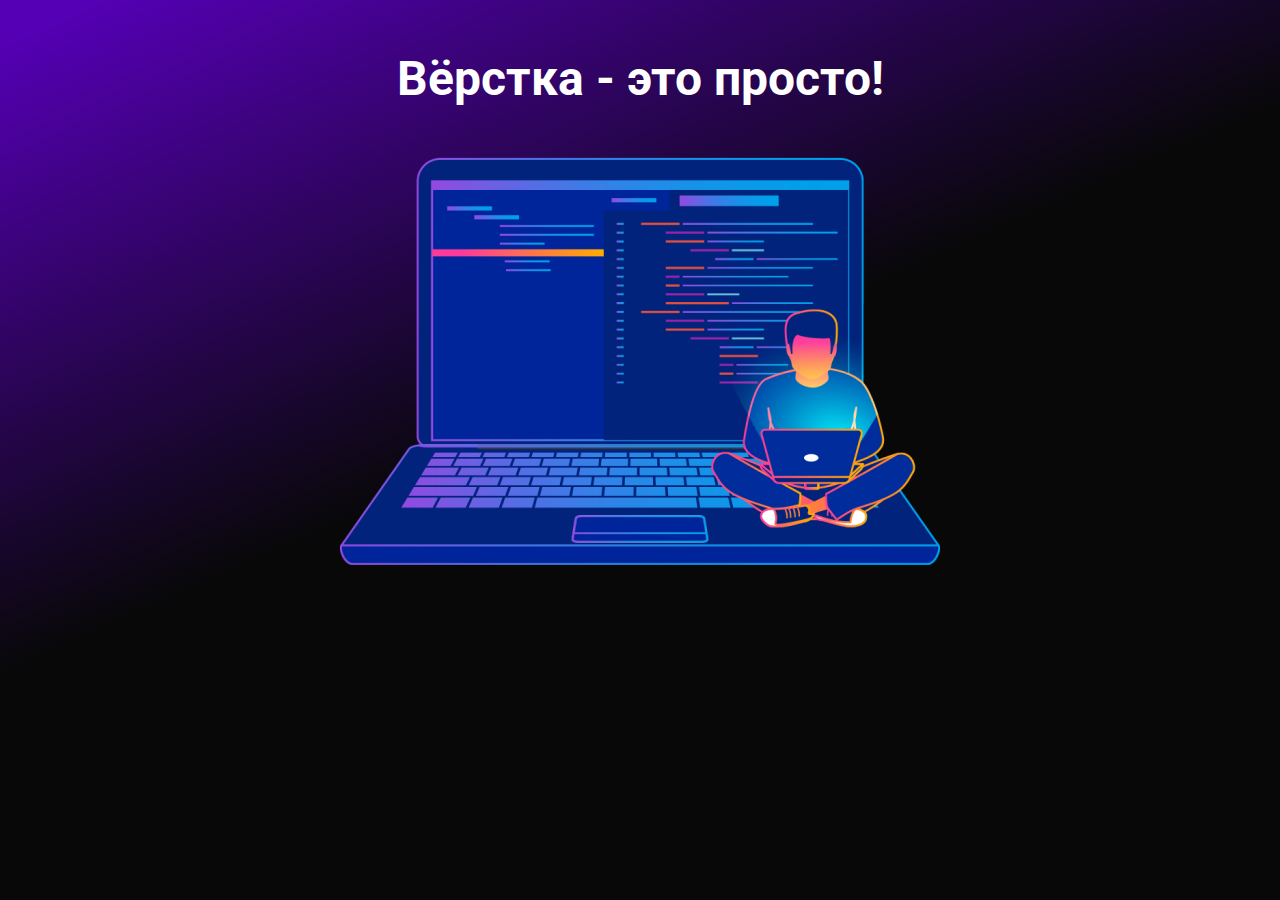
<file: SimplePage/index.html>
<!DOCTYPE html>
<html lang="ru">
	<head>
		<title>Вёрстка - это очень просто!</title>
		<meta charset="utf-8">
		<link href="https://fonts.googleapis.com/css?family=Roboto" rel="stylesheet">
		<style>
			html, body {
				width: 100%;
				height: 100%;
				margin: 0;
				padding: 0;
				overflow: auto;
				background: linear-gradient(155.95deg,#5500b5 2.78%,#080809 45.93%);
				font-family: 'Roboto', sans-serif;
			}
			h1 {
				margin-top: 50px;
				margin-bottom: 50px;
				text-align: center;
				color: white;
				font-size: 48px;
			}
			#image-container {
				text-align: center;
				margin-top: 50px;
				padding-bottom: 50px;
			}
		</style>
	</head>
	<body>
		<h1>Вёрстка - это просто!</h1>
		<!-- Контейнер с картинкой внутри -->
		<div id="image-container">
			<img src="img/laptop.png" alt="Изображение верстальщика за ноутбуком" title="Вёрстка - это просто!">
		</div>
	</body>
</html>
</file>
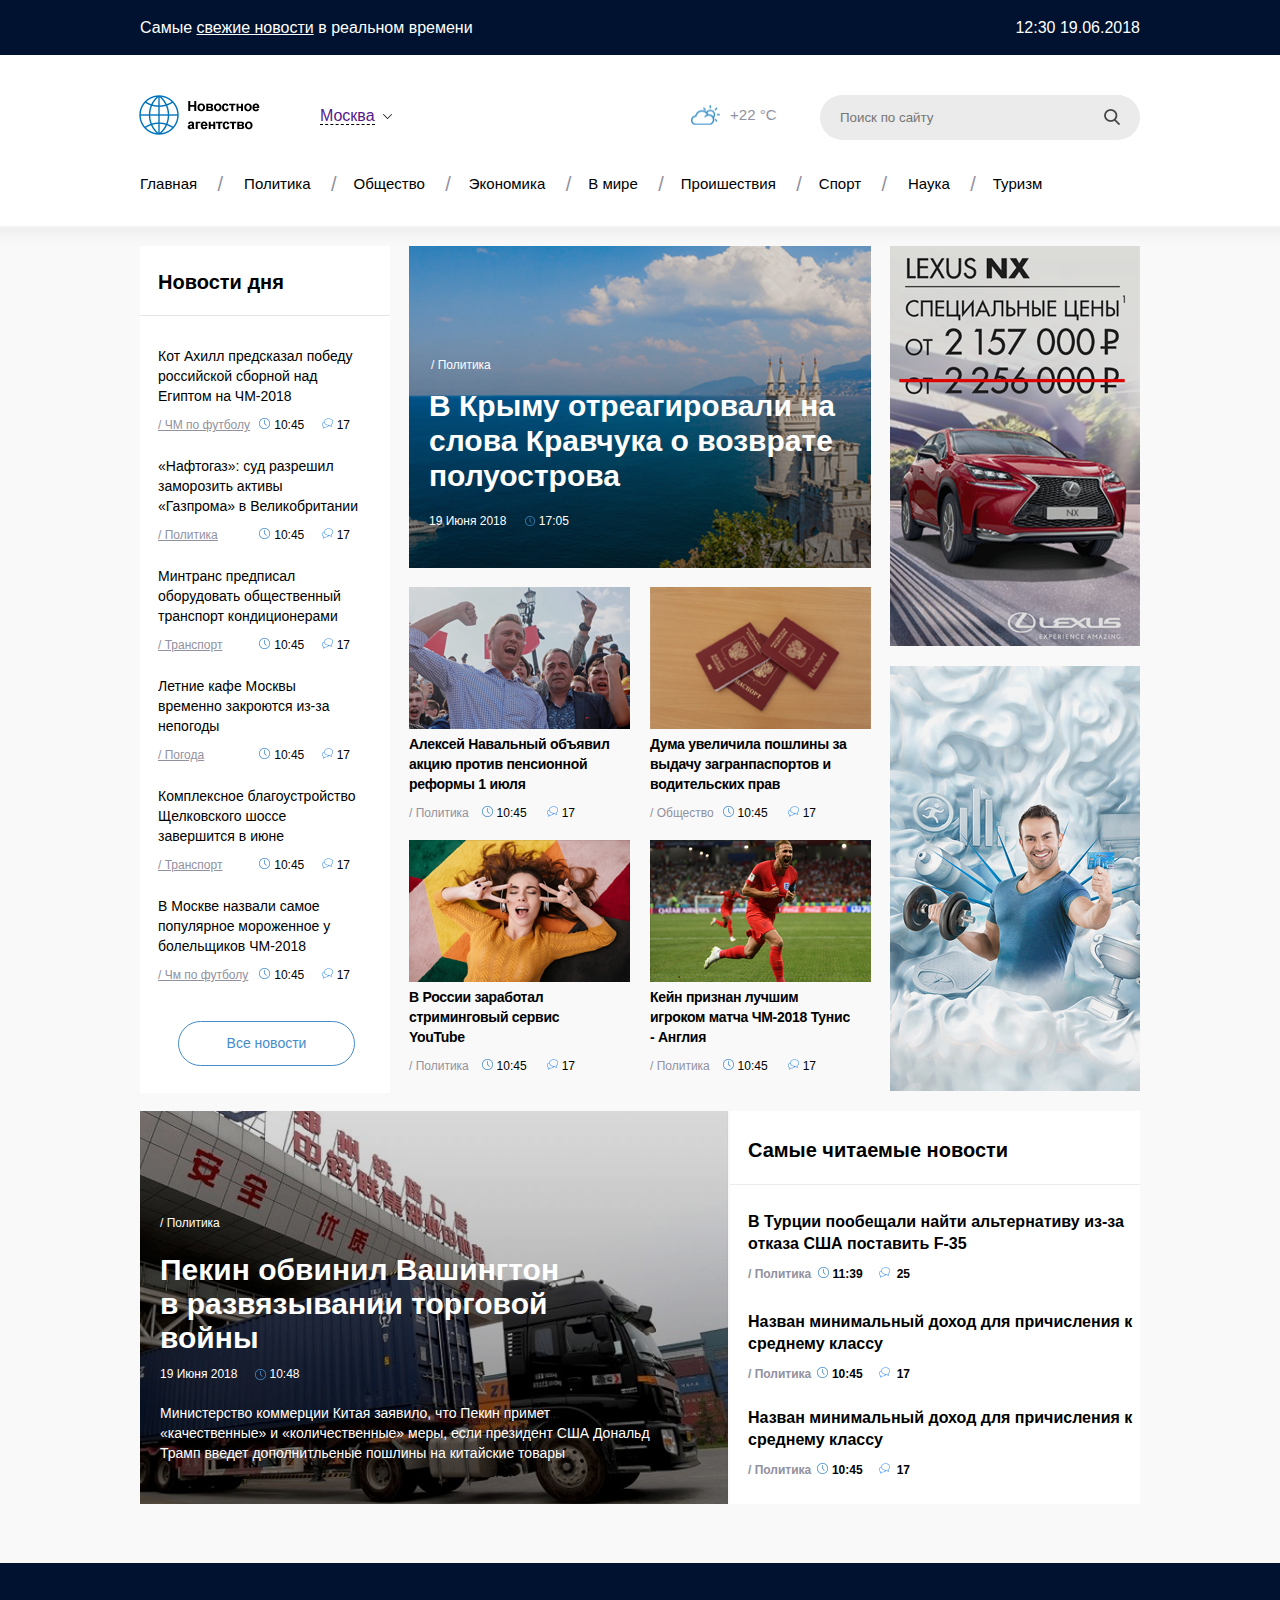
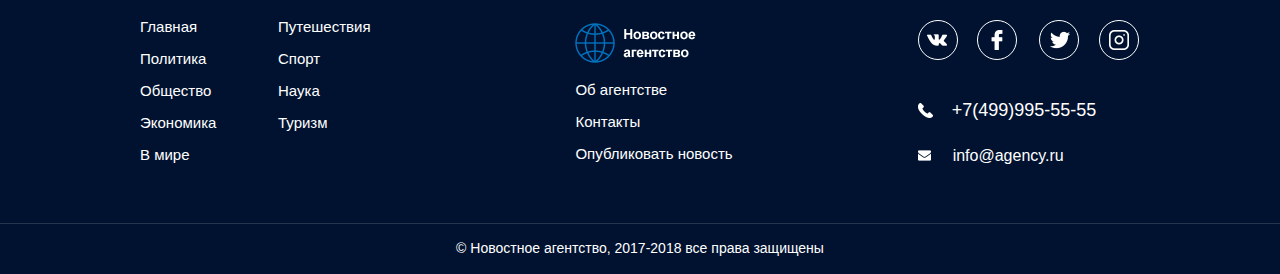
<file: CSS_основы/CSS-домашняя-работа/index.html>
<!DOCTYPE html>
<html lang="RU">
<head>
	<title>Новостное агентство</title>
	<link rel="stylesheet" type="text/css" href="styles.css">
</head>
<body>
	<header>
		<div class="header">
			<div class="black-bar">			
				<div class="fixed-container clearfix">
					<h1>Самые <a href="#">свежие новости</a> в реальном времени</h1>
					<time datetime="2018-06-19T12:30" class="datetime-black-bar">12:30 19.06.2018</time>
				</div>
			</div>	

			<div class="fixed-container clearfix">
			    <div class="left">
					<div class="logo">
						<a href="#" class="clearfix" aria-label="На главную страницу">
							<img src="./img/internet.png" alt="Логотип страницы">
							<img src="./img/logo.png" alt="Логотип страницы">
						</a>
					</div>
					<a href="" class="a-for-city"><span>Москва</span></a>	
			    </div>
			    <div class="right">
			      <span class="weather_block">+22 &deg;C</span>
			      <div class="search_block">
			      	<form name="search">
			      		<input placeholder="Поиск по сайту" type="text" name="search">
			      		<button aria-label="Найти!"></button>	
			      	</form>			      	
			      </div>
			    </div>			    
			</div>
		
			<nav class="fixed-container">					
				<ul>
					<li><a href="#">Главная</a></li>
					<li><a href="#">Политика</a></li>
					<li><a href="#">Общество</a></li>
					<li><a href="#">Экономика</a></li>
					<li><a href="#">В мире</a></li>
					<li><a href="#">Проишествия</a></li>
					<li><a href="#">Спорт</a></li>
					<li><a href="#">Наука</a></li>
					<li><a href="#">Туризм</a></li>
				</ul>
			</nav>
		</div>
	</header>


	<main>
		<div class="central-container">
			<div class="fixed-container">
				<!-- <section class="clearfix"> -->
				<div class="column-left">				
						<h2>Новости дня</h2>
						<article class="news-item">
							<h3>Кот Ахилл предсказал победу российской сборной над Египтом на ЧМ-2018</h3>
							<div class="props clearfix">
								<a href="#" class="category">/&nbsp;ЧМ по футболу</a>
								<div class="props__right">
									<span class="time">10:45</span>
									<span class="comments">17</span>
								</div>
							</div>
						</article>
						<article class="news-item">
							<h3>&laquo;Нафтогаз&raquo;: суд разрешил заморозить активы &laquo;Газпрома&raquo; в Великобритании</h3>
							<div class="props clearfix">
								<a href="#" class="category">/&nbsp;Политика</a>
								<div class="props__right">
									<span class="time">10:45</span>
									<span class="comments">17</span>
								</div>
							</div>
						</article>
						<article class="news-item">
							<h3>Минтранс предписал оборудовать общественный транспорт кондиционерами</h3>
							<div class="props clearfix">
								<a href="#" class="category">/&nbsp;Транспорт</a>
								<div class="props__right">
									<span class="time">10:45</span>
									<span class="comments">17</span>
								</div>
							</div>
						</article>
						<article class="news-item">
							<h3>Летние кафе Москвы временно закроются из-за непогоды</h3>
							<div class="props clearfix">
								<a href="#" class="category">/&nbsp;Погода</a>
								<div class="props__right">
									<span class="time">10:45</span>
									<span class="comments">17</span>
								</div>
							</div>
						</article>
						<article class="news-item">
							<h3>Комплексное благоустройство Щелковского шоссе завершится в июне</h3>
							<div class="props clearfix">
								<a href="#" class="category">/&nbsp;Транспорт</a>
								<div class="props__right">
									<span class="time">10:45</span>
									<span class="comments">17</span>
								</div>
							</div>
						</article>
						<article class="news-item">
							<h3>В Москве назвали самое популярное мороженное у болельщиков ЧМ-2018</h3>
							<div class="props ">
								<a href="#" class="category">/&nbsp;Чм по футболу</a>
								<div class="props__right">
									<span class="time">10:45</span>
									<span class="comments">17</span>
								</div>
							</div>
						</article>
						
						<a class="all_news" href="#">Все новости</a>
						
				</div>

				<div class="center">
					<img src="img/photo1.png" alt="Фотка">
					<div class="text">
						<a href="#" class="category">/&nbsp;Политика</a>
						<h3 class="title">В Крыму отреагировали на слова Кравчука о возврате полуострова</h3>
						<div class="props">
							<div class="date">19 Июня 2018</div>
							<div class="time">17:05</div>
						</div>
					</div>
				
					<article class="central-news-item">
						<img alt="Лёха" src="img/leha.png">	
													
						<h3>Алексей Навальный объявил акцию против пенсионной реформы 1 июля</h3>
						<div class="news-item__props clearfix">
							<a href="#" class="news-category">/&nbsp;Политика</a>
							<div class="news-comments">17</div>			
							<div class="news-time">10:45</div>
						</div>
					</article>	

					<article class="central-news-item">
						<img alt="Ксивы" src="img/passports.png">					
						<h3>Дума увеличила пошлины за выдачу загранпаспортов и водительских прав</h3>
						<div class="news-item__props clearfix">
							<a href="#" class="news-category">/&nbsp;Общество</a>
							<div class="news-comments">17</div>			
							<div class="news-time">10:45</div>		
						</div>
					</article>

					<article class="central-news-item">							
						<img alt="Гёрл" src="img/girl.png">
						<h3>В России заработал стриминговый сервис YouTube</h3>							
						<div class="news-item__props clearfix">
							<a href="#" class="news-category">/ Политика</a>
							<div class="news-comments">17</div>			
							<div class="news-time">10:45</div>			
						</div>
					</article>

					<article class="central-news-item">								
						<img alt="Кейн" src="img/kein.png">						
						<h3>Кейн признан лучшим игроком матча ЧМ-2018 Тунис - Англия</h3>
						<div class="news-item__props clearfix">
							<a href="#" class="news-category">/ Политика</a>
							<div class="news-comments">17</div>			
							<div class="news-time">10:45</div>												
						</div>				
					</article>

				</div>

				<aside class="column-right">
					<img alt="Лексус" src="img/banner-1.png">
					<img alt="Мужик" src="img/banner-2.png">
				</aside>
			</div>
				
			<div class="fixed-container">


				<article class="special-pop-news">
					<img src="img/pekin.png" alt="Китай">
					<div class="text">					
						<a href="#">/ Политика</a>
						<h3 class="title">Пекин обвинил Вашингтон в развязывании торговой войны</h3>
						<time datetime="2018-06-18T10:48">19 Июня 2018<span></span>10:48</time>
						<p>Министерство коммерции Китая заявило, что Пекин примет &laquo;качественные&raquo; и &laquo;количественные&raquo; меры, если президент США Дональд Трамп введет дополнитльеные пошлины на китайские товары</p>
					</div>
				</article>

				<div class="pop-news">
					<h2>Самые читаемые новости</h2>

					<article>
						<h3>В Турции пообещали найти альтернативу из-за отказа США поставить F-35</h3>
						<div class="pop-props clearfix">
							<a href="#" class="pop-category">/ Политика</a>
							<div class="pop-comments">25</div>
							<time class="pop-time">11:39</time>
						</div>
					</article>

					<article>
						<h3>Назван минимальный доход для причисления к среднему классу</h3>
						<div class="pop-props clearfix">
							<a href="#" class="pop-category">/ Политика</a>
							<div class="pop-comments">17</div>							
							<time class="pop-time">10:45</time>							
						</div>
					</article>
						
					<article>
						<h3>Назван минимальный доход для причисления к среднему классу</h3>
						<div class="pop-props clearfix">
							<a href="#" class="pop-category">/ Политика</a>
							<div class="pop-comments">17</div>
							<time class="pop-time">10:45</time>
						</div>
					</article>
				</div>
			</div>
		</div>
	</main>

	<footer>
		<div class="fixed-container clearfix">

			<nav>
				<ul class="footer-columns-left">
					<li><a href="#">Главная</a></li>
					<li><a href="#">Политика</a></li>
					<li><a href="#">Общество</a></li>
					<li><a href="#">Экономика</a></li>
					<li><a href="#">В мире</a></li>
					<li><a href="#">Путешествия</a></li>
					<li><a href="#">Спорт</a></li>
					<li><a href="#">Наука</a></li>
					<li><a href="#">Туризм</a></li>				
				</ul>
			</nav>	
					

			<div class="footer-left">
				<ul class="footer-left-list">	
					<li class="social-a"><a class="vk-icon social-border" href="#"></a></li>
					<li class="social-a"><a class="fb-icon social-border" href="#"></a></li>
					<li class="social-a"><a class="tw-icon social-border" href="#"></a></li>
					<li class="social-a"><a class="inst-icon social-border" href="#"></a></li>
					<li class="footer-tel"><a class="footer-tel-a" href="tel:+74999955555">+7(499)995-55-55</a></li>
					<li class="footer-mailto"><a class="footer-mailto-a" href="mailto:info@agency.ru">info@agency.ru</a></li>	
				</ul>
			</div>

			<div class="footer-center">
				<ul>
	 				<li><a href="#" aria-label="На главную страницу"><img src="img/logo_footer.png" alt="Логотип страницы"></a></li>
					<li><a href="#">Об агентстве</a></li>
					<li><a href="#">Контакты</a></li>
					<li><a href="#">Опубликовать новость</a></li>
				</ul>
			</div>

		</div>
		<div class="subfooter">
			<div class="fixed-container">
				&copy;&nbsp;Новостное агентство, 2017-2018 все права защищены
			</div>
		</div>
	</footer>


</body>
</html>
</file>
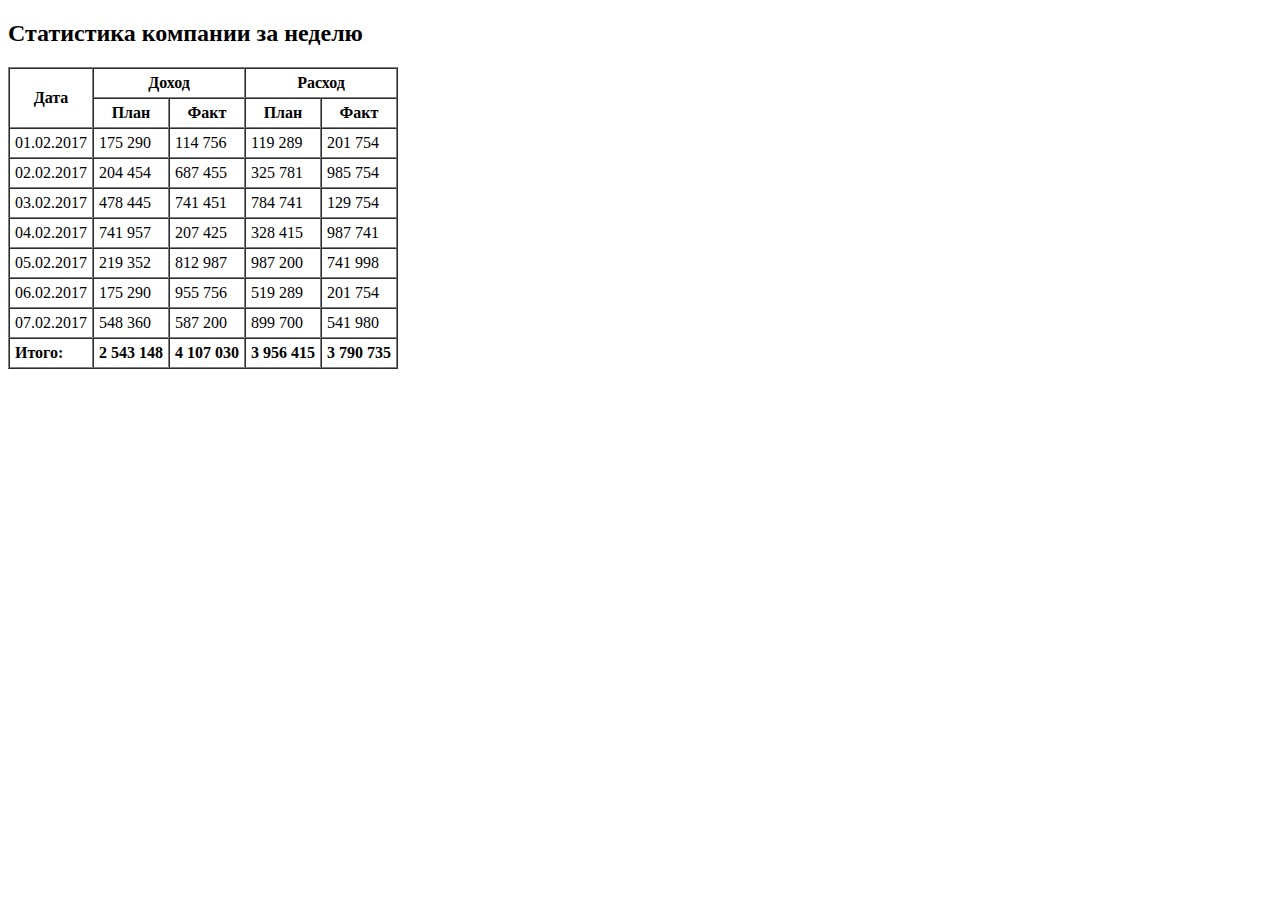
<file: HTML_tasks/Урок 2.5 (таблица)/index.html>
<!DOCTYPE html>
<html lang="ru">
	<head>
		<title>Домашнее задание, урок №2.4 (форма)</title>
		<meta charset="utf-8">
	
		<style>
			
		</style>
	</head>
	<body>
		<main>
			
			<h2>Статистика компании за неделю</h2>
				
			<table border="1" cellpadding="5" cellspacing="0">
				<tr>
					<th rowspan="2">Дата</th>
					<th colspan="2">Доход</th>
					<th colspan="2">Расход</th>
				</tr>
				<tr>
					<th>План</th>
					<th>Факт</th>
					<th>План</th>
					<th>Факт</th>					
				</tr>
				<tr>
					<td>01.02.2017</td>
					<td>175&nbsp;290</td>
					<td>114&nbsp;756</td>
					<td>119&nbsp;289</td>
					<td>201&nbsp;754</td>					
				</tr>

				<tr>
					<td>02.02.2017</td>
					<td>204&nbsp;454</td>
					<td>687&nbsp;455</td>
					<td>325&nbsp;781</td>
					<td>985&nbsp;754</td>					
				</tr>

				<tr>
					<td>03.02.2017</td>
					<td>478&nbsp;445</td>
					<td>741&nbsp;451</td>
					<td>784&nbsp;741</td>
					<td>129&nbsp;754</td>					
				</tr>

				<tr>
					<td>04.02.2017</td>
					<td>741&nbsp;957</td>
					<td>207&nbsp;425</td>
					<td>328&nbsp;415</td>
					<td>987&nbsp;741</td>					
				</tr>

				<tr>
					<td>05.02.2017</td>
					<td>219&nbsp;352</td>
					<td>812&nbsp;987</td>
					<td>987&nbsp;200</td>
					<td>741&nbsp;998</td>					
				</tr>

				<tr>
					<td>06.02.2017</td>
					<td>175&nbsp;290</td>
					<td>955&nbsp;756</td>
					<td>519&nbsp;289</td>
					<td>201&nbsp;754</td>					
				</tr>

				<tr>
					<td>07.02.2017</td>
					<td>548&nbsp;360</td>
					<td>587&nbsp;200</td>
					<td>899&nbsp;700</td>
					<td>541&nbsp;980</td>					
				</tr>

				<tr>
					<th align="left">Итого:</th>
					<th>2&nbsp;543&nbsp;148</th>
					<th>4&nbsp;107&nbsp;030</th>
					<th>3&nbsp;956&nbsp;415</th>
					<th>3&nbsp;790&nbsp;735</th>					
				</tr>				
			</table>
		</main>
	</body>
</html>
</file>
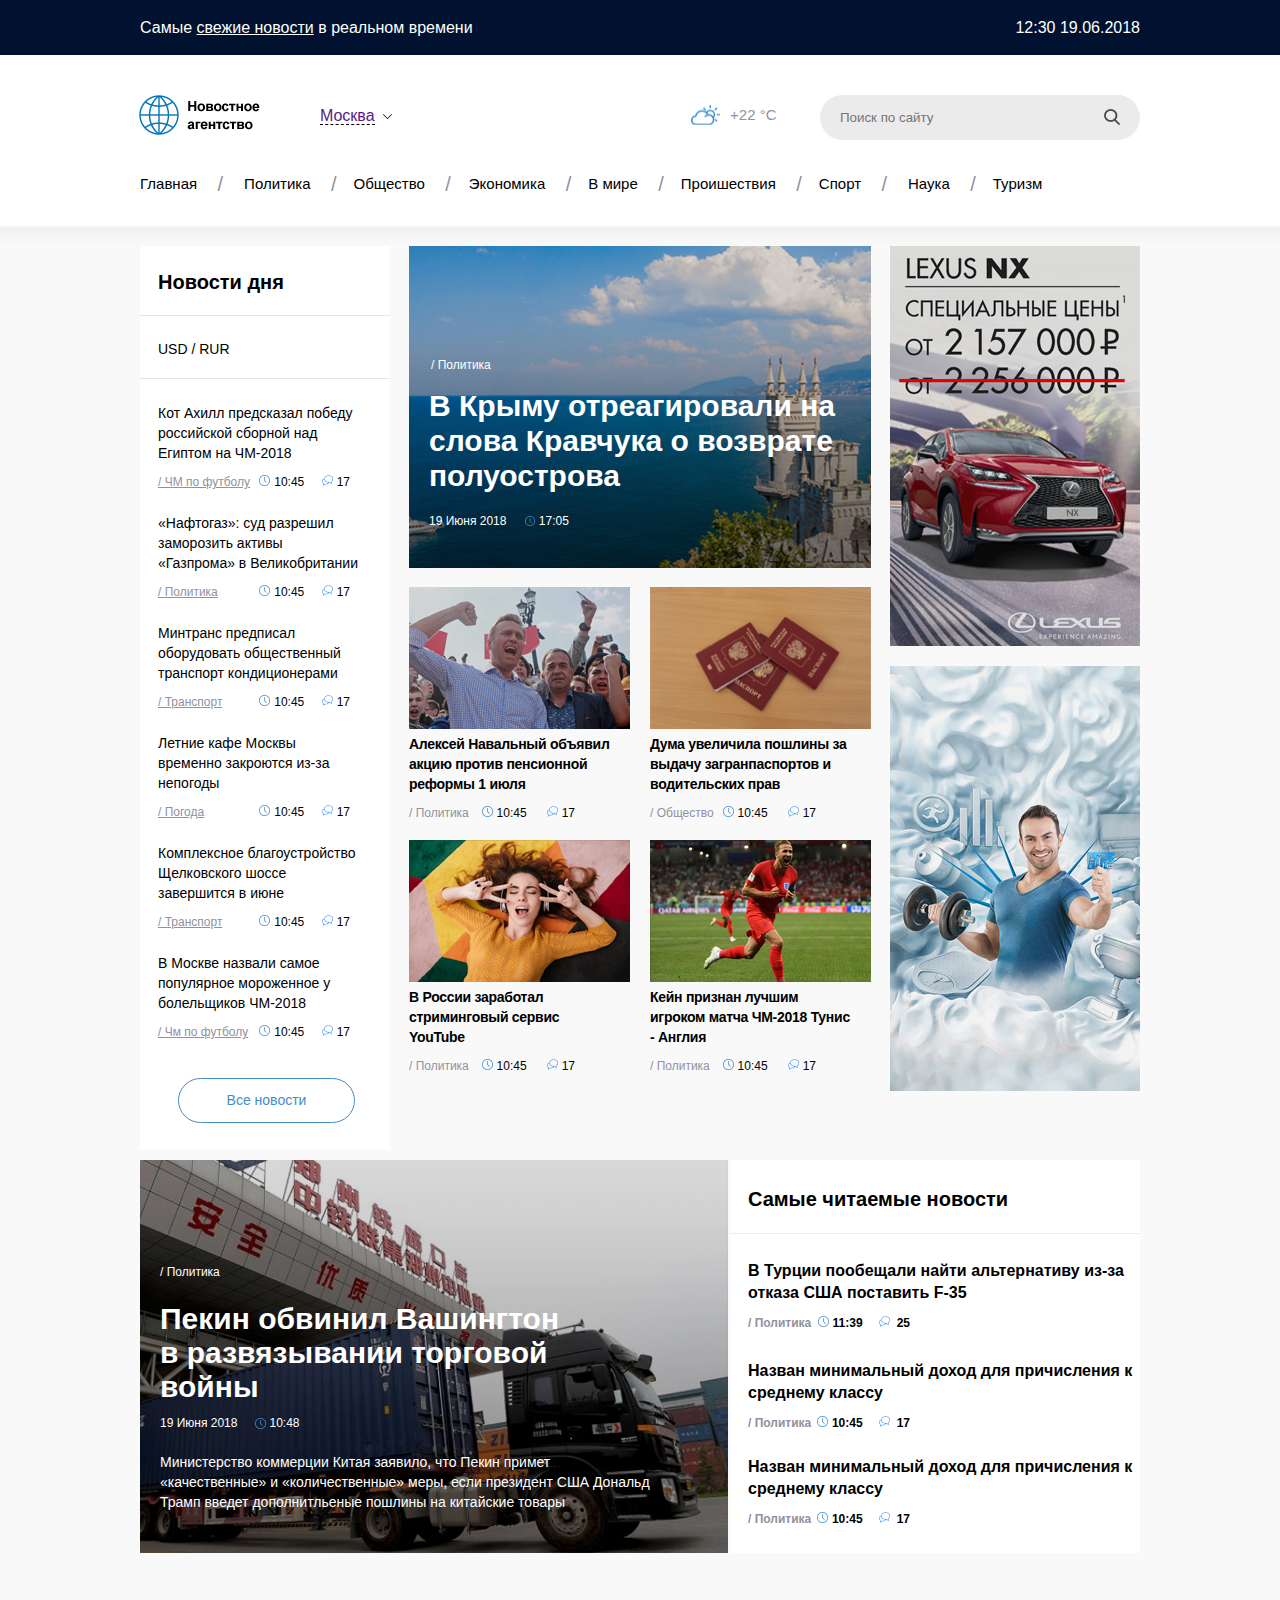
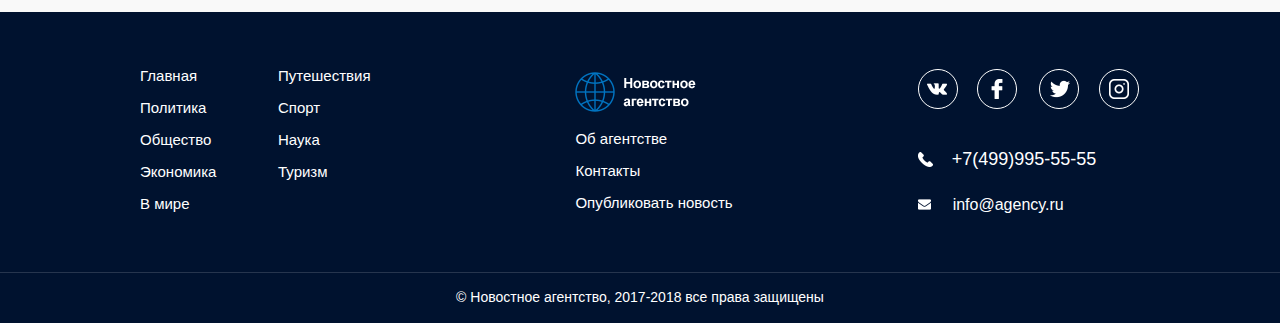
<file: JS-основы/курсы-валют/index.html>
<!DOCTYPE html>
<html lang="RU">
<head>
	<title>Новостное агентство</title>
	<link rel="stylesheet" type="text/css" href="styles.css">
	<script type="text/javascript" src="jquery-3.4.1.min.js"></script>
	<script type="text/javascript" src="script.js"></script>
</head>
<body>
	<header>
		<div class="header">
			<div class="black-bar">			
				<div class="fixed-container clearfix">
					<h1>Самые <a href="#">свежие новости</a> в реальном времени</h1>
					<time datetime="2018-06-19T12:30" class="datetime-black-bar">12:30 19.06.2018</time>
				</div>
			</div>	

			<div class="fixed-container clearfix">
			    <div class="left">
					<div class="logo">
						<a href="#" class="clearfix" aria-label="На главную страницу">
							<img src="./img/internet.png" alt="Логотип страницы">
							<img src="./img/logo.png" alt="Логотип страницы">
						</a>
					</div>
					<a href="" class="a-for-city"><span>Москва</span></a>	
			    </div>
			    <div class="right">
			      <span class="weather_block">+22 &deg;C</span>
			      <div class="search_block">
			      	<form name="search">
			      		<input placeholder="Поиск по сайту" type="text" name="search">
			      		<button aria-label="Найти!"></button>	
			      	</form>			      	
			      </div>
			    </div>			    
			</div>
		
			<nav class="fixed-container">					
				<ul>
					<li><a href="#">Главная</a></li>
					<li><a href="#">Политика</a></li>
					<li><a href="#">Общество</a></li>
					<li><a href="#">Экономика</a></li>
					<li><a href="#">В мире</a></li>
					<li><a href="#">Проишествия</a></li>
					<li><a href="#">Спорт</a></li>
					<li><a href="#">Наука</a></li>
					<li><a href="#">Туризм</a></li>
				</ul>
			</nav>
		</div>
	</header>


	<main>
		<div class="central-container">
			<div class="fixed-container">
				<!-- <section class="clearfix"> -->
				<div class="column-left">				
						<h2>Новости дня</h2>
						<div class="curs-container">
							<span class="curs-type">USD / RUR</span>
							<span class="curs-value"></span>
						</div>
						</article>
						<article class="news-item">
							<h3>Кот Ахилл предсказал победу российской сборной над Египтом на ЧМ-2018</h3>
							<div class="props clearfix">
								<a href="#" class="category">/&nbsp;ЧМ по футболу</a>
								<div class="props__right">
									<span class="time">10:45</span>
									<span class="comments">17</span>
								</div>
							</div>
						</article>
						<article class="news-item">
							<h3>&laquo;Нафтогаз&raquo;: суд разрешил заморозить активы &laquo;Газпрома&raquo; в Великобритании</h3>
							<div class="props clearfix">
								<a href="#" class="category">/&nbsp;Политика</a>
								<div class="props__right">
									<span class="time">10:45</span>
									<span class="comments">17</span>
								</div>
							</div>
						</article>
						<article class="news-item">
							<h3>Минтранс предписал оборудовать общественный транспорт кондиционерами</h3>
							<div class="props clearfix">
								<a href="#" class="category">/&nbsp;Транспорт</a>
								<div class="props__right">
									<span class="time">10:45</span>
									<span class="comments">17</span>
								</div>
							</div>
						</article>
						<article class="news-item">
							<h3>Летние кафе Москвы временно закроются из-за непогоды</h3>
							<div class="props clearfix">
								<a href="#" class="category">/&nbsp;Погода</a>
								<div class="props__right">
									<span class="time">10:45</span>
									<span class="comments">17</span>
								</div>
							</div>
						</article>
						<article class="news-item">
							<h3>Комплексное благоустройство Щелковского шоссе завершится в июне</h3>
							<div class="props clearfix">
								<a href="#" class="category">/&nbsp;Транспорт</a>
								<div class="props__right">
									<span class="time">10:45</span>
									<span class="comments">17</span>
								</div>
							</div>
						</article>
						<article class="news-item">
							<h3>В Москве назвали самое популярное мороженное у болельщиков ЧМ-2018</h3>
							<div class="props ">
								<a href="#" class="category">/&nbsp;Чм по футболу</a>
								<div class="props__right">
									<span class="time">10:45</span>
									<span class="comments">17</span>
								</div>
							</div>
						</article>
						
						<a class="all_news" href="#">Все новости</a>
						
				</div>

				<div class="center">
					<img src="img/photo1.png" alt="Фотка">
					<div class="text">
						<a href="#" class="category">/&nbsp;Политика</a>
						<h3 class="title">В Крыму отреагировали на слова Кравчука о возврате полуострова</h3>
						<div class="props">
							<div class="date">19 Июня 2018</div>
							<div class="time">17:05</div>
						</div>
					</div>
				
					<article class="central-news-item">
						<img alt="Лёха" src="img/leha.png">	
													
						<h3>Алексей Навальный объявил акцию против пенсионной реформы 1 июля</h3>
						<div class="news-item__props clearfix">
							<a href="#" class="news-category">/&nbsp;Политика</a>
							<div class="news-comments">17</div>			
							<div class="news-time">10:45</div>
						</div>
					</article>	

					<article class="central-news-item">
						<img alt="Ксивы" src="img/passports.png">					
						<h3>Дума увеличила пошлины за выдачу загранпаспортов и водительских прав</h3>
						<div class="news-item__props clearfix">
							<a href="#" class="news-category">/&nbsp;Общество</a>
							<div class="news-comments">17</div>			
							<div class="news-time">10:45</div>		
						</div>
					</article>

					<article class="central-news-item">							
						<img alt="Гёрл" src="img/girl.png">
						<h3>В России заработал стриминговый сервис YouTube</h3>							
						<div class="news-item__props clearfix">
							<a href="#" class="news-category">/ Политика</a>
							<div class="news-comments">17</div>			
							<div class="news-time">10:45</div>			
						</div>
					</article>

					<article class="central-news-item">								
						<img alt="Кейн" src="img/kein.png">						
						<h3>Кейн признан лучшим игроком матча ЧМ-2018 Тунис - Англия</h3>
						<div class="news-item__props clearfix">
							<a href="#" class="news-category">/ Политика</a>
							<div class="news-comments">17</div>			
							<div class="news-time">10:45</div>												
						</div>				
					</article>

				</div>

				<aside class="column-right">
					<img alt="Лексус" src="img/banner-1.png">
					<img alt="Мужик" src="img/banner-2.png">
				</aside>
			</div>
				
			<div class="fixed-container">


				<article class="special-pop-news">
					<img src="img/pekin.png" alt="Китай">
					<div class="text">					
						<a href="#">/ Политика</a>
						<h3 class="title">Пекин обвинил Вашингтон в развязывании торговой войны</h3>
						<time datetime="2018-06-18T10:48">19 Июня 2018<span></span>10:48</time>
						<p>Министерство коммерции Китая заявило, что Пекин примет &laquo;качественные&raquo; и &laquo;количественные&raquo; меры, если президент США Дональд Трамп введет дополнитльеные пошлины на китайские товары</p>
					</div>
				</article>

				<div class="pop-news">
					<h2>Самые читаемые новости</h2>

					<article>
						<h3>В Турции пообещали найти альтернативу из-за отказа США поставить F-35</h3>
						<div class="pop-props clearfix">
							<a href="#" class="pop-category">/ Политика</a>
							<div class="pop-comments">25</div>
							<time class="pop-time">11:39</time>
						</div>
					</article>

					<article>
						<h3>Назван минимальный доход для причисления к среднему классу</h3>
						<div class="pop-props clearfix">
							<a href="#" class="pop-category">/ Политика</a>
							<div class="pop-comments">17</div>							
							<time class="pop-time">10:45</time>							
						</div>
					</article>
						
					<article>
						<h3>Назван минимальный доход для причисления к среднему классу</h3>
						<div class="pop-props clearfix">
							<a href="#" class="pop-category">/ Политика</a>
							<div class="pop-comments">17</div>
							<time class="pop-time">10:45</time>
						</div>
					</article>
				</div>
			</div>
		</div>
	</main>

	<footer>
		<div class="fixed-container clearfix">

			<nav>
				<ul class="footer-columns-left">
					<li><a href="#">Главная</a></li>
					<li><a href="#">Политика</a></li>
					<li><a href="#">Общество</a></li>
					<li><a href="#">Экономика</a></li>
					<li><a href="#">В мире</a></li>
					<li><a href="#">Путешествия</a></li>
					<li><a href="#">Спорт</a></li>
					<li><a href="#">Наука</a></li>
					<li><a href="#">Туризм</a></li>				
				</ul>
			</nav>	
					

			<div class="footer-left">
				<ul class="footer-left-list">	
					<li class="social-a"><a class="vk-icon social-border" href="#"></a></li>
					<li class="social-a"><a class="fb-icon social-border" href="#"></a></li>
					<li class="social-a"><a class="tw-icon social-border" href="#"></a></li>
					<li class="social-a"><a class="inst-icon social-border" href="#"></a></li>
					<li class="footer-tel"><a class="footer-tel-a" href="tel:+74999955555">+7(499)995-55-55</a></li>
					<li class="footer-mailto"><a class="footer-mailto-a" href="mailto:info@agency.ru">info@agency.ru</a></li>	
				</ul>
			</div>

			<div class="footer-center">
				<ul>
	 				<li><a href="#" aria-label="На главную страницу"><img src="img/logo_footer.png" alt="Логотип страницы"></a></li>
					<li><a href="#">Об агентстве</a></li>
					<li><a href="#">Контакты</a></li>
					<li><a href="#">Опубликовать новость</a></li>
				</ul>
			</div>

		</div>
		<div class="subfooter">
			<div class="fixed-container">
				&copy;&nbsp;Новостное агентство, 2017-2018 все права защищены
			</div>
		</div>
	</footer>


</body>
</html>
</file>
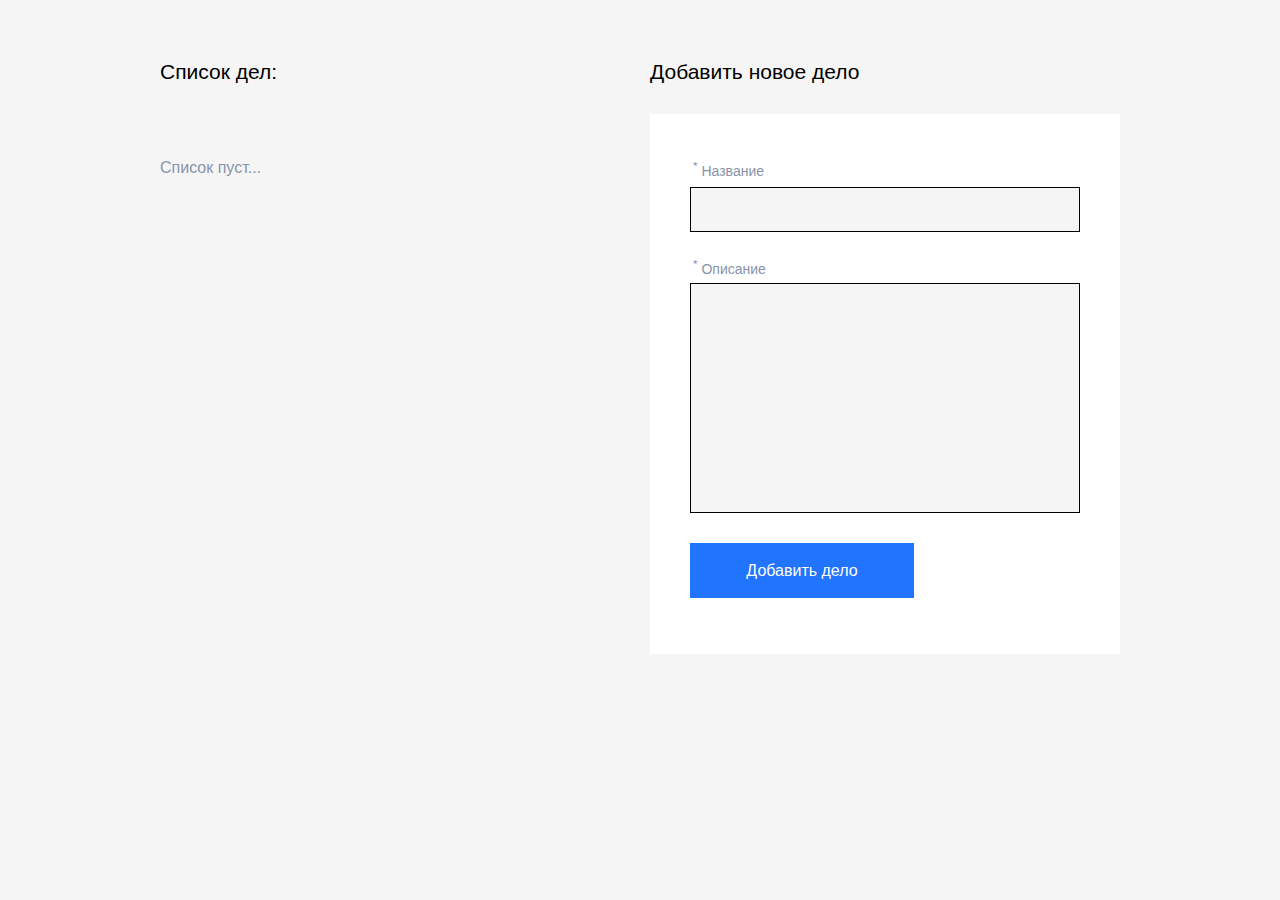
<file: JS-основы/список-дел/index.html>
<!DOCTYPE html>
<html lang="RU">
<head>
	<title>Список дел (Основы JS - домашняя работа)</title>
	<link rel="stylesheet" type="text/css" href="styles.css">
	<script src="jquery-3.4.1.min.js"></script>
	<script src="script.js"></script>
</head>
<body>
	<main>
		<div class="main-container">
			<div class="list-container">
				<h2 class="main-topics">Список дел:</h2>
				<div class="empty-list">Список пуст...</div>
				<div class="list"></div>
			</div>

			<div class="form-container">
				<h2 class="main-topics">Добавить новое дело</h2>
				<div class="form-place">
					<form>
						<label class="comments-small" for="jobName"><sup>*</sup>&nbsp;Название</label>
	
						<input id="jobName" class="item-name-input" type="text" name="item-name">

						<label class="comments-small" for="jobComment"><sup>*</sup>&nbsp;Описание</label>

						<textarea id="jobComment" class="caption-textarea" name="caption"></textarea>

						<button class="add-button">Добавить дело</button>
					</form>
				</div>
			</div>
		</div>
	</main>
</body>
</html>
</file>
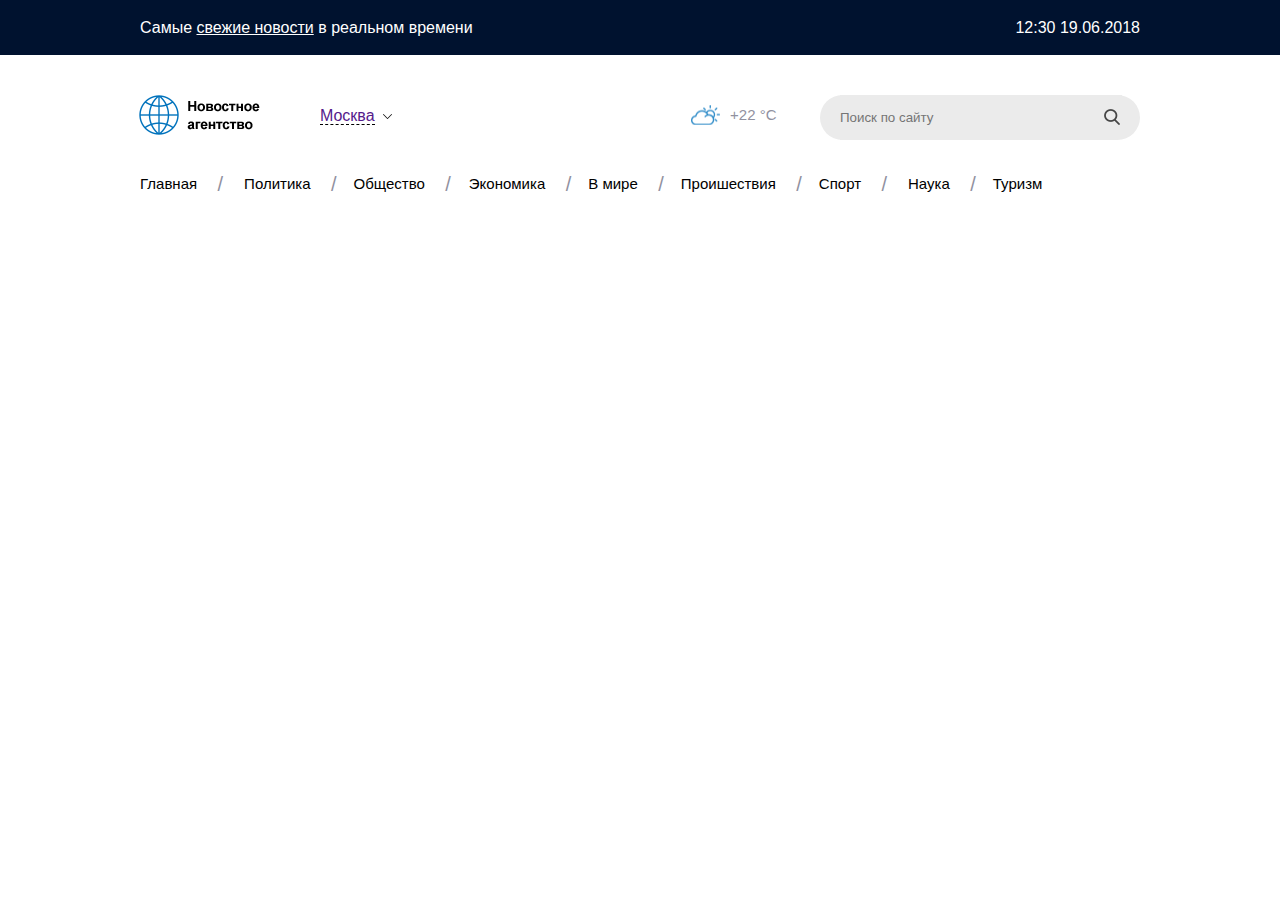
<file: Адаптивность/Адаптивность-домашняя-работа/index.html>
<!DOCTYPE html>
<html lang="RU">
<head>
	<title>Новостное агентство</title>
	
	<link rel="stylesheet" type="text/css" href="styles.css">
	<link rel="stylesheet" type="text/css" href="media.css">
	
	<meta charset="utf8">
	<meta name="viewport" content="width=device-width, initial-scale=1">
</head>
<body>
	<header>
		<div class="my-header">
			<div class="black-bar">			
				<div class="fixed-container clearfix">
					<h1>Самые <a href="#">свежие новости</a> в реальном времени</h1>
					<time datetime="2018-06-19T12:30" class="datetime-black-bar">12:30 19.06.2018</time>
				</div>
			</div>	


			<div class="fixed-container clearfix">
				<div class="header-small-case-top">
				    <div class="header-small-divs">
				    	<button aria-label="Меню!" class="header-small-case-menu"></button>							
				    </div>
				    <div class="header-small-divs">
				    	<div class="logo">
							<a href="#" class="clearfix" aria-label="На главную страницу">
								<img src="./img/logo-mob.png" alt="Логотип страницы для девайсов">									    	
							</a>
						</div>
				    </div>
				    <div class="header-small-divs">
					    <button aria-label="Найти!" class="header-small-case-search"></button>						
				    </div>
				</div>	
			</div>

			<div class="header-small-case-bottom">
				    <div class="header-small-divs">
				    	<div class="date">19 июня, Вт</div>						
				    </div>
				    <div class="header-small-divs">
				    	<span class="time">10:45</span>
				    </div>
				    <div class="header-small-divs">
					    <span class="weather_block">+22 &deg;C</span>					
				    </div>
			</div>


			<div class="fixed-container clearfix header-big-case">
			    <div class="left">
					<div class="logo">
						<a href="#" class="clearfix" aria-label="На главную страницу">
							<img src="./img/internet.png" alt="Логотип страницы">
							<img src="./img/logo.png"     alt="Логотип страницы">
						</a>
					</div>
					<a href="" class="a-for-city"><span>Москва</span></a>	
			    </div>
			    <div class="right">
			      <span class="weather_block">+22 &deg;C</span>
			      <div class="search_block">
			      	<form name="search">
			      		<input placeholder="Поиск по сайту" type="text" name="search">
			      		<button aria-label="Найти!"></button>	
			      	</form>			      	
			      </div>
			    </div>			    
			</div>
		
			<nav class="fixed-container header-nav">					
				<ul>
					<li><a href="#">Главная</a></li>
					<li><a href="#">Политика</a></li>
					<li><a href="#">Общество</a></li>
					<li><a href="#">Экономика</a></li>
					<li><a href="#">В мире</a></li>
					<li><a href="#">Проишествия</a></li>
					<li><a href="#">Спорт</a></li>
					<li><a href="#">Наука</a></li>
					<li><a href="#">Туризм</a></li>
				</ul>
			</nav>
		</div>
	</header>

<!-- 
	<main>
		<div class="central-container">
			<div class="fixed-container">
				<div class="column-left">				
						<h2>Новости дня</h2>
						<article class="news-item">
							<h3>Кот Ахилл предсказал победу российской сборной над Египтом на ЧМ-2018</h3>
							<div class="props clearfix">
								<a href="#" class="category">/&nbsp;ЧМ по футболу</a>
								<div class="props__right">
									<span class="time">10:45</span>
									<span class="comments">17</span>
								</div>
							</div>
						</article>
						<article class="news-item">
							<h3>&laquo;Нафтогаз&raquo;: суд разрешил заморозить активы &laquo;Газпрома&raquo; в Великобритании</h3>
							<div class="props clearfix">
								<a href="#" class="category">/&nbsp;Политика</a>
								<div class="props__right">
									<span class="time">10:45</span>
									<span class="comments">17</span>
								</div>
							</div>
						</article>
						<article class="news-item">
							<h3>Минтранс предписал оборудовать общественный транспорт кондиционерами</h3>
							<div class="props clearfix">
								<a href="#" class="category">/&nbsp;Транспорт</a>
								<div class="props__right">
									<span class="time">10:45</span>
									<span class="comments">17</span>
								</div>
							</div>
						</article>
						<article class="news-item">
							<h3>Летние кафе Москвы временно закроются из-за непогоды</h3>
							<div class="props clearfix">
								<a href="#" class="category">/&nbsp;Погода</a>
								<div class="props__right">
									<span class="time">10:45</span>
									<span class="comments">17</span>
								</div>
							</div>
						</article>
						<article class="news-item">
							<h3>Комплексное благоустройство Щелковского шоссе завершится в июне</h3>
							<div class="props clearfix">
								<a href="#" class="category">/&nbsp;Транспорт</a>
								<div class="props__right">
									<span class="time">10:45</span>
									<span class="comments">17</span>
								</div>
							</div>
						</article>
						<article class="news-item">
							<h3>В Москве назвали самое популярное мороженное у болельщиков ЧМ-2018</h3>
							<div class="props ">
								<a href="#" class="category">/&nbsp;Чм по футболу</a>
								<div class="props__right">
									<span class="time">10:45</span>
									<span class="comments">17</span>
								</div>
							</div>
						</article>
						
						<a class="all_news" href="#">Все новости</a>
						
				</div>

				<div class="center">
					<img src="img/photo1.png" alt="Фотка">
					<div class="text">
						<a href="#" class="category">/&nbsp;Политика</a>
						<h3 class="title">В Крыму отреагировали на слова Кравчука о возврате полуострова</h3>
						<div class="props">
							<div class="date">19 Июня 2018</div>
							<div class="time">17:05</div>
						</div>
					</div>
				
					<article class="central-news-item">
						<img alt="Лёха" src="img/leha.png">	
													
						<h3>Алексей Навальный объявил акцию против пенсионной реформы 1 июля</h3>
						<div class="news-item__props clearfix">
							<a href="#" class="news-category">/&nbsp;Политика</a>
							<div class="news-comments">17</div>			
							<div class="news-time">10:45</div>
						</div>
					</article>	

					<article class="central-news-item">
						<img alt="Ксивы" src="img/passports.png">					
						<h3>Дума увеличила пошлины за выдачу загранпаспортов и водительских прав</h3>
						<div class="news-item__props clearfix">
							<a href="#" class="news-category">/&nbsp;Общество</a>
							<div class="news-comments">17</div>			
							<div class="news-time">10:45</div>		
						</div>
					</article>

					<article class="central-news-item">							
						<img alt="Гёрл" src="img/girl.png">
						<h3>В России заработал стриминговый сервис YouTube</h3>							
						<div class="news-item__props clearfix">
							<a href="#" class="news-category">/ Политика</a>
							<div class="news-comments">17</div>			
							<div class="news-time">10:45</div>			
						</div>
					</article>

					<article class="central-news-item">								
						<img alt="Кейн" src="img/kein.png">						
						<h3>Кейн признан лучшим игроком матча ЧМ-2018 Тунис - Англия</h3>
						<div class="news-item__props clearfix">
							<a href="#" class="news-category">/ Политика</a>
							<div class="news-comments">17</div>			
							<div class="news-time">10:45</div>												
						</div>				
					</article>

				</div>

				<aside class="column-right">
					<img alt="Лексус" src="img/banner-1.png">
					<img alt="Мужик" src="img/banner-2.png">
				</aside>
			</div>
				
			<div class="fixed-container">


				<article class="special-pop-news">
					<img src="img/pekin.png" alt="Китай">
					<div class="text">					
						<a href="#">/ Политика</a>
						<h3 class="title">Пекин обвинил Вашингтон в развязывании торговой войны</h3>
						<time datetime="2018-06-18T10:48">19 Июня 2018<span></span>10:48</time>
						<p>Министерство коммерции Китая заявило, что Пекин примет &laquo;качественные&raquo; и &laquo;количественные&raquo; меры, если президент США Дональд Трамп введет дополнитльеные пошлины на китайские товары</p>
					</div>
				</article>

				<div class="pop-news">
					<h2>Самые читаемые новости</h2>

					<article>
						<h3>В Турции пообещали найти альтернативу из-за отказа США поставить F-35</h3>
						<div class="pop-props clearfix">
							<a href="#" class="pop-category">/ Политика</a>
							<div class="pop-comments">25</div>
							<time class="pop-time">11:39</time>
						</div>
					</article>

					<article>
						<h3>Назван минимальный доход для причисления к среднему классу</h3>
						<div class="pop-props clearfix">
							<a href="#" class="pop-category">/ Политика</a>
							<div class="pop-comments">17</div>							
							<time class="pop-time">10:45</time>							
						</div>
					</article>
						
					<article>
						<h3>Назван минимальный доход для причисления к среднему классу</h3>
						<div class="pop-props clearfix">
							<a href="#" class="pop-category">/ Политика</a>
							<div class="pop-comments">17</div>
							<time class="pop-time">10:45</time>
						</div>
					</article>
				</div>
			</div>
		</div>
	</main> -->

<!-- 	<footer>
		<div class="fixed-container clearfix">

			<nav>
				<ul class="footer-columns-left">
					<li><a href="#">Главная</a></li>
					<li><a href="#">Политика</a></li>
					<li><a href="#">Общество</a></li>
					<li><a href="#">Экономика</a></li>
					<li><a href="#">В мире</a></li>
					<li><a href="#">Путешествия</a></li>
					<li><a href="#">Спорт</a></li>
					<li><a href="#">Наука</a></li>
					<li><a href="#">Туризм</a></li>				
				</ul>
			</nav>	
					

			<div class="footer-left">
				<ul class="footer-left-list">	
					<li class="social-a"><a class="vk-icon social-border" href="#"></a></li>
					<li class="social-a"><a class="fb-icon social-border" href="#"></a></li>
					<li class="social-a"><a class="tw-icon social-border" href="#"></a></li>
					<li class="social-a"><a class="inst-icon social-border" href="#"></a></li>
					<li class="footer-tel"><a class="footer-tel-a" href="tel:+74999955555">+7(499)995-55-55</a></li>
					<li class="footer-mailto"><a class="footer-mailto-a" href="mailto:info@agency.ru">info@agency.ru</a></li>	
				</ul>
			</div>

			<div class="footer-center">
				<ul>
	 				<li><a href="#" aria-label="На главную страницу"><img src="img/logo_footer.png" alt="Логотип страницы"></a></li>
					<li><a href="#">Об агентстве</a></li>
					<li><a href="#">Контакты</a></li>
					<li><a href="#">Опубликовать новость</a></li>
				</ul>
			</div>

		</div>
		<div class="subfooter">
			<div class="fixed-container">
				&copy;&nbsp;Новостное агентство, 2017-2018 все права защищены
			</div>
		</div>
	</footer> -->


</body>
</html>
</file>
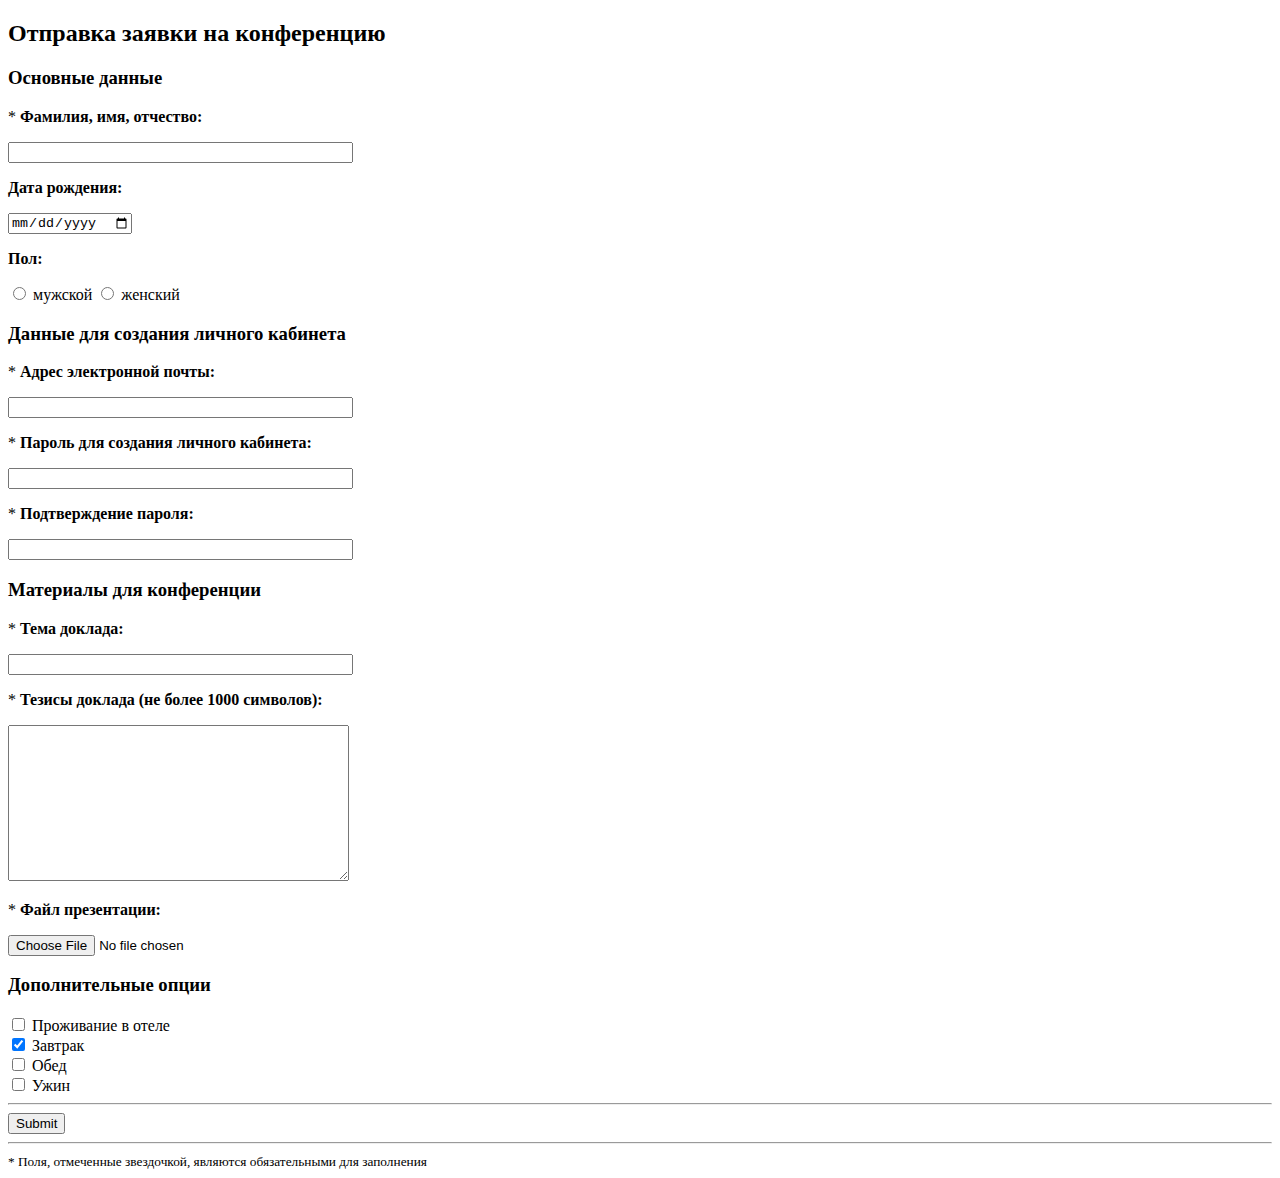
<file: HTML_tasks/Урок 2.4 (форма)/old/index.html>
<!DOCTYPE html>
<html lang="ru">
	<head>
		<title>Домашнее задание, урок №2.4 (форма)</title>
		<meta charset="utf-8">
	
		<style>
	
		</style>
	</head>
	<body>
		<main>
			<form>
				<h2>Отправка заявки на конференцию</h2>
				<h3>Основные данные</h3>
				
				<p>*&nbsp;<b>Фамилия, имя, отчество:</b></p>
					<input required="required" size="40" type="text">
					
				<p><b>Дата рождения:</b></p>
					<input type="date">
				
				<p><b>Пол:</b></p>
					<input id="sex_m" type="radio" name="sex">&nbsp;<label for="sex_m">мужской</label>
					<input id="sex_f" type="radio" name="sex">&nbsp;<label for="sex_f">женский</label>
				
				<h3>Данные для создания личного кабинета</h3>
				
				<p>*&nbsp;<b>Адрес электронной почты:</b></p>
					<input required="required" size="40" type="email">
				
				<p>*&nbsp;<b>Пароль для создания личного кабинета:</b></p>
					<input required="required" size="40" type="password">
				
				<p>*&nbsp;<b>Подтверждение пароля:</b></p>
					<input required="required" size="40" type="password">
				
				<h3>Материалы для конференции</h3>
				
				<p>*&nbsp;<b>Тема доклада:</b></p>
					<input required="required" size="40" type="text">
				
				<p>*&nbsp;<b>Тезисы доклада (не более 1000 символов):</b></p>
					<textarea required="required" cols="40" rows="10" maxlength="1000"></textarea>

				<p>*&nbsp;<b>Файл презентации:</b></p>
					<input required="required" type="file">

				<h3>Дополнительные опции</h3>

				<input type="checkbox" id="hotel">&nbsp;<label for="hotel">Проживание в отеле</label><br>
				<input type="checkbox" id="breakfast" checked="checked">&nbsp;<label for="breakfast">Завтрак</label><br>
				<input type="checkbox" id="lunch">&nbsp;<label for="lunch">Обед</label><br>
				<input type="checkbox" id="dinner">&nbsp;<label for="dinner">Ужин</label><br>	
				
				<hr>

				<input type="submit" name="submit">

				<hr>

				<small>*&nbsp;Поля, отмеченные звездочкой, являются обязательными для заполнения</small>
			</form>
		</main>
	</body>
</html>
</file>
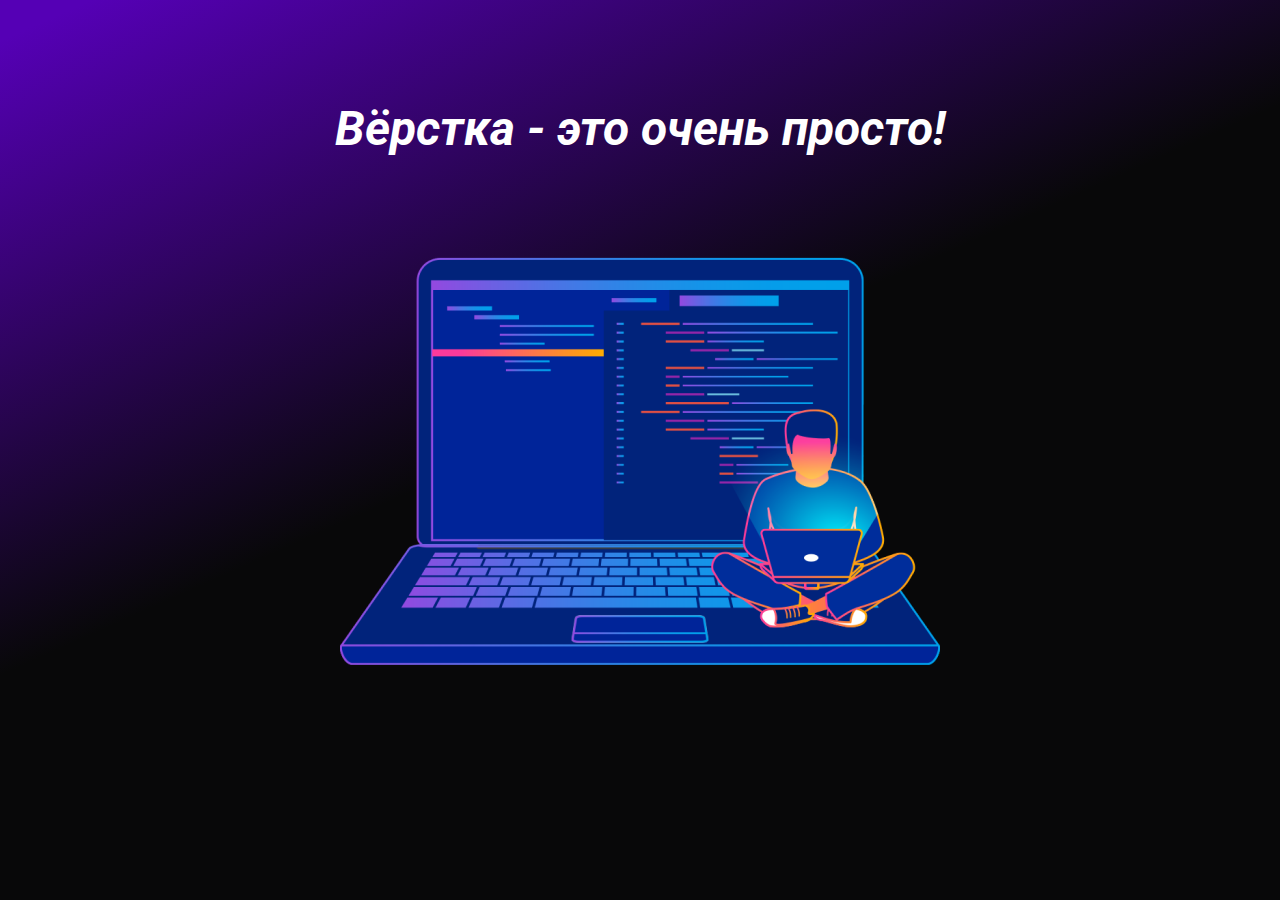
<file: SimplePage/index2.html>
<!DOCTYPE html>
<html lang="ru">
	<head>
		<title>Вёрстка - это очень просто!</title>
		<meta charset="utf-8">
		<link href="https://fonts.googleapis.com/css?family=Roboto" rel="stylesheet">
		<style>
			
			html, body {
				width: 100%;
				height: 100%;
				margin: 0;
				padding: 0;
				overflow: auto;
				background: linear-gradient(155.95deg,#5500b5 2.78%,#080809 45.93%);
				font-family: 'Roboto', sans-serif;
			}
			h1 {
				margin-top: 100px;
				margin-bottom: 100px;
				text-align: center;
				color: white;
				font-size: 48px;
				font-style: italic;
			}
			#image-container {
				text-align: center;
				margin-top: 50px;
				padding-bottom: 100px;
			}
		</style>
	</head>
	<body>
		<h1>Вёрстка - это очень просто!</h1>
		<!-- Контейнер с картинкой внутри -->	
		<div id="image-container">
			<img src="img/laptop.png" alt="Изображение верстальщика за ноутбуком" title="Вёрстка - это очень просто!">
		</div>	
	</body>
</html>
</file>
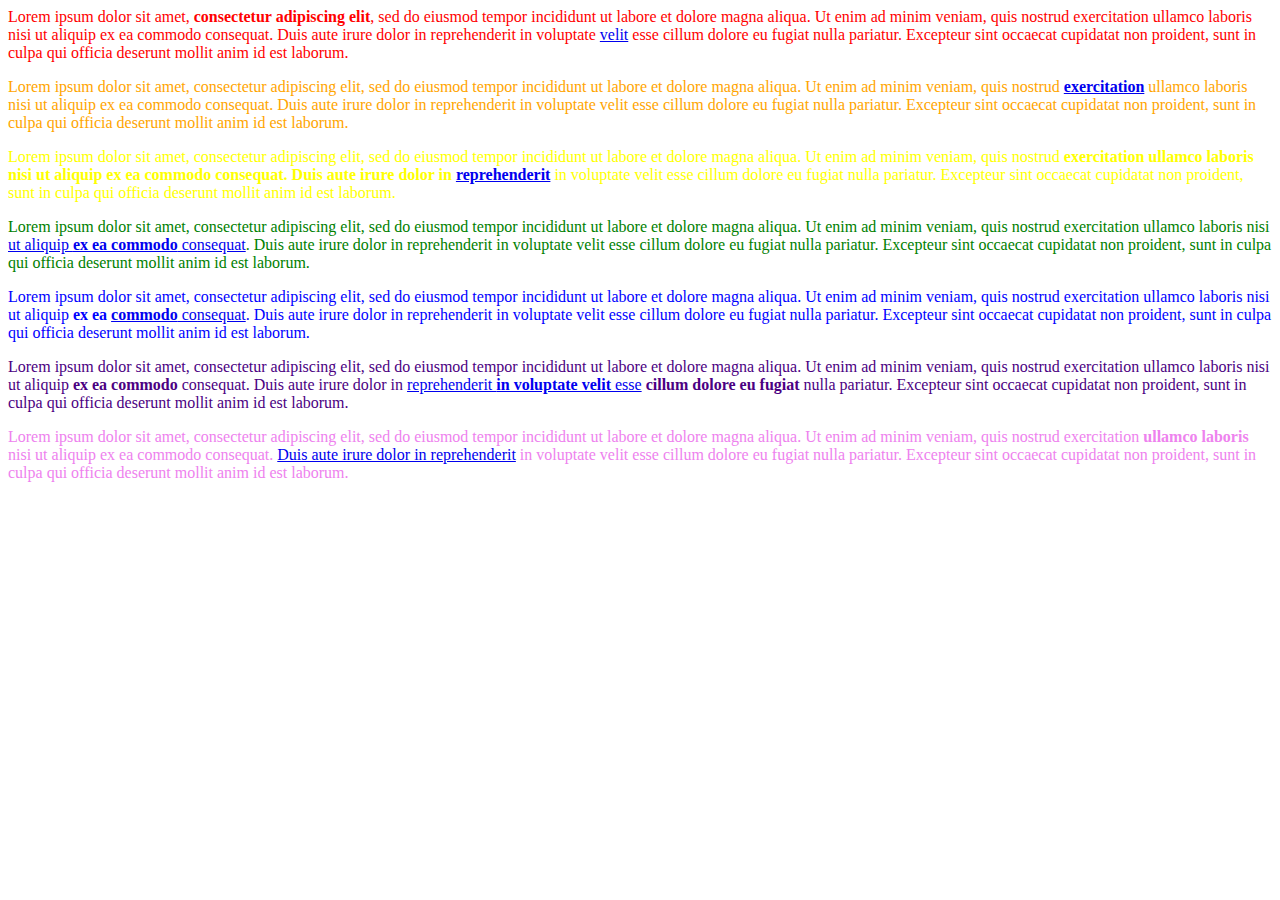
<file: SimplePage/index3.html>
<html>
	<head>
		<title>Д/З урок №5 часть 3 (радуга)</title>
		<style type="text/css">
			#red 	{	color: red; 	}
			#orange {	color: orange; 	}
			#yellow {	color: yellow; 	}
			#green	{	color: green; 	}
			#blue	{	color: blue; 	}
			#indigo {	color: indigo; 	}
			#violet {	color: violet; 	}
		</style>
	</head>
	<body>
		<p id="red">Lorem ipsum dolor sit amet, <b>consectetur adipiscing elit</b>, sed do eiusmod tempor incididunt ut labore et dolore magna aliqua. Ut enim ad minim veniam, quis nostrud exercitation ullamco laboris nisi ut aliquip ex ea commodo consequat. Duis aute irure dolor in reprehenderit in voluptate <a href="https://ru.wikipedia.org/wiki/%D0%9A%D1%80%D0%B0%D1%81%D0%BD%D1%8B%D0%B9_%D1%86%D0%B2%D0%B5%D1%82" target="_blank">velit</a> esse cillum dolore eu fugiat nulla pariatur. Excepteur sint occaecat cupidatat non proident, sunt in culpa qui officia deserunt mollit anim id est laborum.</p>

		<p id="orange">Lorem ipsum dolor sit amet, consectetur adipiscing elit, sed do eiusmod tempor incididunt ut labore et dolore magna aliqua. Ut enim ad minim veniam, quis nostrud <a href="https://ru.wikipedia.org/wiki/%D0%9E%D1%80%D0%B0%D0%BD%D0%B6%D0%B5%D0%B2%D1%8B%D0%B9_%D1%86%D0%B2%D0%B5%D1%82" target="_blank"><b>exercitation</b></a> ullamco laboris nisi ut aliquip ex ea commodo consequat. Duis aute irure dolor in reprehenderit in voluptate velit esse cillum dolore eu fugiat nulla pariatur. Excepteur sint occaecat cupidatat non proident, sunt in culpa qui officia deserunt mollit anim id est laborum.</p>

		<p id="yellow">Lorem ipsum dolor sit amet, consectetur adipiscing elit, sed do eiusmod tempor incididunt ut labore et dolore magna aliqua. Ut enim ad minim veniam, quis nostrud <b>exercitation ullamco laboris nisi ut aliquip ex ea commodo consequat. Duis aute irure dolor in <a href="https://ru.wikipedia.org/wiki/%D0%96%D1%91%D0%BB%D1%82%D1%8B%D0%B9_%D1%86%D0%B2%D0%B5%D1%82" target="_blank">reprehenderit</a></b> in voluptate velit esse cillum dolore eu fugiat nulla pariatur. Excepteur sint occaecat cupidatat non proident, sunt in culpa qui officia deserunt mollit anim id est laborum.</p>

		<p id="green">Lorem ipsum dolor sit amet, consectetur adipiscing elit, sed do eiusmod tempor incididunt ut labore et dolore magna aliqua. Ut enim ad minim veniam, quis nostrud exercitation ullamco laboris nisi <a href="https://ru.wikipedia.org/wiki/%D0%97%D0%B5%D0%BB%D1%91%D0%BD%D1%8B%D0%B9_%D1%86%D0%B2%D0%B5%D1%82" target="_blank">ut aliquip <b>ex ea commodo</b> consequat</a>. Duis aute irure dolor in reprehenderit in voluptate velit esse cillum dolore eu fugiat nulla pariatur. Excepteur sint occaecat cupidatat non proident, sunt in culpa qui officia deserunt mollit anim id est laborum.</p>

		<p id="blue">Lorem ipsum dolor sit amet, consectetur adipiscing elit, sed do eiusmod tempor incididunt ut labore et dolore magna aliqua. Ut enim ad minim veniam, quis nostrud exercitation ullamco laboris nisi ut aliquip <b>ex ea</b> <a href="https://ru.wikipedia.org/wiki/%D0%A1%D0%B8%D0%BD%D0%B8%D0%B9_%D1%86%D0%B2%D0%B5%D1%82" target="_blank"><b>commodo</b> consequat</a>. Duis aute irure dolor in reprehenderit in voluptate velit esse cillum dolore eu fugiat nulla pariatur. Excepteur sint occaecat cupidatat non proident, sunt in culpa qui officia deserunt mollit anim id est laborum.</p>

		<p id="indigo">Lorem ipsum dolor sit amet, consectetur adipiscing elit, sed do eiusmod tempor incididunt ut labore et dolore magna aliqua. Ut enim ad minim veniam, quis nostrud exercitation ullamco laboris nisi ut aliquip <b>ex ea commodo</b> consequat. Duis aute irure dolor in <a href="https://ru.wikipedia.org/wiki/%D0%98%D0%BD%D0%B4%D0%B8%D0%B3%D0%BE_(%D1%86%D0%B2%D0%B5%D1%82)" target="_blank">reprehenderit <b>in voluptate velit</b> esse</a> <b>cillum dolore eu fugiat</b> nulla pariatur. Excepteur sint occaecat cupidatat non proident, sunt in culpa qui officia deserunt mollit anim id est laborum.</p>

		<p id="violet">Lorem ipsum dolor sit amet, consectetur adipiscing elit, sed do eiusmod tempor incididunt ut labore et dolore magna aliqua. Ut enim ad minim veniam, quis nostrud exercitation <b>ullamco laboris</b> nisi ut aliquip ex ea commodo consequat. <a href="https://ru.wikipedia.org/wiki/%D0%A4%D0%B8%D0%BE%D0%BB%D0%B5%D1%82%D0%BE%D0%B2%D1%8B%D0%B9_%D1%86%D0%B2%D0%B5%D1%82" target="_blank">Duis aute irure dolor in reprehenderit</a> in voluptate velit esse cillum dolore eu fugiat nulla pariatur. Excepteur sint occaecat cupidatat non proident, sunt in culpa qui officia deserunt mollit anim id est laborum.</p>
	</body>
</html>
</file>
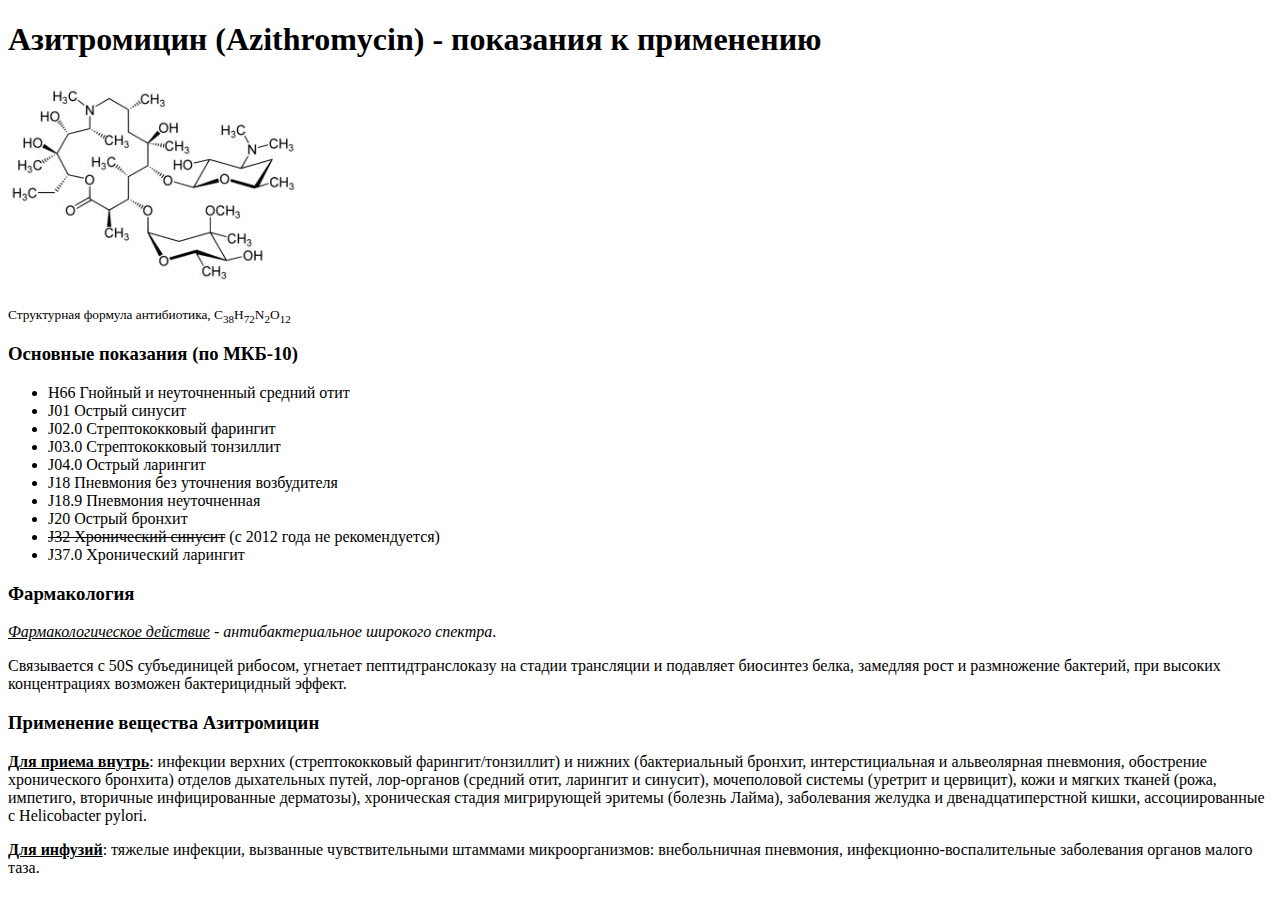
<file: HTML_tasks/Урок 2.3 (антибиотик)/index_validated_figure_css.html>
<!DOCTYPE html>
<html lang="ru">
	<head>
		<title>Домашнее задание, урок № 2.3 (Антибиотик)</title>
		<meta charset="utf-8">
	
		<style>
	 		figure {
	 			margin: 0; /* пришлось CSS, на макете картинка и текст прижаты к левому краю */
   			}
		</style>

	</head>
	<body>
		<main>
			<h1>Азитромицин (Azithromycin) - показания к применению</h1>
			<figure>
				<img src="picture1.png" alt="Структурная формула антибиотика">
				<figcaption>		
					<small>Структурная формула антибиотика, C<sub>38</sub>H<sub>72</sub>N<sub>2</sub>O<sub>12</sub></small>
				</figcaption>				
			</figure>
		
			<h3>Основные показания (по МКБ-10)</h3>

			<ul>
				<li>H66 Гнойный и неуточненный средний отит</li>
				<li>J01 Острый синусит</li>
				<li>J02.0 Стрептококковый фарингит</li>
				<li>J03.0 Стрептококковый тонзиллит</li>
				<li>J04.0 Острый ларингит</li>
				<li>J18 Пневмония без уточнения возбудителя</li>
				<li>J18.9 Пневмония неуточненная</li>
				<li>J20 Острый бронхит</li>
				<li><s>J32 Хронический синусит</s> (с 2012 года не рекомендуется)</li>
				<li>J37.0 Хронический ларингит</li>
			</ul>

			<h3>Фармакология</h3>
			<p><i><u>Фармакологическое действие</u> - антибактериальное широкого спектра</i>.</p>

			<p>Связывается с 50S субъединицей рибосом, угнетает пептидтранслоказу на стадии трансляции и подавляет биосинтез белка, замедляя рост и размножение бактерий, при высоких концентрациях возможен бактерицидный эффект.</p>

			<h3>Применение вещества Азитромицин</h3>

			<p><u><b>Для приема внутрь</b></u>: инфекции верхних (стрептококковый фарингит/тонзиллит) и нижних (бактериальный бронхит, интерстициальная и альвеолярная пневмония, обострение хронического бронхита) отделов дыхательных путей, лор-органов (средний отит, ларингит и синусит), мочеполовой системы (уретрит и цервицит), кожи и мягких тканей (рожа, импетиго, вторичные инфицированные дерматозы), хроническая стадия мигрирующей эритемы (болезнь Лайма), заболевания желудка и двенадцатиперстной кишки, ассоциированные с Helicobacter pylori.</p>

			<p><u><b>Для инфузий</b></u>: тяжелые инфекции, вызванные чувствительными штаммами микроорганизмов: внебольничная пневмония, инфекционно-воспалительные заболевания органов малого таза.</p>
		</main>
	</body>
</html>
</file>
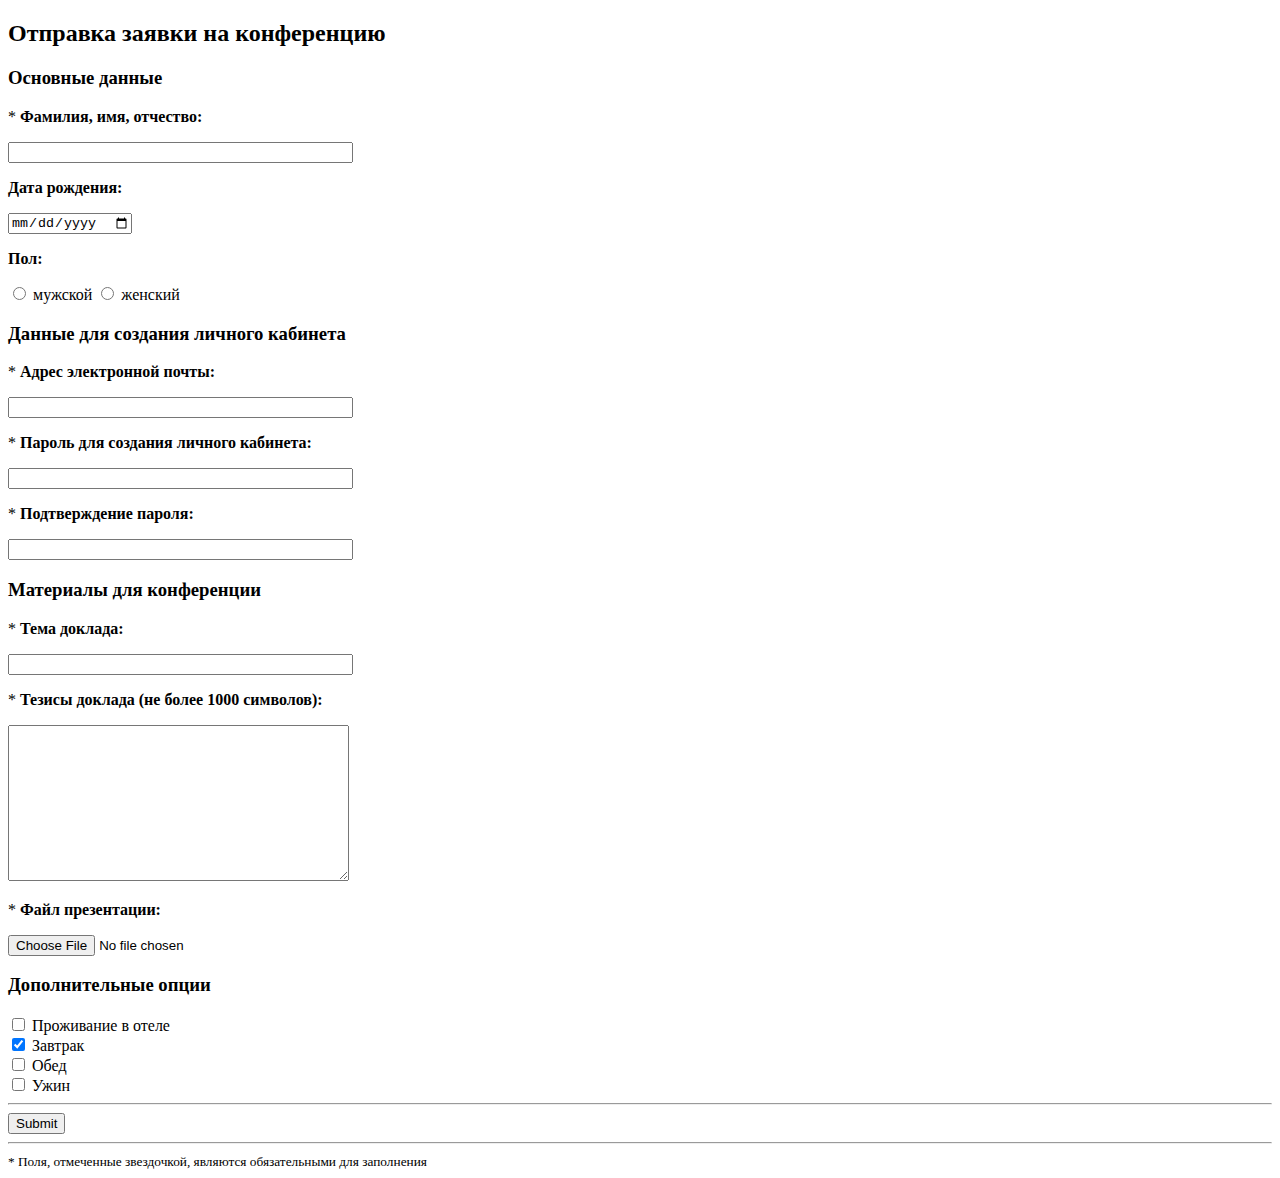
<file: HTML_tasks/Урок 2.4 (форма)/index_vlidated_v2.html>
<!DOCTYPE html>
<html lang="ru">
	<head>
		<title>Домашнее задание, урок №2.4 (форма)</title>
		<meta charset="utf-8">
	
		<style>
	
		</style>
	</head>
	<body>
		<main>
			<form>
				<h2>Отправка заявки на конференцию</h2>
				<h3>Основные данные</h3>
				
				<p>*&nbsp;<b>Фамилия, имя, отчество:</b></p>
					<input name="fio" required="required" size="40" type="text">
					
				<p><b>Дата рождения:</b></p>
					<input name="date" type="date">
				
				<p><b>Пол:</b></p>
					<input name="sex" id="sex_m" type="radio" value="male"	>&nbsp;<label for="sex_m">мужской</label>
					<input name="sex" id="sex_f" type="radio" value="female">&nbsp;<label for="sex_f">женский</label>
				
				<h3>Данные для создания личного кабинета</h3>
				
				<p>*&nbsp;<b>Адрес электронной почты:</b></p>
					<input name="email" required="required" size="40" type="email">
				
				<p>*&nbsp;<b>Пароль для создания личного кабинета:</b></p>
					<input name="password" required="required" size="40" type="password">
				
				<p>*&nbsp;<b>Подтверждение пароля:</b></p>
					<input name="rep_password" required="required" size="40" type="password">
				
				<h3>Материалы для конференции</h3>
				
				<p>*&nbsp;<b>Тема доклада:</b></p>
					<input name="topic" required="required" size="40" type="text">
				
				<p>*&nbsp;<b>Тезисы доклада (не более 1000 символов):</b></p>
					<textarea name="summary" required="required" cols="40" rows="10" maxlength="1000"></textarea>

				<p>*&nbsp;<b>Файл презентации:</b></p>
					<input name="filename" required="required" type="file">

				<h3>Дополнительные опции</h3>

				<input name="options" type="checkbox" id="hotel" value="hotel">&nbsp;<label for="hotel">Проживание в отеле</label><br>
				<input name="options" type="checkbox" id="breakfast" checked="checked" value="breakfast">&nbsp;<label for="breakfast">Завтрак</label><br>
				<input name="options" type="checkbox" id="lunch" value="lunch">&nbsp;<label for="lunch">Обед</label><br>
				<input name="options" type="checkbox" id="dinner" value="dinner">&nbsp;<label for="dinner">Ужин</label><br>	
				
				<hr>

				<input name="submit" type="submit">

				<hr>

				<small>*&nbsp;Поля, отмеченные звездочкой, являются обязательными для заполнения</small>
			</form>
		</main>
	</body>
</html>
</file>
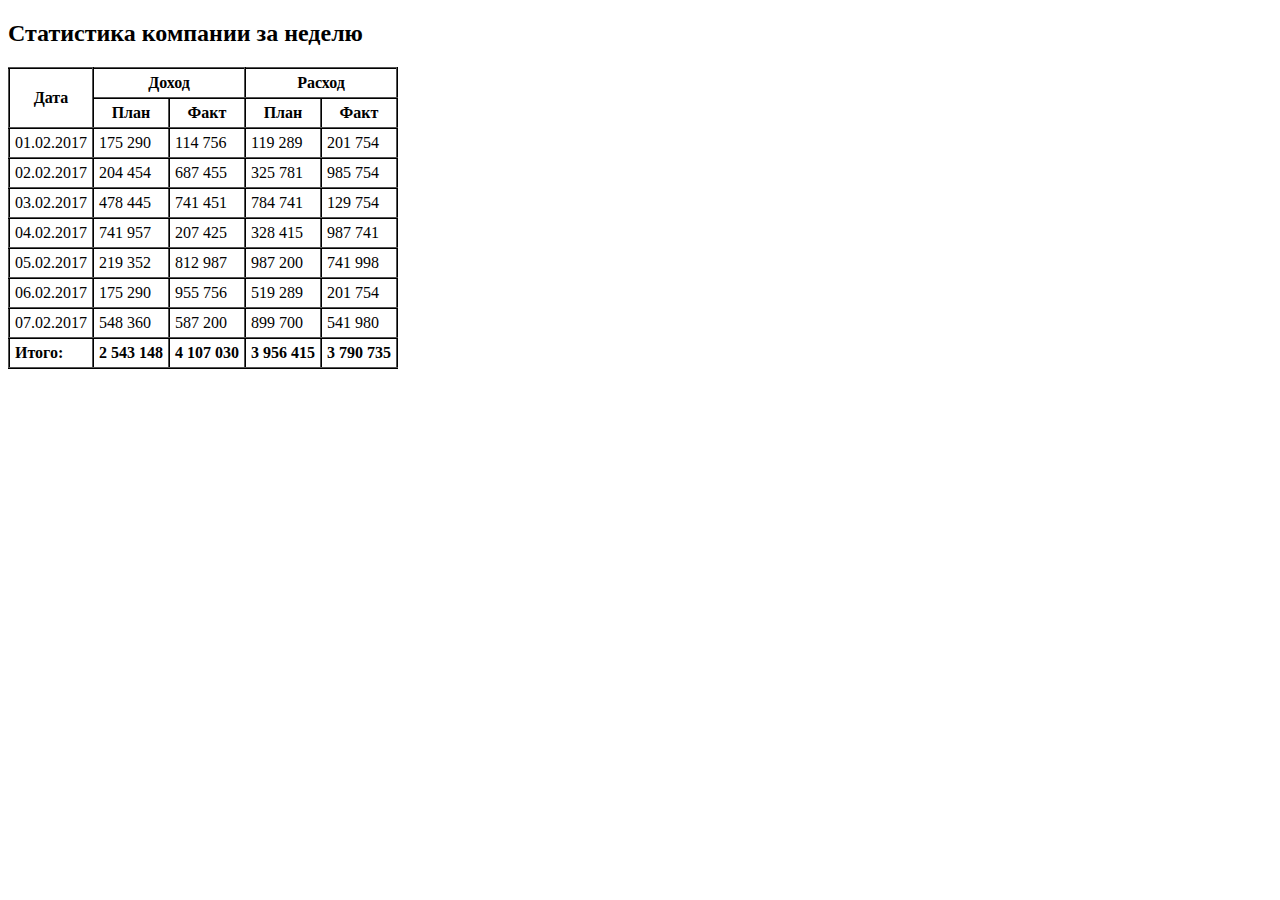
<file: HTML_tasks/Урок 2.5 (таблица)/index_validated.html>
<!DOCTYPE html>
<html lang="ru">
	<head>
		<title>Домашнее задание, урок №2.4 (форма)</title>
		<meta charset="utf-8">
	
		<style>
			table, th, td {	
				border-collapse: collapse;
				border: 2px ridge black;
				padding: 5px;
			}
			#itogo {
				text-align: left;
			}

		</style>
	</head>
	<body>
		<main>
			
			<h2>Статистика компании за неделю</h2>
				
			<table>
				<tr>
					<th rowspan="2">Дата</th>
					<th colspan="2">Доход</th>
					<th colspan="2">Расход</th>
				</tr>
				<tr>
					<th>План</th>
					<th>Факт</th>
					<th>План</th>
					<th>Факт</th>					
				</tr>
				<tr>
					<td>01.02.2017</td>
					<td>175&nbsp;290</td>
					<td>114&nbsp;756</td>
					<td>119&nbsp;289</td>
					<td>201&nbsp;754</td>					
				</tr>

				<tr>
					<td>02.02.2017</td>
					<td>204&nbsp;454</td>
					<td>687&nbsp;455</td>
					<td>325&nbsp;781</td>
					<td>985&nbsp;754</td>					
				</tr>

				<tr>
					<td>03.02.2017</td>
					<td>478&nbsp;445</td>
					<td>741&nbsp;451</td>
					<td>784&nbsp;741</td>
					<td>129&nbsp;754</td>					
				</tr>

				<tr>
					<td>04.02.2017</td>
					<td>741&nbsp;957</td>
					<td>207&nbsp;425</td>
					<td>328&nbsp;415</td>
					<td>987&nbsp;741</td>					
				</tr>

				<tr>
					<td>05.02.2017</td>
					<td>219&nbsp;352</td>
					<td>812&nbsp;987</td>
					<td>987&nbsp;200</td>
					<td>741&nbsp;998</td>					
				</tr>

				<tr>
					<td>06.02.2017</td>
					<td>175&nbsp;290</td>
					<td>955&nbsp;756</td>
					<td>519&nbsp;289</td>
					<td>201&nbsp;754</td>					
				</tr>

				<tr>
					<td>07.02.2017</td>
					<td>548&nbsp;360</td>
					<td>587&nbsp;200</td>
					<td>899&nbsp;700</td>
					<td>541&nbsp;980</td>					
				</tr>

				<tr>
					<th id="itogo">Итого:</th>
					<th>2&nbsp;543&nbsp;148</th>
					<th>4&nbsp;107&nbsp;030</th>
					<th>3&nbsp;956&nbsp;415</th>
					<th>3&nbsp;790&nbsp;735</th>					
				</tr>				
			</table>
		</main>
	</body>
</html>
</file>
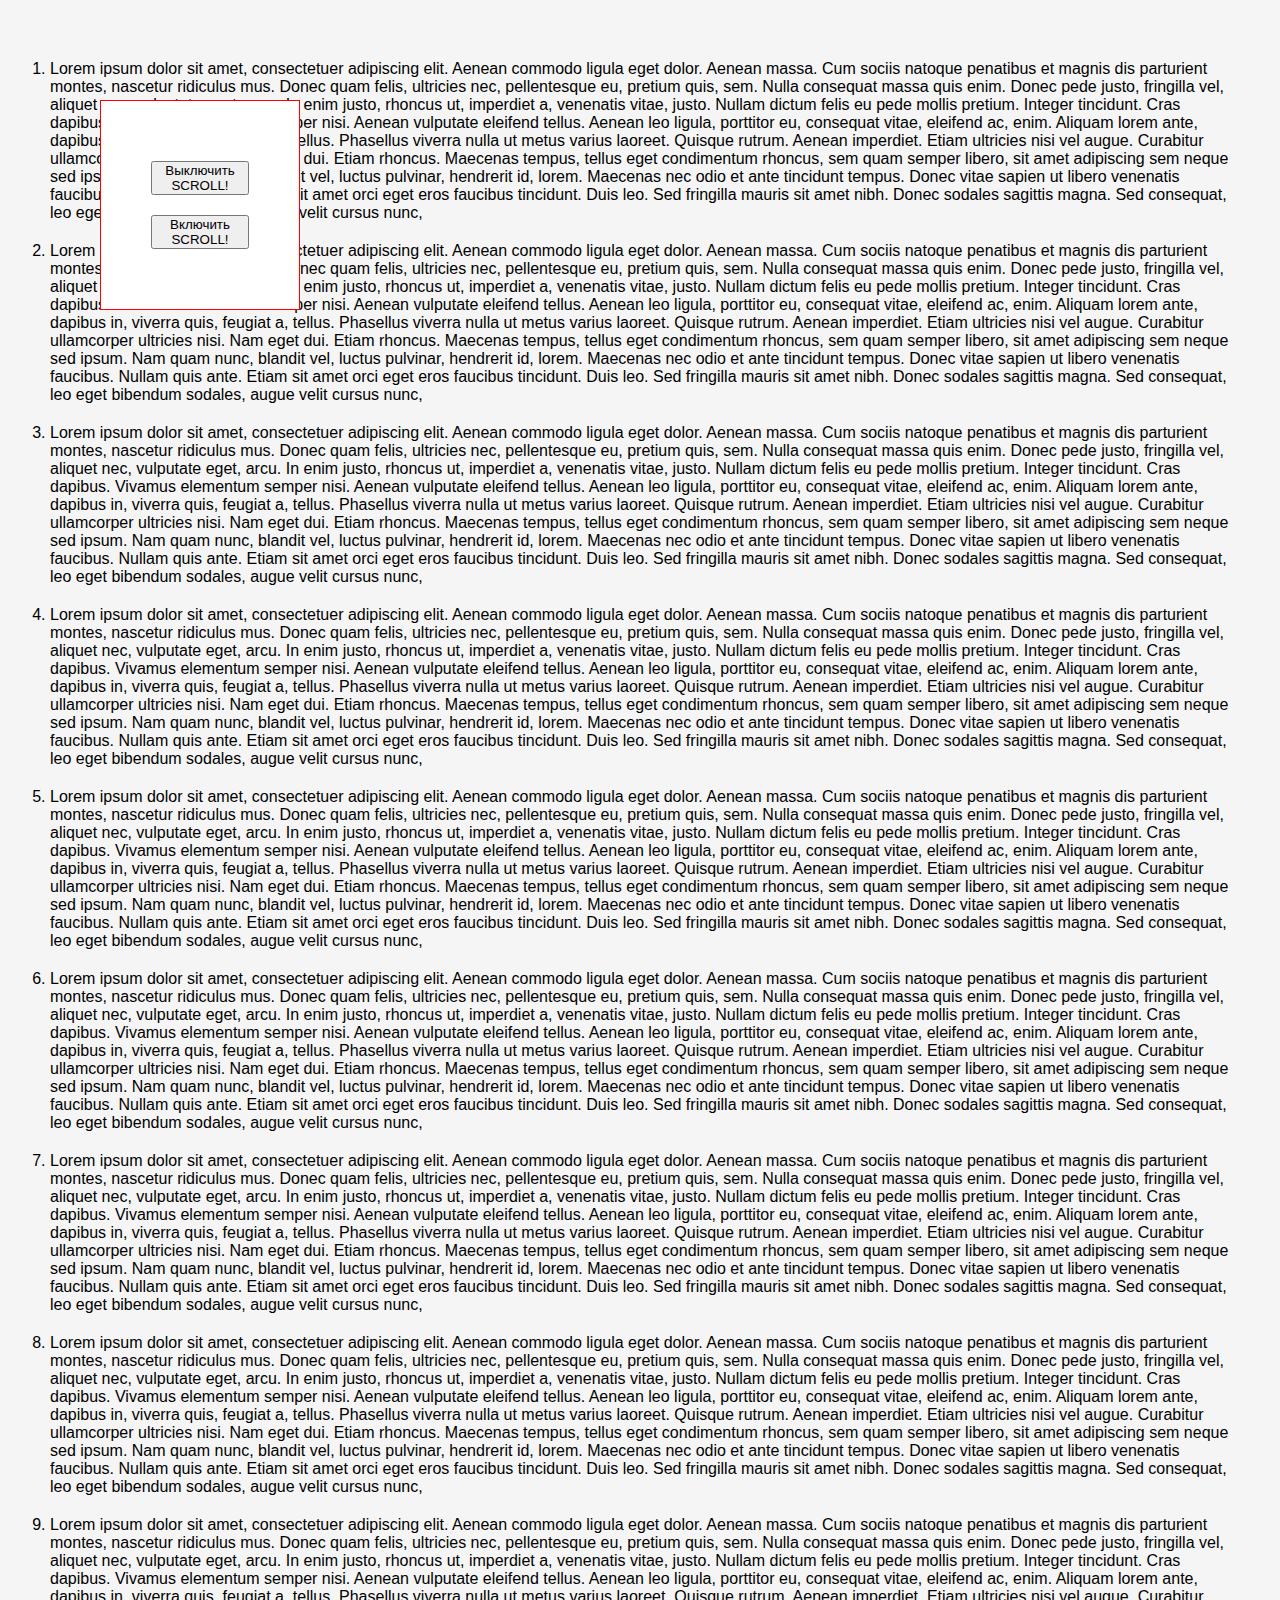
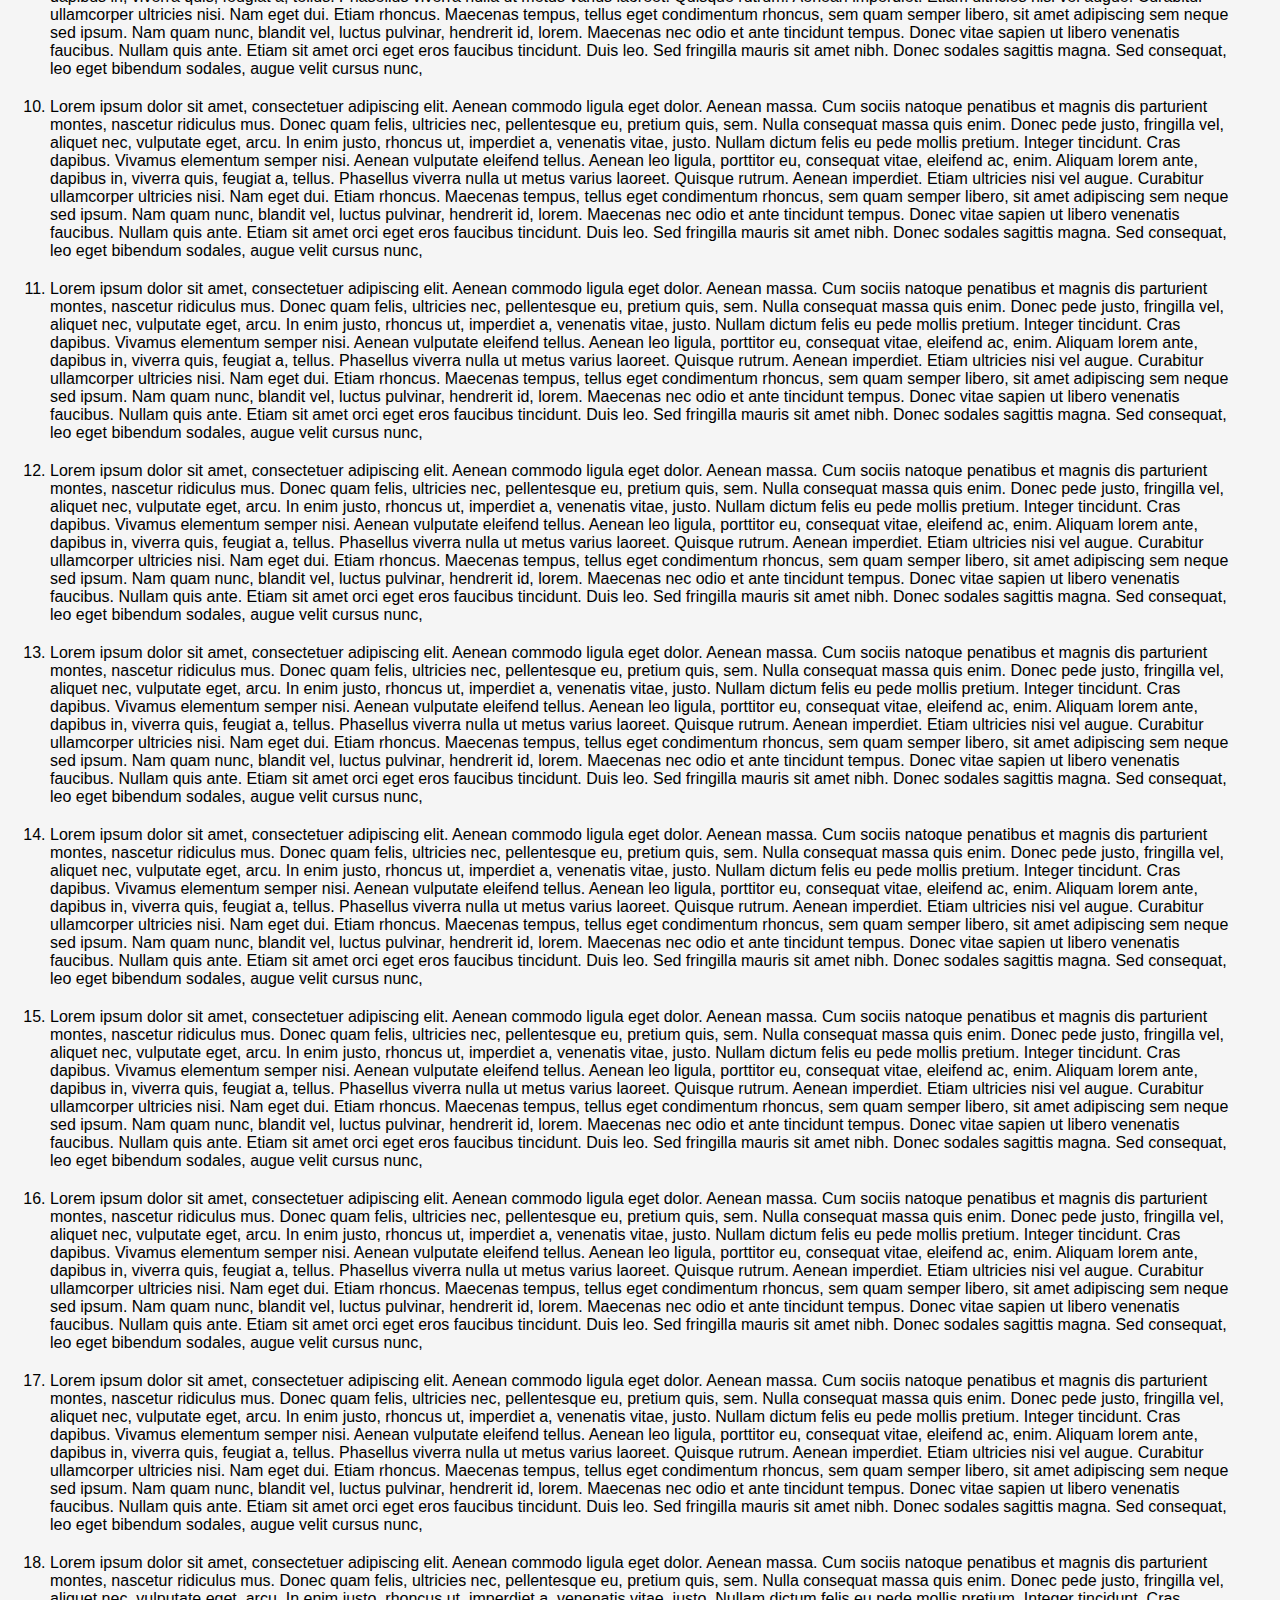
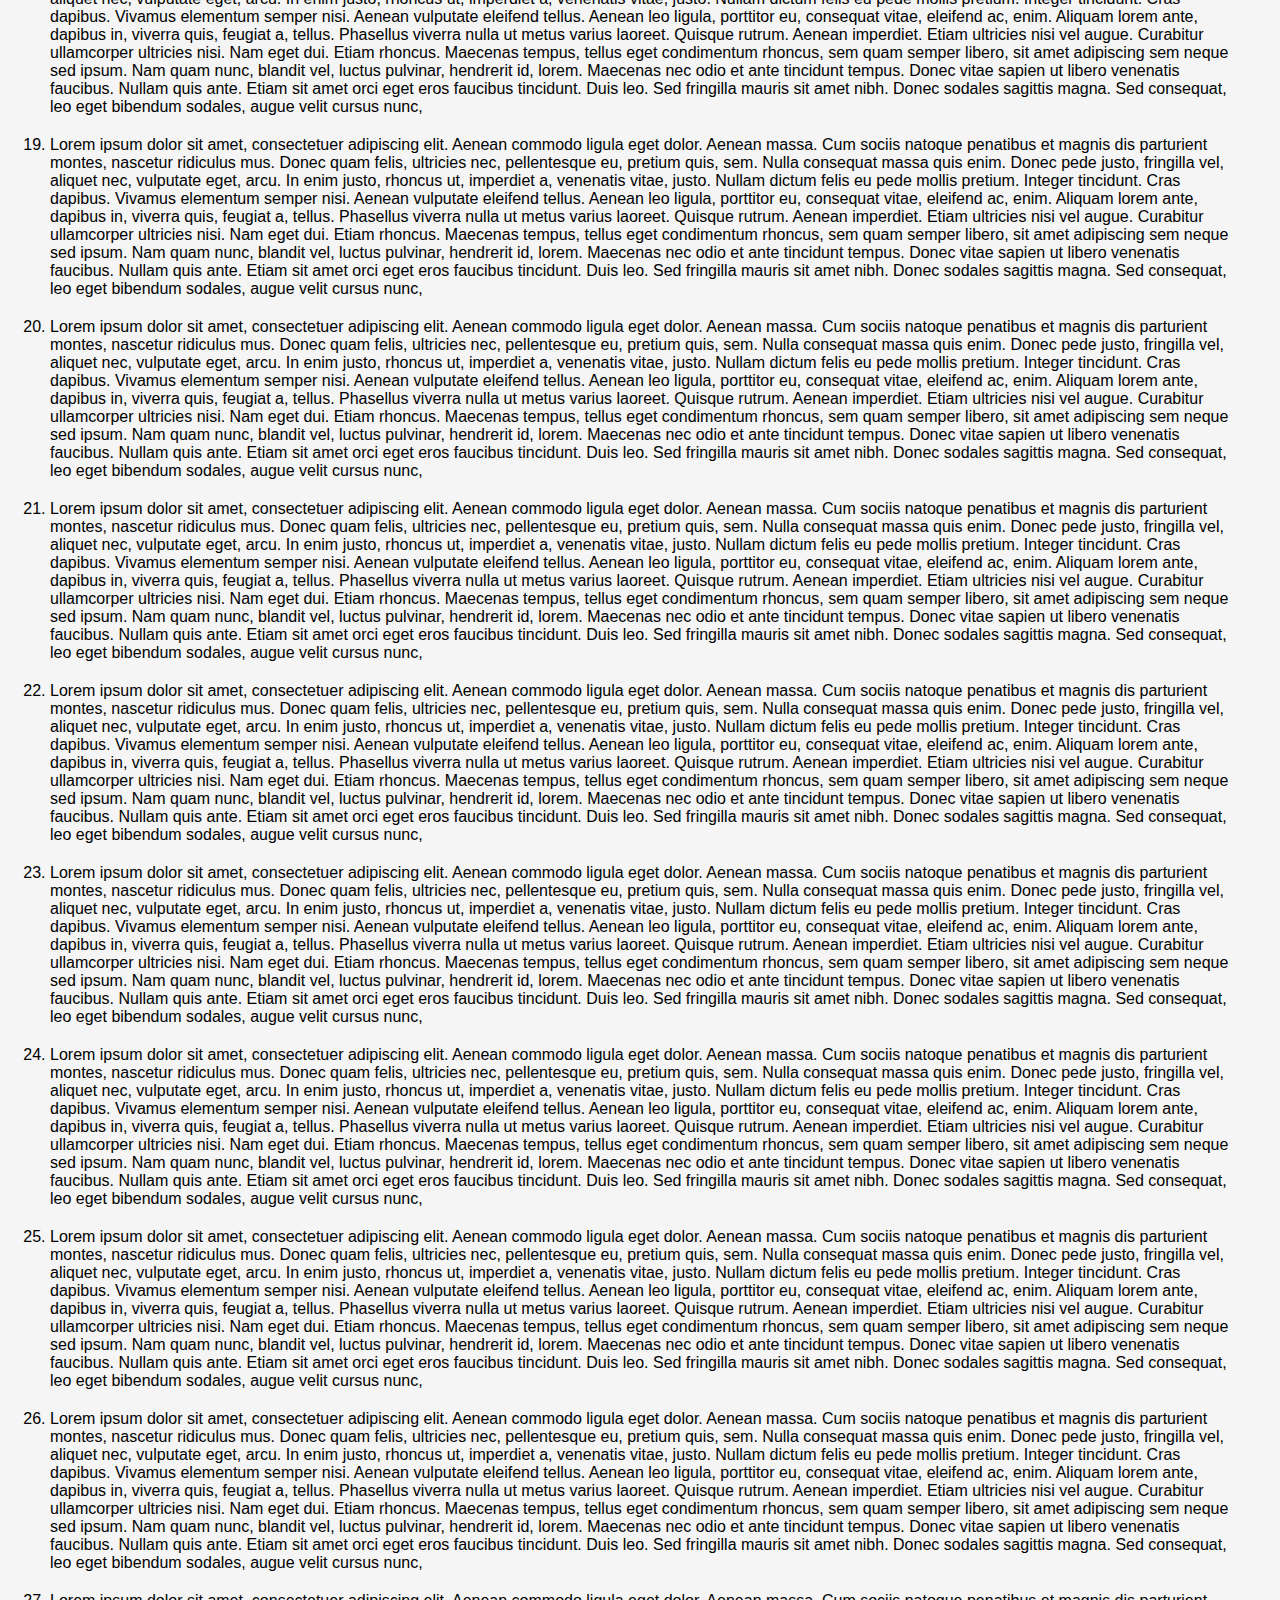
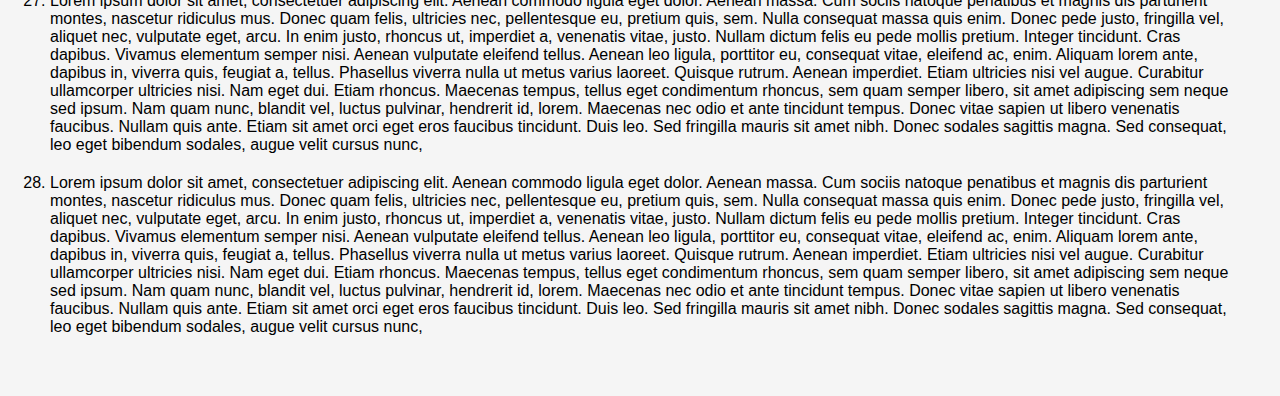
<file: JS-основы/dont_scroll_me/dont_scroll_me.html>
<!DOCTYPE html>
<html lang="ru-ru">
<head>
	<meta charset="utf-8">
	<title>Не скроль меня!</title>
	<script src="jquery-3.4.1.min.js"></script>
	<script src="dont_scroll_me.js"></script>
	<link rel="stylesheet" href="dont_scroll_me.css">
</head>
<body>	
	<div class="div-for-buttons">
		<button id="disable">
			Выключить SCROLL!	
		</button>
		<button id="enable">
			Включить SCROLL!	
		</button>
	</div>
	<div>
		<ol>
			<li>
				Lorem ipsum dolor sit amet, consectetuer adipiscing elit. Aenean commodo ligula eget dolor. Aenean massa. Cum sociis natoque penatibus et magnis dis parturient montes, nascetur ridiculus mus. Donec quam felis, ultricies nec, pellentesque eu, pretium quis, sem. Nulla consequat massa quis enim. Donec pede justo, fringilla vel, aliquet nec, vulputate eget, arcu. In enim justo, rhoncus ut, imperdiet a, venenatis vitae, justo. Nullam dictum felis eu pede mollis pretium. Integer tincidunt. Cras dapibus. Vivamus elementum semper nisi. Aenean vulputate eleifend tellus. Aenean leo ligula, porttitor eu, consequat vitae, eleifend ac, enim. Aliquam lorem ante, dapibus in, viverra quis, feugiat a, tellus. Phasellus viverra nulla ut metus varius laoreet. Quisque rutrum. Aenean imperdiet. Etiam ultricies nisi vel augue. Curabitur ullamcorper ultricies nisi. Nam eget dui. Etiam rhoncus. Maecenas tempus, tellus eget condimentum rhoncus, sem quam semper libero, sit amet adipiscing sem neque sed ipsum. Nam quam nunc, blandit vel, luctus pulvinar, hendrerit id, lorem. Maecenas nec odio et ante tincidunt tempus. Donec vitae sapien ut libero venenatis faucibus. Nullam quis ante. Etiam sit amet orci eget eros faucibus tincidunt. Duis leo. Sed fringilla mauris sit amet nibh. Donec sodales sagittis magna. Sed consequat, leo eget bibendum sodales, augue velit cursus nunc,
			</li>
			<li>
				Lorem ipsum dolor sit amet, consectetuer adipiscing elit. Aenean commodo ligula eget dolor. Aenean massa. Cum sociis natoque penatibus et magnis dis parturient montes, nascetur ridiculus mus. Donec quam felis, ultricies nec, pellentesque eu, pretium quis, sem. Nulla consequat massa quis enim. Donec pede justo, fringilla vel, aliquet nec, vulputate eget, arcu. In enim justo, rhoncus ut, imperdiet a, venenatis vitae, justo. Nullam dictum felis eu pede mollis pretium. Integer tincidunt. Cras dapibus. Vivamus elementum semper nisi. Aenean vulputate eleifend tellus. Aenean leo ligula, porttitor eu, consequat vitae, eleifend ac, enim. Aliquam lorem ante, dapibus in, viverra quis, feugiat a, tellus. Phasellus viverra nulla ut metus varius laoreet. Quisque rutrum. Aenean imperdiet. Etiam ultricies nisi vel augue. Curabitur ullamcorper ultricies nisi. Nam eget dui. Etiam rhoncus. Maecenas tempus, tellus eget condimentum rhoncus, sem quam semper libero, sit amet adipiscing sem neque sed ipsum. Nam quam nunc, blandit vel, luctus pulvinar, hendrerit id, lorem. Maecenas nec odio et ante tincidunt tempus. Donec vitae sapien ut libero venenatis faucibus. Nullam quis ante. Etiam sit amet orci eget eros faucibus tincidunt. Duis leo. Sed fringilla mauris sit amet nibh. Donec sodales sagittis magna. Sed consequat, leo eget bibendum sodales, augue velit cursus nunc,
			</li>
			<li>
				Lorem ipsum dolor sit amet, consectetuer adipiscing elit. Aenean commodo ligula eget dolor. Aenean massa. Cum sociis natoque penatibus et magnis dis parturient montes, nascetur ridiculus mus. Donec quam felis, ultricies nec, pellentesque eu, pretium quis, sem. Nulla consequat massa quis enim. Donec pede justo, fringilla vel, aliquet nec, vulputate eget, arcu. In enim justo, rhoncus ut, imperdiet a, venenatis vitae, justo. Nullam dictum felis eu pede mollis pretium. Integer tincidunt. Cras dapibus. Vivamus elementum semper nisi. Aenean vulputate eleifend tellus. Aenean leo ligula, porttitor eu, consequat vitae, eleifend ac, enim. Aliquam lorem ante, dapibus in, viverra quis, feugiat a, tellus. Phasellus viverra nulla ut metus varius laoreet. Quisque rutrum. Aenean imperdiet. Etiam ultricies nisi vel augue. Curabitur ullamcorper ultricies nisi. Nam eget dui. Etiam rhoncus. Maecenas tempus, tellus eget condimentum rhoncus, sem quam semper libero, sit amet adipiscing sem neque sed ipsum. Nam quam nunc, blandit vel, luctus pulvinar, hendrerit id, lorem. Maecenas nec odio et ante tincidunt tempus. Donec vitae sapien ut libero venenatis faucibus. Nullam quis ante. Etiam sit amet orci eget eros faucibus tincidunt. Duis leo. Sed fringilla mauris sit amet nibh. Donec sodales sagittis magna. Sed consequat, leo eget bibendum sodales, augue velit cursus nunc,
			</li>
			<li>
				Lorem ipsum dolor sit amet, consectetuer adipiscing elit. Aenean commodo ligula eget dolor. Aenean massa. Cum sociis natoque penatibus et magnis dis parturient montes, nascetur ridiculus mus. Donec quam felis, ultricies nec, pellentesque eu, pretium quis, sem. Nulla consequat massa quis enim. Donec pede justo, fringilla vel, aliquet nec, vulputate eget, arcu. In enim justo, rhoncus ut, imperdiet a, venenatis vitae, justo. Nullam dictum felis eu pede mollis pretium. Integer tincidunt. Cras dapibus. Vivamus elementum semper nisi. Aenean vulputate eleifend tellus. Aenean leo ligula, porttitor eu, consequat vitae, eleifend ac, enim. Aliquam lorem ante, dapibus in, viverra quis, feugiat a, tellus. Phasellus viverra nulla ut metus varius laoreet. Quisque rutrum. Aenean imperdiet. Etiam ultricies nisi vel augue. Curabitur ullamcorper ultricies nisi. Nam eget dui. Etiam rhoncus. Maecenas tempus, tellus eget condimentum rhoncus, sem quam semper libero, sit amet adipiscing sem neque sed ipsum. Nam quam nunc, blandit vel, luctus pulvinar, hendrerit id, lorem. Maecenas nec odio et ante tincidunt tempus. Donec vitae sapien ut libero venenatis faucibus. Nullam quis ante. Etiam sit amet orci eget eros faucibus tincidunt. Duis leo. Sed fringilla mauris sit amet nibh. Donec sodales sagittis magna. Sed consequat, leo eget bibendum sodales, augue velit cursus nunc,
			</li>
			<li>
				Lorem ipsum dolor sit amet, consectetuer adipiscing elit. Aenean commodo ligula eget dolor. Aenean massa. Cum sociis natoque penatibus et magnis dis parturient montes, nascetur ridiculus mus. Donec quam felis, ultricies nec, pellentesque eu, pretium quis, sem. Nulla consequat massa quis enim. Donec pede justo, fringilla vel, aliquet nec, vulputate eget, arcu. In enim justo, rhoncus ut, imperdiet a, venenatis vitae, justo. Nullam dictum felis eu pede mollis pretium. Integer tincidunt. Cras dapibus. Vivamus elementum semper nisi. Aenean vulputate eleifend tellus. Aenean leo ligula, porttitor eu, consequat vitae, eleifend ac, enim. Aliquam lorem ante, dapibus in, viverra quis, feugiat a, tellus. Phasellus viverra nulla ut metus varius laoreet. Quisque rutrum. Aenean imperdiet. Etiam ultricies nisi vel augue. Curabitur ullamcorper ultricies nisi. Nam eget dui. Etiam rhoncus. Maecenas tempus, tellus eget condimentum rhoncus, sem quam semper libero, sit amet adipiscing sem neque sed ipsum. Nam quam nunc, blandit vel, luctus pulvinar, hendrerit id, lorem. Maecenas nec odio et ante tincidunt tempus. Donec vitae sapien ut libero venenatis faucibus. Nullam quis ante. Etiam sit amet orci eget eros faucibus tincidunt. Duis leo. Sed fringilla mauris sit amet nibh. Donec sodales sagittis magna. Sed consequat, leo eget bibendum sodales, augue velit cursus nunc,
			</li>
			<li>
				Lorem ipsum dolor sit amet, consectetuer adipiscing elit. Aenean commodo ligula eget dolor. Aenean massa. Cum sociis natoque penatibus et magnis dis parturient montes, nascetur ridiculus mus. Donec quam felis, ultricies nec, pellentesque eu, pretium quis, sem. Nulla consequat massa quis enim. Donec pede justo, fringilla vel, aliquet nec, vulputate eget, arcu. In enim justo, rhoncus ut, imperdiet a, venenatis vitae, justo. Nullam dictum felis eu pede mollis pretium. Integer tincidunt. Cras dapibus. Vivamus elementum semper nisi. Aenean vulputate eleifend tellus. Aenean leo ligula, porttitor eu, consequat vitae, eleifend ac, enim. Aliquam lorem ante, dapibus in, viverra quis, feugiat a, tellus. Phasellus viverra nulla ut metus varius laoreet. Quisque rutrum. Aenean imperdiet. Etiam ultricies nisi vel augue. Curabitur ullamcorper ultricies nisi. Nam eget dui. Etiam rhoncus. Maecenas tempus, tellus eget condimentum rhoncus, sem quam semper libero, sit amet adipiscing sem neque sed ipsum. Nam quam nunc, blandit vel, luctus pulvinar, hendrerit id, lorem. Maecenas nec odio et ante tincidunt tempus. Donec vitae sapien ut libero venenatis faucibus. Nullam quis ante. Etiam sit amet orci eget eros faucibus tincidunt. Duis leo. Sed fringilla mauris sit amet nibh. Donec sodales sagittis magna. Sed consequat, leo eget bibendum sodales, augue velit cursus nunc,
			</li>
			<li>
				Lorem ipsum dolor sit amet, consectetuer adipiscing elit. Aenean commodo ligula eget dolor. Aenean massa. Cum sociis natoque penatibus et magnis dis parturient montes, nascetur ridiculus mus. Donec quam felis, ultricies nec, pellentesque eu, pretium quis, sem. Nulla consequat massa quis enim. Donec pede justo, fringilla vel, aliquet nec, vulputate eget, arcu. In enim justo, rhoncus ut, imperdiet a, venenatis vitae, justo. Nullam dictum felis eu pede mollis pretium. Integer tincidunt. Cras dapibus. Vivamus elementum semper nisi. Aenean vulputate eleifend tellus. Aenean leo ligula, porttitor eu, consequat vitae, eleifend ac, enim. Aliquam lorem ante, dapibus in, viverra quis, feugiat a, tellus. Phasellus viverra nulla ut metus varius laoreet. Quisque rutrum. Aenean imperdiet. Etiam ultricies nisi vel augue. Curabitur ullamcorper ultricies nisi. Nam eget dui. Etiam rhoncus. Maecenas tempus, tellus eget condimentum rhoncus, sem quam semper libero, sit amet adipiscing sem neque sed ipsum. Nam quam nunc, blandit vel, luctus pulvinar, hendrerit id, lorem. Maecenas nec odio et ante tincidunt tempus. Donec vitae sapien ut libero venenatis faucibus. Nullam quis ante. Etiam sit amet orci eget eros faucibus tincidunt. Duis leo. Sed fringilla mauris sit amet nibh. Donec sodales sagittis magna. Sed consequat, leo eget bibendum sodales, augue velit cursus nunc,
			</li>
			<li>
				Lorem ipsum dolor sit amet, consectetuer adipiscing elit. Aenean commodo ligula eget dolor. Aenean massa. Cum sociis natoque penatibus et magnis dis parturient montes, nascetur ridiculus mus. Donec quam felis, ultricies nec, pellentesque eu, pretium quis, sem. Nulla consequat massa quis enim. Donec pede justo, fringilla vel, aliquet nec, vulputate eget, arcu. In enim justo, rhoncus ut, imperdiet a, venenatis vitae, justo. Nullam dictum felis eu pede mollis pretium. Integer tincidunt. Cras dapibus. Vivamus elementum semper nisi. Aenean vulputate eleifend tellus. Aenean leo ligula, porttitor eu, consequat vitae, eleifend ac, enim. Aliquam lorem ante, dapibus in, viverra quis, feugiat a, tellus. Phasellus viverra nulla ut metus varius laoreet. Quisque rutrum. Aenean imperdiet. Etiam ultricies nisi vel augue. Curabitur ullamcorper ultricies nisi. Nam eget dui. Etiam rhoncus. Maecenas tempus, tellus eget condimentum rhoncus, sem quam semper libero, sit amet adipiscing sem neque sed ipsum. Nam quam nunc, blandit vel, luctus pulvinar, hendrerit id, lorem. Maecenas nec odio et ante tincidunt tempus. Donec vitae sapien ut libero venenatis faucibus. Nullam quis ante. Etiam sit amet orci eget eros faucibus tincidunt. Duis leo. Sed fringilla mauris sit amet nibh. Donec sodales sagittis magna. Sed consequat, leo eget bibendum sodales, augue velit cursus nunc,
			</li>
			<li>
				Lorem ipsum dolor sit amet, consectetuer adipiscing elit. Aenean commodo ligula eget dolor. Aenean massa. Cum sociis natoque penatibus et magnis dis parturient montes, nascetur ridiculus mus. Donec quam felis, ultricies nec, pellentesque eu, pretium quis, sem. Nulla consequat massa quis enim. Donec pede justo, fringilla vel, aliquet nec, vulputate eget, arcu. In enim justo, rhoncus ut, imperdiet a, venenatis vitae, justo. Nullam dictum felis eu pede mollis pretium. Integer tincidunt. Cras dapibus. Vivamus elementum semper nisi. Aenean vulputate eleifend tellus. Aenean leo ligula, porttitor eu, consequat vitae, eleifend ac, enim. Aliquam lorem ante, dapibus in, viverra quis, feugiat a, tellus. Phasellus viverra nulla ut metus varius laoreet. Quisque rutrum. Aenean imperdiet. Etiam ultricies nisi vel augue. Curabitur ullamcorper ultricies nisi. Nam eget dui. Etiam rhoncus. Maecenas tempus, tellus eget condimentum rhoncus, sem quam semper libero, sit amet adipiscing sem neque sed ipsum. Nam quam nunc, blandit vel, luctus pulvinar, hendrerit id, lorem. Maecenas nec odio et ante tincidunt tempus. Donec vitae sapien ut libero venenatis faucibus. Nullam quis ante. Etiam sit amet orci eget eros faucibus tincidunt. Duis leo. Sed fringilla mauris sit amet nibh. Donec sodales sagittis magna. Sed consequat, leo eget bibendum sodales, augue velit cursus nunc,
			</li>
			<li>
				Lorem ipsum dolor sit amet, consectetuer adipiscing elit. Aenean commodo ligula eget dolor. Aenean massa. Cum sociis natoque penatibus et magnis dis parturient montes, nascetur ridiculus mus. Donec quam felis, ultricies nec, pellentesque eu, pretium quis, sem. Nulla consequat massa quis enim. Donec pede justo, fringilla vel, aliquet nec, vulputate eget, arcu. In enim justo, rhoncus ut, imperdiet a, venenatis vitae, justo. Nullam dictum felis eu pede mollis pretium. Integer tincidunt. Cras dapibus. Vivamus elementum semper nisi. Aenean vulputate eleifend tellus. Aenean leo ligula, porttitor eu, consequat vitae, eleifend ac, enim. Aliquam lorem ante, dapibus in, viverra quis, feugiat a, tellus. Phasellus viverra nulla ut metus varius laoreet. Quisque rutrum. Aenean imperdiet. Etiam ultricies nisi vel augue. Curabitur ullamcorper ultricies nisi. Nam eget dui. Etiam rhoncus. Maecenas tempus, tellus eget condimentum rhoncus, sem quam semper libero, sit amet adipiscing sem neque sed ipsum. Nam quam nunc, blandit vel, luctus pulvinar, hendrerit id, lorem. Maecenas nec odio et ante tincidunt tempus. Donec vitae sapien ut libero venenatis faucibus. Nullam quis ante. Etiam sit amet orci eget eros faucibus tincidunt. Duis leo. Sed fringilla mauris sit amet nibh. Donec sodales sagittis magna. Sed consequat, leo eget bibendum sodales, augue velit cursus nunc,
			</li>
			<li>
				Lorem ipsum dolor sit amet, consectetuer adipiscing elit. Aenean commodo ligula eget dolor. Aenean massa. Cum sociis natoque penatibus et magnis dis parturient montes, nascetur ridiculus mus. Donec quam felis, ultricies nec, pellentesque eu, pretium quis, sem. Nulla consequat massa quis enim. Donec pede justo, fringilla vel, aliquet nec, vulputate eget, arcu. In enim justo, rhoncus ut, imperdiet a, venenatis vitae, justo. Nullam dictum felis eu pede mollis pretium. Integer tincidunt. Cras dapibus. Vivamus elementum semper nisi. Aenean vulputate eleifend tellus. Aenean leo ligula, porttitor eu, consequat vitae, eleifend ac, enim. Aliquam lorem ante, dapibus in, viverra quis, feugiat a, tellus. Phasellus viverra nulla ut metus varius laoreet. Quisque rutrum. Aenean imperdiet. Etiam ultricies nisi vel augue. Curabitur ullamcorper ultricies nisi. Nam eget dui. Etiam rhoncus. Maecenas tempus, tellus eget condimentum rhoncus, sem quam semper libero, sit amet adipiscing sem neque sed ipsum. Nam quam nunc, blandit vel, luctus pulvinar, hendrerit id, lorem. Maecenas nec odio et ante tincidunt tempus. Donec vitae sapien ut libero venenatis faucibus. Nullam quis ante. Etiam sit amet orci eget eros faucibus tincidunt. Duis leo. Sed fringilla mauris sit amet nibh. Donec sodales sagittis magna. Sed consequat, leo eget bibendum sodales, augue velit cursus nunc,
			</li>
			<li>
				Lorem ipsum dolor sit amet, consectetuer adipiscing elit. Aenean commodo ligula eget dolor. Aenean massa. Cum sociis natoque penatibus et magnis dis parturient montes, nascetur ridiculus mus. Donec quam felis, ultricies nec, pellentesque eu, pretium quis, sem. Nulla consequat massa quis enim. Donec pede justo, fringilla vel, aliquet nec, vulputate eget, arcu. In enim justo, rhoncus ut, imperdiet a, venenatis vitae, justo. Nullam dictum felis eu pede mollis pretium. Integer tincidunt. Cras dapibus. Vivamus elementum semper nisi. Aenean vulputate eleifend tellus. Aenean leo ligula, porttitor eu, consequat vitae, eleifend ac, enim. Aliquam lorem ante, dapibus in, viverra quis, feugiat a, tellus. Phasellus viverra nulla ut metus varius laoreet. Quisque rutrum. Aenean imperdiet. Etiam ultricies nisi vel augue. Curabitur ullamcorper ultricies nisi. Nam eget dui. Etiam rhoncus. Maecenas tempus, tellus eget condimentum rhoncus, sem quam semper libero, sit amet adipiscing sem neque sed ipsum. Nam quam nunc, blandit vel, luctus pulvinar, hendrerit id, lorem. Maecenas nec odio et ante tincidunt tempus. Donec vitae sapien ut libero venenatis faucibus. Nullam quis ante. Etiam sit amet orci eget eros faucibus tincidunt. Duis leo. Sed fringilla mauris sit amet nibh. Donec sodales sagittis magna. Sed consequat, leo eget bibendum sodales, augue velit cursus nunc,
			</li>
			<li>
				Lorem ipsum dolor sit amet, consectetuer adipiscing elit. Aenean commodo ligula eget dolor. Aenean massa. Cum sociis natoque penatibus et magnis dis parturient montes, nascetur ridiculus mus. Donec quam felis, ultricies nec, pellentesque eu, pretium quis, sem. Nulla consequat massa quis enim. Donec pede justo, fringilla vel, aliquet nec, vulputate eget, arcu. In enim justo, rhoncus ut, imperdiet a, venenatis vitae, justo. Nullam dictum felis eu pede mollis pretium. Integer tincidunt. Cras dapibus. Vivamus elementum semper nisi. Aenean vulputate eleifend tellus. Aenean leo ligula, porttitor eu, consequat vitae, eleifend ac, enim. Aliquam lorem ante, dapibus in, viverra quis, feugiat a, tellus. Phasellus viverra nulla ut metus varius laoreet. Quisque rutrum. Aenean imperdiet. Etiam ultricies nisi vel augue. Curabitur ullamcorper ultricies nisi. Nam eget dui. Etiam rhoncus. Maecenas tempus, tellus eget condimentum rhoncus, sem quam semper libero, sit amet adipiscing sem neque sed ipsum. Nam quam nunc, blandit vel, luctus pulvinar, hendrerit id, lorem. Maecenas nec odio et ante tincidunt tempus. Donec vitae sapien ut libero venenatis faucibus. Nullam quis ante. Etiam sit amet orci eget eros faucibus tincidunt. Duis leo. Sed fringilla mauris sit amet nibh. Donec sodales sagittis magna. Sed consequat, leo eget bibendum sodales, augue velit cursus nunc,
			</li>
			<li>
				Lorem ipsum dolor sit amet, consectetuer adipiscing elit. Aenean commodo ligula eget dolor. Aenean massa. Cum sociis natoque penatibus et magnis dis parturient montes, nascetur ridiculus mus. Donec quam felis, ultricies nec, pellentesque eu, pretium quis, sem. Nulla consequat massa quis enim. Donec pede justo, fringilla vel, aliquet nec, vulputate eget, arcu. In enim justo, rhoncus ut, imperdiet a, venenatis vitae, justo. Nullam dictum felis eu pede mollis pretium. Integer tincidunt. Cras dapibus. Vivamus elementum semper nisi. Aenean vulputate eleifend tellus. Aenean leo ligula, porttitor eu, consequat vitae, eleifend ac, enim. Aliquam lorem ante, dapibus in, viverra quis, feugiat a, tellus. Phasellus viverra nulla ut metus varius laoreet. Quisque rutrum. Aenean imperdiet. Etiam ultricies nisi vel augue. Curabitur ullamcorper ultricies nisi. Nam eget dui. Etiam rhoncus. Maecenas tempus, tellus eget condimentum rhoncus, sem quam semper libero, sit amet adipiscing sem neque sed ipsum. Nam quam nunc, blandit vel, luctus pulvinar, hendrerit id, lorem. Maecenas nec odio et ante tincidunt tempus. Donec vitae sapien ut libero venenatis faucibus. Nullam quis ante. Etiam sit amet orci eget eros faucibus tincidunt. Duis leo. Sed fringilla mauris sit amet nibh. Donec sodales sagittis magna. Sed consequat, leo eget bibendum sodales, augue velit cursus nunc,
			</li>
			<li>
				Lorem ipsum dolor sit amet, consectetuer adipiscing elit. Aenean commodo ligula eget dolor. Aenean massa. Cum sociis natoque penatibus et magnis dis parturient montes, nascetur ridiculus mus. Donec quam felis, ultricies nec, pellentesque eu, pretium quis, sem. Nulla consequat massa quis enim. Donec pede justo, fringilla vel, aliquet nec, vulputate eget, arcu. In enim justo, rhoncus ut, imperdiet a, venenatis vitae, justo. Nullam dictum felis eu pede mollis pretium. Integer tincidunt. Cras dapibus. Vivamus elementum semper nisi. Aenean vulputate eleifend tellus. Aenean leo ligula, porttitor eu, consequat vitae, eleifend ac, enim. Aliquam lorem ante, dapibus in, viverra quis, feugiat a, tellus. Phasellus viverra nulla ut metus varius laoreet. Quisque rutrum. Aenean imperdiet. Etiam ultricies nisi vel augue. Curabitur ullamcorper ultricies nisi. Nam eget dui. Etiam rhoncus. Maecenas tempus, tellus eget condimentum rhoncus, sem quam semper libero, sit amet adipiscing sem neque sed ipsum. Nam quam nunc, blandit vel, luctus pulvinar, hendrerit id, lorem. Maecenas nec odio et ante tincidunt tempus. Donec vitae sapien ut libero venenatis faucibus. Nullam quis ante. Etiam sit amet orci eget eros faucibus tincidunt. Duis leo. Sed fringilla mauris sit amet nibh. Donec sodales sagittis magna. Sed consequat, leo eget bibendum sodales, augue velit cursus nunc,
			</li>
			<li>
				Lorem ipsum dolor sit amet, consectetuer adipiscing elit. Aenean commodo ligula eget dolor. Aenean massa. Cum sociis natoque penatibus et magnis dis parturient montes, nascetur ridiculus mus. Donec quam felis, ultricies nec, pellentesque eu, pretium quis, sem. Nulla consequat massa quis enim. Donec pede justo, fringilla vel, aliquet nec, vulputate eget, arcu. In enim justo, rhoncus ut, imperdiet a, venenatis vitae, justo. Nullam dictum felis eu pede mollis pretium. Integer tincidunt. Cras dapibus. Vivamus elementum semper nisi. Aenean vulputate eleifend tellus. Aenean leo ligula, porttitor eu, consequat vitae, eleifend ac, enim. Aliquam lorem ante, dapibus in, viverra quis, feugiat a, tellus. Phasellus viverra nulla ut metus varius laoreet. Quisque rutrum. Aenean imperdiet. Etiam ultricies nisi vel augue. Curabitur ullamcorper ultricies nisi. Nam eget dui. Etiam rhoncus. Maecenas tempus, tellus eget condimentum rhoncus, sem quam semper libero, sit amet adipiscing sem neque sed ipsum. Nam quam nunc, blandit vel, luctus pulvinar, hendrerit id, lorem. Maecenas nec odio et ante tincidunt tempus. Donec vitae sapien ut libero venenatis faucibus. Nullam quis ante. Etiam sit amet orci eget eros faucibus tincidunt. Duis leo. Sed fringilla mauris sit amet nibh. Donec sodales sagittis magna. Sed consequat, leo eget bibendum sodales, augue velit cursus nunc,
			</li>
			<li>
				Lorem ipsum dolor sit amet, consectetuer adipiscing elit. Aenean commodo ligula eget dolor. Aenean massa. Cum sociis natoque penatibus et magnis dis parturient montes, nascetur ridiculus mus. Donec quam felis, ultricies nec, pellentesque eu, pretium quis, sem. Nulla consequat massa quis enim. Donec pede justo, fringilla vel, aliquet nec, vulputate eget, arcu. In enim justo, rhoncus ut, imperdiet a, venenatis vitae, justo. Nullam dictum felis eu pede mollis pretium. Integer tincidunt. Cras dapibus. Vivamus elementum semper nisi. Aenean vulputate eleifend tellus. Aenean leo ligula, porttitor eu, consequat vitae, eleifend ac, enim. Aliquam lorem ante, dapibus in, viverra quis, feugiat a, tellus. Phasellus viverra nulla ut metus varius laoreet. Quisque rutrum. Aenean imperdiet. Etiam ultricies nisi vel augue. Curabitur ullamcorper ultricies nisi. Nam eget dui. Etiam rhoncus. Maecenas tempus, tellus eget condimentum rhoncus, sem quam semper libero, sit amet adipiscing sem neque sed ipsum. Nam quam nunc, blandit vel, luctus pulvinar, hendrerit id, lorem. Maecenas nec odio et ante tincidunt tempus. Donec vitae sapien ut libero venenatis faucibus. Nullam quis ante. Etiam sit amet orci eget eros faucibus tincidunt. Duis leo. Sed fringilla mauris sit amet nibh. Donec sodales sagittis magna. Sed consequat, leo eget bibendum sodales, augue velit cursus nunc,
			</li>
			<li>
				Lorem ipsum dolor sit amet, consectetuer adipiscing elit. Aenean commodo ligula eget dolor. Aenean massa. Cum sociis natoque penatibus et magnis dis parturient montes, nascetur ridiculus mus. Donec quam felis, ultricies nec, pellentesque eu, pretium quis, sem. Nulla consequat massa quis enim. Donec pede justo, fringilla vel, aliquet nec, vulputate eget, arcu. In enim justo, rhoncus ut, imperdiet a, venenatis vitae, justo. Nullam dictum felis eu pede mollis pretium. Integer tincidunt. Cras dapibus. Vivamus elementum semper nisi. Aenean vulputate eleifend tellus. Aenean leo ligula, porttitor eu, consequat vitae, eleifend ac, enim. Aliquam lorem ante, dapibus in, viverra quis, feugiat a, tellus. Phasellus viverra nulla ut metus varius laoreet. Quisque rutrum. Aenean imperdiet. Etiam ultricies nisi vel augue. Curabitur ullamcorper ultricies nisi. Nam eget dui. Etiam rhoncus. Maecenas tempus, tellus eget condimentum rhoncus, sem quam semper libero, sit amet adipiscing sem neque sed ipsum. Nam quam nunc, blandit vel, luctus pulvinar, hendrerit id, lorem. Maecenas nec odio et ante tincidunt tempus. Donec vitae sapien ut libero venenatis faucibus. Nullam quis ante. Etiam sit amet orci eget eros faucibus tincidunt. Duis leo. Sed fringilla mauris sit amet nibh. Donec sodales sagittis magna. Sed consequat, leo eget bibendum sodales, augue velit cursus nunc,
			</li>
			<li>
				Lorem ipsum dolor sit amet, consectetuer adipiscing elit. Aenean commodo ligula eget dolor. Aenean massa. Cum sociis natoque penatibus et magnis dis parturient montes, nascetur ridiculus mus. Donec quam felis, ultricies nec, pellentesque eu, pretium quis, sem. Nulla consequat massa quis enim. Donec pede justo, fringilla vel, aliquet nec, vulputate eget, arcu. In enim justo, rhoncus ut, imperdiet a, venenatis vitae, justo. Nullam dictum felis eu pede mollis pretium. Integer tincidunt. Cras dapibus. Vivamus elementum semper nisi. Aenean vulputate eleifend tellus. Aenean leo ligula, porttitor eu, consequat vitae, eleifend ac, enim. Aliquam lorem ante, dapibus in, viverra quis, feugiat a, tellus. Phasellus viverra nulla ut metus varius laoreet. Quisque rutrum. Aenean imperdiet. Etiam ultricies nisi vel augue. Curabitur ullamcorper ultricies nisi. Nam eget dui. Etiam rhoncus. Maecenas tempus, tellus eget condimentum rhoncus, sem quam semper libero, sit amet adipiscing sem neque sed ipsum. Nam quam nunc, blandit vel, luctus pulvinar, hendrerit id, lorem. Maecenas nec odio et ante tincidunt tempus. Donec vitae sapien ut libero venenatis faucibus. Nullam quis ante. Etiam sit amet orci eget eros faucibus tincidunt. Duis leo. Sed fringilla mauris sit amet nibh. Donec sodales sagittis magna. Sed consequat, leo eget bibendum sodales, augue velit cursus nunc,
			</li>
			<li>
				Lorem ipsum dolor sit amet, consectetuer adipiscing elit. Aenean commodo ligula eget dolor. Aenean massa. Cum sociis natoque penatibus et magnis dis parturient montes, nascetur ridiculus mus. Donec quam felis, ultricies nec, pellentesque eu, pretium quis, sem. Nulla consequat massa quis enim. Donec pede justo, fringilla vel, aliquet nec, vulputate eget, arcu. In enim justo, rhoncus ut, imperdiet a, venenatis vitae, justo. Nullam dictum felis eu pede mollis pretium. Integer tincidunt. Cras dapibus. Vivamus elementum semper nisi. Aenean vulputate eleifend tellus. Aenean leo ligula, porttitor eu, consequat vitae, eleifend ac, enim. Aliquam lorem ante, dapibus in, viverra quis, feugiat a, tellus. Phasellus viverra nulla ut metus varius laoreet. Quisque rutrum. Aenean imperdiet. Etiam ultricies nisi vel augue. Curabitur ullamcorper ultricies nisi. Nam eget dui. Etiam rhoncus. Maecenas tempus, tellus eget condimentum rhoncus, sem quam semper libero, sit amet adipiscing sem neque sed ipsum. Nam quam nunc, blandit vel, luctus pulvinar, hendrerit id, lorem. Maecenas nec odio et ante tincidunt tempus. Donec vitae sapien ut libero venenatis faucibus. Nullam quis ante. Etiam sit amet orci eget eros faucibus tincidunt. Duis leo. Sed fringilla mauris sit amet nibh. Donec sodales sagittis magna. Sed consequat, leo eget bibendum sodales, augue velit cursus nunc,
			</li>
			<li>
				Lorem ipsum dolor sit amet, consectetuer adipiscing elit. Aenean commodo ligula eget dolor. Aenean massa. Cum sociis natoque penatibus et magnis dis parturient montes, nascetur ridiculus mus. Donec quam felis, ultricies nec, pellentesque eu, pretium quis, sem. Nulla consequat massa quis enim. Donec pede justo, fringilla vel, aliquet nec, vulputate eget, arcu. In enim justo, rhoncus ut, imperdiet a, venenatis vitae, justo. Nullam dictum felis eu pede mollis pretium. Integer tincidunt. Cras dapibus. Vivamus elementum semper nisi. Aenean vulputate eleifend tellus. Aenean leo ligula, porttitor eu, consequat vitae, eleifend ac, enim. Aliquam lorem ante, dapibus in, viverra quis, feugiat a, tellus. Phasellus viverra nulla ut metus varius laoreet. Quisque rutrum. Aenean imperdiet. Etiam ultricies nisi vel augue. Curabitur ullamcorper ultricies nisi. Nam eget dui. Etiam rhoncus. Maecenas tempus, tellus eget condimentum rhoncus, sem quam semper libero, sit amet adipiscing sem neque sed ipsum. Nam quam nunc, blandit vel, luctus pulvinar, hendrerit id, lorem. Maecenas nec odio et ante tincidunt tempus. Donec vitae sapien ut libero venenatis faucibus. Nullam quis ante. Etiam sit amet orci eget eros faucibus tincidunt. Duis leo. Sed fringilla mauris sit amet nibh. Donec sodales sagittis magna. Sed consequat, leo eget bibendum sodales, augue velit cursus nunc,
			</li>
			<li>
				Lorem ipsum dolor sit amet, consectetuer adipiscing elit. Aenean commodo ligula eget dolor. Aenean massa. Cum sociis natoque penatibus et magnis dis parturient montes, nascetur ridiculus mus. Donec quam felis, ultricies nec, pellentesque eu, pretium quis, sem. Nulla consequat massa quis enim. Donec pede justo, fringilla vel, aliquet nec, vulputate eget, arcu. In enim justo, rhoncus ut, imperdiet a, venenatis vitae, justo. Nullam dictum felis eu pede mollis pretium. Integer tincidunt. Cras dapibus. Vivamus elementum semper nisi. Aenean vulputate eleifend tellus. Aenean leo ligula, porttitor eu, consequat vitae, eleifend ac, enim. Aliquam lorem ante, dapibus in, viverra quis, feugiat a, tellus. Phasellus viverra nulla ut metus varius laoreet. Quisque rutrum. Aenean imperdiet. Etiam ultricies nisi vel augue. Curabitur ullamcorper ultricies nisi. Nam eget dui. Etiam rhoncus. Maecenas tempus, tellus eget condimentum rhoncus, sem quam semper libero, sit amet adipiscing sem neque sed ipsum. Nam quam nunc, blandit vel, luctus pulvinar, hendrerit id, lorem. Maecenas nec odio et ante tincidunt tempus. Donec vitae sapien ut libero venenatis faucibus. Nullam quis ante. Etiam sit amet orci eget eros faucibus tincidunt. Duis leo. Sed fringilla mauris sit amet nibh. Donec sodales sagittis magna. Sed consequat, leo eget bibendum sodales, augue velit cursus nunc,
			</li>
			<li>
				Lorem ipsum dolor sit amet, consectetuer adipiscing elit. Aenean commodo ligula eget dolor. Aenean massa. Cum sociis natoque penatibus et magnis dis parturient montes, nascetur ridiculus mus. Donec quam felis, ultricies nec, pellentesque eu, pretium quis, sem. Nulla consequat massa quis enim. Donec pede justo, fringilla vel, aliquet nec, vulputate eget, arcu. In enim justo, rhoncus ut, imperdiet a, venenatis vitae, justo. Nullam dictum felis eu pede mollis pretium. Integer tincidunt. Cras dapibus. Vivamus elementum semper nisi. Aenean vulputate eleifend tellus. Aenean leo ligula, porttitor eu, consequat vitae, eleifend ac, enim. Aliquam lorem ante, dapibus in, viverra quis, feugiat a, tellus. Phasellus viverra nulla ut metus varius laoreet. Quisque rutrum. Aenean imperdiet. Etiam ultricies nisi vel augue. Curabitur ullamcorper ultricies nisi. Nam eget dui. Etiam rhoncus. Maecenas tempus, tellus eget condimentum rhoncus, sem quam semper libero, sit amet adipiscing sem neque sed ipsum. Nam quam nunc, blandit vel, luctus pulvinar, hendrerit id, lorem. Maecenas nec odio et ante tincidunt tempus. Donec vitae sapien ut libero venenatis faucibus. Nullam quis ante. Etiam sit amet orci eget eros faucibus tincidunt. Duis leo. Sed fringilla mauris sit amet nibh. Donec sodales sagittis magna. Sed consequat, leo eget bibendum sodales, augue velit cursus nunc,
			</li>
			<li>
				Lorem ipsum dolor sit amet, consectetuer adipiscing elit. Aenean commodo ligula eget dolor. Aenean massa. Cum sociis natoque penatibus et magnis dis parturient montes, nascetur ridiculus mus. Donec quam felis, ultricies nec, pellentesque eu, pretium quis, sem. Nulla consequat massa quis enim. Donec pede justo, fringilla vel, aliquet nec, vulputate eget, arcu. In enim justo, rhoncus ut, imperdiet a, venenatis vitae, justo. Nullam dictum felis eu pede mollis pretium. Integer tincidunt. Cras dapibus. Vivamus elementum semper nisi. Aenean vulputate eleifend tellus. Aenean leo ligula, porttitor eu, consequat vitae, eleifend ac, enim. Aliquam lorem ante, dapibus in, viverra quis, feugiat a, tellus. Phasellus viverra nulla ut metus varius laoreet. Quisque rutrum. Aenean imperdiet. Etiam ultricies nisi vel augue. Curabitur ullamcorper ultricies nisi. Nam eget dui. Etiam rhoncus. Maecenas tempus, tellus eget condimentum rhoncus, sem quam semper libero, sit amet adipiscing sem neque sed ipsum. Nam quam nunc, blandit vel, luctus pulvinar, hendrerit id, lorem. Maecenas nec odio et ante tincidunt tempus. Donec vitae sapien ut libero venenatis faucibus. Nullam quis ante. Etiam sit amet orci eget eros faucibus tincidunt. Duis leo. Sed fringilla mauris sit amet nibh. Donec sodales sagittis magna. Sed consequat, leo eget bibendum sodales, augue velit cursus nunc,
			</li>
			<li>
				Lorem ipsum dolor sit amet, consectetuer adipiscing elit. Aenean commodo ligula eget dolor. Aenean massa. Cum sociis natoque penatibus et magnis dis parturient montes, nascetur ridiculus mus. Donec quam felis, ultricies nec, pellentesque eu, pretium quis, sem. Nulla consequat massa quis enim. Donec pede justo, fringilla vel, aliquet nec, vulputate eget, arcu. In enim justo, rhoncus ut, imperdiet a, venenatis vitae, justo. Nullam dictum felis eu pede mollis pretium. Integer tincidunt. Cras dapibus. Vivamus elementum semper nisi. Aenean vulputate eleifend tellus. Aenean leo ligula, porttitor eu, consequat vitae, eleifend ac, enim. Aliquam lorem ante, dapibus in, viverra quis, feugiat a, tellus. Phasellus viverra nulla ut metus varius laoreet. Quisque rutrum. Aenean imperdiet. Etiam ultricies nisi vel augue. Curabitur ullamcorper ultricies nisi. Nam eget dui. Etiam rhoncus. Maecenas tempus, tellus eget condimentum rhoncus, sem quam semper libero, sit amet adipiscing sem neque sed ipsum. Nam quam nunc, blandit vel, luctus pulvinar, hendrerit id, lorem. Maecenas nec odio et ante tincidunt tempus. Donec vitae sapien ut libero venenatis faucibus. Nullam quis ante. Etiam sit amet orci eget eros faucibus tincidunt. Duis leo. Sed fringilla mauris sit amet nibh. Donec sodales sagittis magna. Sed consequat, leo eget bibendum sodales, augue velit cursus nunc,
			</li>
			<li>
				Lorem ipsum dolor sit amet, consectetuer adipiscing elit. Aenean commodo ligula eget dolor. Aenean massa. Cum sociis natoque penatibus et magnis dis parturient montes, nascetur ridiculus mus. Donec quam felis, ultricies nec, pellentesque eu, pretium quis, sem. Nulla consequat massa quis enim. Donec pede justo, fringilla vel, aliquet nec, vulputate eget, arcu. In enim justo, rhoncus ut, imperdiet a, venenatis vitae, justo. Nullam dictum felis eu pede mollis pretium. Integer tincidunt. Cras dapibus. Vivamus elementum semper nisi. Aenean vulputate eleifend tellus. Aenean leo ligula, porttitor eu, consequat vitae, eleifend ac, enim. Aliquam lorem ante, dapibus in, viverra quis, feugiat a, tellus. Phasellus viverra nulla ut metus varius laoreet. Quisque rutrum. Aenean imperdiet. Etiam ultricies nisi vel augue. Curabitur ullamcorper ultricies nisi. Nam eget dui. Etiam rhoncus. Maecenas tempus, tellus eget condimentum rhoncus, sem quam semper libero, sit amet adipiscing sem neque sed ipsum. Nam quam nunc, blandit vel, luctus pulvinar, hendrerit id, lorem. Maecenas nec odio et ante tincidunt tempus. Donec vitae sapien ut libero venenatis faucibus. Nullam quis ante. Etiam sit amet orci eget eros faucibus tincidunt. Duis leo. Sed fringilla mauris sit amet nibh. Donec sodales sagittis magna. Sed consequat, leo eget bibendum sodales, augue velit cursus nunc,
			</li>
			<li>
				Lorem ipsum dolor sit amet, consectetuer adipiscing elit. Aenean commodo ligula eget dolor. Aenean massa. Cum sociis natoque penatibus et magnis dis parturient montes, nascetur ridiculus mus. Donec quam felis, ultricies nec, pellentesque eu, pretium quis, sem. Nulla consequat massa quis enim. Donec pede justo, fringilla vel, aliquet nec, vulputate eget, arcu. In enim justo, rhoncus ut, imperdiet a, venenatis vitae, justo. Nullam dictum felis eu pede mollis pretium. Integer tincidunt. Cras dapibus. Vivamus elementum semper nisi. Aenean vulputate eleifend tellus. Aenean leo ligula, porttitor eu, consequat vitae, eleifend ac, enim. Aliquam lorem ante, dapibus in, viverra quis, feugiat a, tellus. Phasellus viverra nulla ut metus varius laoreet. Quisque rutrum. Aenean imperdiet. Etiam ultricies nisi vel augue. Curabitur ullamcorper ultricies nisi. Nam eget dui. Etiam rhoncus. Maecenas tempus, tellus eget condimentum rhoncus, sem quam semper libero, sit amet adipiscing sem neque sed ipsum. Nam quam nunc, blandit vel, luctus pulvinar, hendrerit id, lorem. Maecenas nec odio et ante tincidunt tempus. Donec vitae sapien ut libero venenatis faucibus. Nullam quis ante. Etiam sit amet orci eget eros faucibus tincidunt. Duis leo. Sed fringilla mauris sit amet nibh. Donec sodales sagittis magna. Sed consequat, leo eget bibendum sodales, augue velit cursus nunc,
			</li>
			<li>
				Lorem ipsum dolor sit amet, consectetuer adipiscing elit. Aenean commodo ligula eget dolor. Aenean massa. Cum sociis natoque penatibus et magnis dis parturient montes, nascetur ridiculus mus. Donec quam felis, ultricies nec, pellentesque eu, pretium quis, sem. Nulla consequat massa quis enim. Donec pede justo, fringilla vel, aliquet nec, vulputate eget, arcu. In enim justo, rhoncus ut, imperdiet a, venenatis vitae, justo. Nullam dictum felis eu pede mollis pretium. Integer tincidunt. Cras dapibus. Vivamus elementum semper nisi. Aenean vulputate eleifend tellus. Aenean leo ligula, porttitor eu, consequat vitae, eleifend ac, enim. Aliquam lorem ante, dapibus in, viverra quis, feugiat a, tellus. Phasellus viverra nulla ut metus varius laoreet. Quisque rutrum. Aenean imperdiet. Etiam ultricies nisi vel augue. Curabitur ullamcorper ultricies nisi. Nam eget dui. Etiam rhoncus. Maecenas tempus, tellus eget condimentum rhoncus, sem quam semper libero, sit amet adipiscing sem neque sed ipsum. Nam quam nunc, blandit vel, luctus pulvinar, hendrerit id, lorem. Maecenas nec odio et ante tincidunt tempus. Donec vitae sapien ut libero venenatis faucibus. Nullam quis ante. Etiam sit amet orci eget eros faucibus tincidunt. Duis leo. Sed fringilla mauris sit amet nibh. Donec sodales sagittis magna. Sed consequat, leo eget bibendum sodales, augue velit cursus nunc,
			</li>
		</ol>
	</div>
</body>
</html>
</file>
<file: CSS_основы/CSS-домашняя-работа/styles.css>
html, body {
	margin: 0;
	padding: 0;
	min-width: 1100px;
	font-family: Arial;
}

* {
	margin: 0;
	padding: 0;
	box-sizing: border-box;
	font-family: "Arial";
}

.fixed-container {
	width: 1000px;
	margin: 0 auto;
}

.clearfix::after {
	content: "";
	display: block;
	clear: both;
}

.header {
	overflow: hidden;
}

.black-bar {
	background-color: #00122f;
	color: white;
	padding-top: 19px;
	padding-bottom: 18px;
	font-size: 16px;
	font-family: "Arial";
}

.black-bar a {
	color: white;
}

.black-bar h1 {
	font-size: 16px;
	font-weight: normal;
	float: left;
}

.datetime-black-bar {
	float: right;
}

.left {
	float: left;
	padding-top: 40px;
}

.left .logo {
	display: inline-block;
	vertical-align: middle;			
}

.logo a {
	vertical-align: top;			
	text-decoration: none;
}

.logo img:nth-child(1) {
	margin-left: -1px;
}

.logo img:nth-child(2) {
	margin-bottom: 5px;
	margin-left: 4px;
}

.a-for-city {
	display: inline-block;
	margin-left: 55px;
	padding-right: 17px;
	background-image: url('./img/down-button2.png');
	background-position: right center;
	background-repeat: no-repeat;		
	text-decoration: none;
}

.header a span {
	border-bottom: 1px dashed #000;
	font-size: 16px;
}

header nav {
	display: block;
	overflow: hidden;
	padding-top: 35px;
	padding-bottom: 34px; 
}

header nav ul {
	list-style-type: none;
	font-size: 0;
}

header nav ul li {
	display: inline-block;
	padding-right: 27px;
}

header nav ul li:nth-child(2) {
	padding-right: 23px;
}

header nav ul li:nth-child(3) {
	padding-right: 24px;
}

header nav ul li:nth-child(4) {
	padding-right: 23px;
}

header nav ul li:nth-child(5) {
	padding-right: 23px;
}

header nav ul li:nth-child(6) {
	padding-right: 23px;
}

header nav ul li:nth-child(7) {
	padding-right: 27px;
}

header nav ul li:nth-child(8) {
	padding-right: 23px;
}

header nav ul li a {
	display: inline-block;
	margin-right: 20px;
	font-size: 15px;
	color: #000;
	position: relative;
	text-decoration: none;
}

header nav ul li a::after {
	content: '/';
	position: absolute;
	color: #91919f;
	display: block;
	right: -26px;
	font-size: 20px;
	top: 50%;
	transform: translateY(-50%);
}

header nav ul li:last-child a:after {
	display: none;
}

.right {
	float: right;
	padding-top: 40px;
}

.right .weather_block {
	display: inline-block;
	font-size: 15px;
	vertical-align: top;
	margin-top: 10px;
	margin-left: 10px;
	margin-right: 14px;
	padding-left: 39px;
	line-height: 1.35;
	background-image: url('./img/cloud.png');
	background-position: left center;
	background-repeat: no-repeat;
	color: rgb(145, 145, 159);
}

.right .search_block {
	display: inline-block;
	vertical-align: middle;
	font-size: 15px;
	width: 320px;
	background-color: rgb(235, 235, 235);
	padding-left: 20px;
	margin-left: 25px;
	font-size:0;
	border-radius: 25px;
}

.right .search_block input {
	height: 45px;
	width: 245px;
	background-color: rgb(235, 235, 235);
	border: 0;					
}

.right .search_block button {
	font-size:0;
	height: 44px;
	width: 20px;
	background-color: rgb(235, 235, 235);
	border: 0;
	background-image: url('img/search.png');
	background-position: center center;
	background-repeat: no-repeat;
	float: right;
	margin-right: 18px;
}

.central-container {
	padding-top: 20px;
	background-color: #f9f9f9; 
	background-image: url('img/central-bg-top.png');
	background-repeat: repeat-x;
	padding-bottom: 59px;
}

.central-container .fixed-container {
	overflow-y: hidden;
}

.column-left {
	background-color: #FFFFFF;
	width: 250px;
	float: left;
	margin-right: 19px;
}

.column-left h2 {
	font-size: 20px;
	padding-top: 25px;
	padding-left: 18px;
	padding-bottom: 21px;
	border-bottom: 1px solid #e5e5e5;
}

.news-item {
	font-size: 14px;
	padding-left: 18px;
	padding-right: 30px;
	padding-top: 24px;
}

.news-item:nth-child(2) {
	padding-top: 30px;
}

.news-item h3 {		
	overflow: hidden;
	padding-bottom: 12px;
	font-size: 14px;
	line-height: 1.429;
	font-weight: normal;
}

.news-item .props {
	font-size: 12px;
}

.news-item .props .category {
	float: left;
	color: #91919f;
}

.news-item .props .props__right {
	float: right;
}

.news-item .time {
	margin-right: 14px;
	padding-left: 15px;
	background-image: url('img/icon-time.png');
	background-repeat: no-repeat;
}

.news-item .comments {
	margin-right: 10px;
	padding-left: 15px;
	background-image: url('img/icon-comments.png');
	background-repeat: no-repeat;
}

.all_news { 
	text-decoration: none;
	display: block;
	width: 177px; 
	height: 45px;
	padding-top: 13px;
	margin-bottom: 27px;
	margin-top: 53px;
	margin-left: 38px;
	border: 1px solid #448ccb; 
	color: #448ccb;
	text-align: center;
	border-radius: 30px;
	font-size: 14px;
	background-color: white;
}

.center {
	width: 462px;
	margin: 0 auto;
	position: relative;
	float: left;
	font-size: 0;
}

.center img {
	object-fit: cover;
	width: 100%;
	height: 100%;
}

.center .text {
	position: absolute;
	left: 0;
	top: 0;
	bottom: 0;
	right: 0;
	color: #fff;
	padding: 20px;
}

.center .category {
	display: inline-block;
	margin-top: 92px;
	margin-left: 2px;
	color: white;
	text-decoration: none;
	font-size: 12px;
}

.center .title {
	margin-top: 25px;
	margin-top: 16px;
	font-size: 30px;
	color: white;
	font-weight: bold;
  	line-height: 1.167; 
}

.center .props {
	margin-top: 21px;
	color: white;
	font-size:12px;
}

.center .date {
	display: inline-block;
}

.center .time {
	padding-left: 14px;
	background-image: url('img/clock.png');
	background-repeat: no-repeat;
	background-size: 10px;
	background-position: 0 center;
	display: inline-block;
	margin-left: 15px;
}
			
.central-news-item {
	float: left;
	width: 221px;
	margin-top: 19px;
	margin-right: 20px;
	margin-bottom: 1px;
}

.central-news-item:nth-child(2n) {
	margin-right: 0;
}
							
.central-news-item img {
	object-fit: cover;
	height: 142px;
}

.central-news-item h3 {
	line-height: 20px;
	letter-spacing: -0.28px;
	font-weight: bold;
	margin-top: 5px;
	font-weight: bold;
	font-size: 14px;
	line-height: 1.429;
	padding-bottom: 12px;
	padding-right: 20px;
}

.central-news-item .news-item__props {
	font-family: Arial;
	margin-top: 0px;
	font-size: 12px;
}

.news-category {
	display: inline-block;
	color: #91919f;
	text-decoration: none;
	float: left;
}

.news-time {
	display: inline-block;
	margin-right: 20px;
	padding-left: 15px;
	background-image: url('img/icon-time.png');
	background-repeat: no-repeat;
	float: right;
}

.news-comments {
	display: inline-block;
	margin-right: 55px;
	padding-left: 15px;
	background-image: url('img/icon-comments.png');
	background-repeat: no-repeat;
	float: right;
}

.column-right {
	width: 250px;
	float: right;
	font-size: 0;
}

.column-right img {
	margin-bottom: 20px;
}

.special-pop-news {
	width: 590px;
	position: relative;
	float: left;
	font-size: 0;	
}

.special-pop-new img {
	object-fit: cover;
	width: 100%;
	height: 100%;
}

.special-pop-news .text {
	position: absolute;
	left: 0;
	top: 0;
	bottom: 0;
	right: 0;
	color: #fff;
	padding-left: 20px;
	padding-top: 105px;
}

.special-pop-news .title {
	max-width: 400px;
	margin-top: 23px;
	font-size: 30px;
	font-weight: bold;
}

.special-pop-news a {
	text-decoration: none;
	color: white;
	font-size: 12px;
	width: 200px;
}

.special-pop-news time {
	margin-top: 12px;
	display: block;
	background-image: url('img/clock.png');
	background-repeat: no-repeat;
	background-position: 95px center;
	font-size: 12px;
}

.special-pop-news time span {
	display: inline-block;
	width: 32px;
}

.special-pop-news p {
	margin-top: 22px;
	max-width: 500px;
	font-size: 14px;
	line-height: 20px;
}

.pop-news {
	width: 410px;
	float: right;
	background-color: white;
}

.pop-news h2 {	
	padding-left: 18px;
	padding-top: 28px;
	padding-bottom: 22px;
	border-bottom: 1px solid rgb(235, 235, 235);		
	font-weight: bold;
	font-size: 20px;
}

.pop-news article {
	padding-left: 18px;
	padding-top: 30px;	
	font-weight: bold;
	font-size: 16px;
}

.pop-news article:nth-child(2n) {		
	padding-top: 26px;
}

.pop-news article:nth-child(4) {		
	padding-bottom: 27px;
}

.pop-news article h3 {	
	line-height: 1.375;
	font-weight: bold;
	font-size: 16px;
}

.pop-props {
	font-family: Arial;
	margin-top: 12px;
	font-size: 12px;
}

.pop-category {
	display: inline-block;
	color: #91919f;
	text-decoration: none;
	float: left;
}

.pop-time {
	display: inline-block;
	margin-right: 16px;
	padding-left: 15px;
	background-image: url('img/icon-time.png');
	background-repeat: no-repeat;
	float: right;
}

.pop-comments {
	display: inline-block;
	margin-right: 230px;
	padding-left: 18px;
	background-image: url('img/icon-comments.png');
	background-repeat: no-repeat;
	float: right;
}

footer {
	padding-top: 55px;
  	background-color: rgb(0, 18, 47);
  	overflow: hidden;
}

.subfooter {
	text-align: center;
	vertical-align: middle;
	padding-top: 0px;
	padding-bottom: 18px;
	border-top: 1px solid #26354e;	
	color: white;	
	background-color: rgb(0, 18, 47);
	font-size: 14px;
}

.subfooter .fixed-container {
	margin-top: 16px;	
}

footer nav {
	padding-bottom: 59px;	
	float: left;			
}

footer ul li {
	list-style-type: none;
	margin-bottom: 14px;
}

.footer-columns-left {
	width: 260px;
	column-count: 2;
	display: inline-block;
}

footer  a {
	font-size: 15px;
	color: white;
	text-decoration: none;
}

.footer-center {
	display: inline-block;			
	padding-top: 5px;
	padding-left: 10px;
	margin-right: 185px;
	float: right;
}

.footer-left { 
	display: inline-block;
	float: right;						
}

.footer-left-list {
	list-style-type: none;
	display: inline-block;
}

.social-a {
	margin-top: 2px;
	display: inline-block;				
	margin-right: 16px;
	width: 40px;
	height: 40px;
}

.social-a:nth-child(4) {
	margin-right: 1px;	
}

.social-a:nth-child(3) {					
}

.social-a:nth-child(2) {
	margin-right: 17px;
}

.social-a:nth-child(1) {
	margin-right: 15px;
}

.social-border {
	background-repeat: no-repeat;
	display: block;
	width: 40px;
	height: 40px;
	border-radius: 20px;
	border: 1px solid white;	
}

.vk-icon {
	background-image: url('img/vk.png');
	background-position: 8px 13px;
}

.fb-icon {
	background-image: url('img/fb.png');
	background-position: 13px 9px;
}

.tw-icon {
	background-image: url('img/twitter.png');
	background-position: 10px 10px;
}

.inst-icon {
	background-image: url('img/instagram.png');
	background-position: 9px 9px;
}
			
.footer-tel {
	margin-top: 22px;				
}

.footer-tel-a {
	font-size: 18px;
	padding-left: 34px;
	background-image: url('img/phone_footer.png');
	background-repeat: no-repeat;
	background-position-y: center;
}

.footer-mailto-a {
	font-size: 16px;				
	background-image: url('img/email_footer.png');
	background-repeat: no-repeat;
	background-position-y: center;
	padding-left: 35px;
}
			
.footer-mailto {
	margin-top: 26px;								
}
</file>
<file: JS-основы/курсы-валют/styles.css>
html, body {
	margin: 0;
	padding: 0;
	min-width: 1100px;
	font-family: Arial;
}

* {
	margin: 0;
	padding: 0;
	box-sizing: border-box;
	font-family: "Arial";
}

.fixed-container {
	width: 1000px;
	margin: 0 auto;
}

.clearfix::after {
	content: "";
	display: block;
	clear: both;
}

.header {
	overflow: hidden;
}

.black-bar {
	background-color: #00122f;
	color: white;
	padding-top: 19px;
	padding-bottom: 18px;
	font-size: 16px;
	font-family: "Arial";
}

.black-bar a {
	color: white;
}

.black-bar h1 {
	font-size: 16px;
	font-weight: normal;
	float: left;
}

.datetime-black-bar {
	float: right;
}

.left {
	float: left;
	padding-top: 40px;
}

.left .logo {
	display: inline-block;
	vertical-align: middle;			
}

.logo a {
	vertical-align: top;			
	text-decoration: none;
}

.logo img:nth-child(1) {
	margin-left: -1px;
}

.logo img:nth-child(2) {
	margin-bottom: 5px;
	margin-left: 4px;
}

.a-for-city {
	display: inline-block;
	margin-left: 55px;
	padding-right: 17px;
	background-image: url('./img/down-button2.png');
	background-position: right center;
	background-repeat: no-repeat;		
	text-decoration: none;
}

.header a span {
	border-bottom: 1px dashed #000;
	font-size: 16px;
}

header nav {
	display: block;
	overflow: hidden;
	padding-top: 35px;
	padding-bottom: 34px; 
}

header nav ul {
	list-style-type: none;
	font-size: 0;
}

header nav ul li {
	display: inline-block;
	padding-right: 27px;
}

header nav ul li:nth-child(2) {
	padding-right: 23px;
}

header nav ul li:nth-child(3) {
	padding-right: 24px;
}

header nav ul li:nth-child(4) {
	padding-right: 23px;
}

header nav ul li:nth-child(5) {
	padding-right: 23px;
}

header nav ul li:nth-child(6) {
	padding-right: 23px;
}

header nav ul li:nth-child(7) {
	padding-right: 27px;
}

header nav ul li:nth-child(8) {
	padding-right: 23px;
}

header nav ul li a {
	display: inline-block;
	margin-right: 20px;
	font-size: 15px;
	color: #000;
	position: relative;
	text-decoration: none;
}

header nav ul li a::after {
	content: '/';
	position: absolute;
	color: #91919f;
	display: block;
	right: -26px;
	font-size: 20px;
	top: 50%;
	transform: translateY(-50%);
}

header nav ul li:last-child a:after {
	display: none;
}

.right {
	float: right;
	padding-top: 40px;
}

.right .weather_block {
	display: inline-block;
	font-size: 15px;
	vertical-align: top;
	margin-top: 10px;
	margin-left: 10px;
	margin-right: 14px;
	padding-left: 39px;
	line-height: 1.35;
	background-image: url('./img/cloud.png');
	background-position: left center;
	background-repeat: no-repeat;
	color: rgb(145, 145, 159);
}

.right .search_block {
	display: inline-block;
	vertical-align: middle;
	font-size: 15px;
	width: 320px;
	background-color: rgb(235, 235, 235);
	padding-left: 20px;
	margin-left: 25px;
	font-size:0;
	border-radius: 25px;
}

.right .search_block input {
	height: 45px;
	width: 245px;
	background-color: rgb(235, 235, 235);
	border: 0;					
}

.right .search_block button {
	font-size:0;
	height: 44px;
	width: 20px;
	background-color: rgb(235, 235, 235);
	border: 0;
	background-image: url('img/search.png');
	background-position: center center;
	background-repeat: no-repeat;
	float: right;
	margin-right: 18px;
}

.central-container {
	padding-top: 20px;
	background-color: #f9f9f9; 
	background-image: url('img/central-bg-top.png');
	background-repeat: repeat-x;
	padding-bottom: 59px;
}

.central-container .fixed-container {
	overflow-y: hidden;
}

.column-left {
	background-color: #FFFFFF;
	width: 250px;
	float: left;
	margin-right: 19px;
	margin-bottom: 10px;
}

.column-left h2 {
	font-size: 20px;
	padding-top: 25px;
	padding-left: 18px;
	padding-bottom: 21px;
	border-bottom: 1px solid #e5e5e5;
}

.news-item {
	font-size: 14px;
	padding-left: 18px;
	padding-right: 30px;
	padding-top: 24px;
}

.news-item:nth-child(2) {
	padding-top: 30px;
}

.news-item h3 {		
	overflow: hidden;
	padding-bottom: 12px;
	font-size: 14px;
	line-height: 1.429;
	font-weight: normal;
}

.news-item .props {
	font-size: 12px;
}

.news-item .props .category {
	float: left;
	color: #91919f;
}

.news-item .props .props__right {
	float: right;
}

.news-item .time {
	margin-right: 14px;
	padding-left: 15px;
	background-image: url('img/icon-time.png');
	background-repeat: no-repeat;
}

.news-item .comments {
	margin-right: 10px;
	padding-left: 15px;
	background-image: url('img/icon-comments.png');
	background-repeat: no-repeat;
}

.all_news { 
	text-decoration: none;
	display: block;
	width: 177px; 
	height: 45px;
	padding-top: 13px;
	margin-bottom: 27px;
	margin-top: 53px;
	margin-left: 38px;
	border: 1px solid #448ccb; 
	color: #448ccb;
	text-align: center;
	border-radius: 30px;
	font-size: 14px;
	background-color: white;
}

.center {
	width: 462px;
	margin: 0 auto;
	position: relative;
	float: left;
	font-size: 0;
}

.center img {
	object-fit: cover;
	width: 100%;
	height: 100%;
}

.center .text {
	position: absolute;
	left: 0;
	top: 0;
	bottom: 0;
	right: 0;
	color: #fff;
	padding: 20px;
}

.center .category {
	display: inline-block;
	margin-top: 92px;
	margin-left: 2px;
	color: white;
	text-decoration: none;
	font-size: 12px;
}

.center .title {
	margin-top: 25px;
	margin-top: 16px;
	font-size: 30px;
	color: white;
	font-weight: bold;
  	line-height: 1.167; 
}

.center .props {
	margin-top: 21px;
	color: white;
	font-size:12px;
}

.center .date {
	display: inline-block;
}

.center .time {
	padding-left: 14px;
	background-image: url('img/clock.png');
	background-repeat: no-repeat;
	background-size: 10px;
	background-position: 0 center;
	display: inline-block;
	margin-left: 15px;
}
			
.central-news-item {
	float: left;
	width: 221px;
	margin-top: 19px;
	margin-right: 20px;
	margin-bottom: 1px;
}

.central-news-item:nth-child(2n) {
	margin-right: 0;
}
							
.central-news-item img {
	object-fit: cover;
	height: 142px;
}

.central-news-item h3 {
	line-height: 20px;
	letter-spacing: -0.28px;
	font-weight: bold;
	margin-top: 5px;
	font-weight: bold;
	font-size: 14px;
	line-height: 1.429;
	padding-bottom: 12px;
	padding-right: 20px;
}

.central-news-item .news-item__props {
	font-family: Arial;
	margin-top: 0px;
	font-size: 12px;
}

.news-category {
	display: inline-block;
	color: #91919f;
	text-decoration: none;
	float: left;
}

.news-time {
	display: inline-block;
	margin-right: 20px;
	padding-left: 15px;
	background-image: url('img/icon-time.png');
	background-repeat: no-repeat;
	float: right;
}

.news-comments {
	display: inline-block;
	margin-right: 55px;
	padding-left: 15px;
	background-image: url('img/icon-comments.png');
	background-repeat: no-repeat;
	float: right;
}

.column-right {
	width: 250px;
	float: right;
	font-size: 0;
}

.column-right img {
	margin-bottom: 20px;
}

.special-pop-news {
	width: 590px;
	position: relative;
	float: left;
	font-size: 0;	
}

.special-pop-new img {
	object-fit: cover;
	width: 100%;
	height: 100%;
}

.special-pop-news .text {
	position: absolute;
	left: 0;
	top: 0;
	bottom: 0;
	right: 0;
	color: #fff;
	padding-left: 20px;
	padding-top: 105px;
}

.special-pop-news .title {
	max-width: 400px;
	margin-top: 23px;
	font-size: 30px;
	font-weight: bold;
}

.special-pop-news a {
	text-decoration: none;
	color: white;
	font-size: 12px;
	width: 200px;
}

.special-pop-news time {
	margin-top: 12px;
	display: block;
	background-image: url('img/clock.png');
	background-repeat: no-repeat;
	background-position: 95px center;
	font-size: 12px;
}

.special-pop-news time span {
	display: inline-block;
	width: 32px;
}

.special-pop-news p {
	margin-top: 22px;
	max-width: 500px;
	font-size: 14px;
	line-height: 20px;
}

.pop-news {
	width: 410px;
	float: right;
	background-color: white;
}

.pop-news h2 {	
	padding-left: 18px;
	padding-top: 28px;
	padding-bottom: 22px;
	border-bottom: 1px solid rgb(235, 235, 235);		
	font-weight: bold;
	font-size: 20px;
}

.pop-news article {
	padding-left: 18px;
	padding-top: 30px;	
	font-weight: bold;
	font-size: 16px;
}

.pop-news article:nth-child(2n) {		
	padding-top: 26px;
}

.pop-news article:nth-child(4) {		
	padding-bottom: 27px;
}

.pop-news article h3 {	
	line-height: 1.375;
	font-weight: bold;
	font-size: 16px;
}

.pop-props {
	font-family: Arial;
	margin-top: 12px;
	font-size: 12px;
}

.pop-category {
	display: inline-block;
	color: #91919f;
	text-decoration: none;
	float: left;
}

.pop-time {
	display: inline-block;
	margin-right: 16px;
	padding-left: 15px;
	background-image: url('img/icon-time.png');
	background-repeat: no-repeat;
	float: right;
}

.pop-comments {
	display: inline-block;
	margin-right: 230px;
	padding-left: 18px;
	background-image: url('img/icon-comments.png');
	background-repeat: no-repeat;
	float: right;
}

footer {
	padding-top: 55px;
  	background-color: rgb(0, 18, 47);
  	overflow: hidden;
}

.subfooter {
	text-align: center;
	vertical-align: middle;
	padding-top: 0px;
	padding-bottom: 18px;
	border-top: 1px solid #26354e;	
	color: white;	
	background-color: rgb(0, 18, 47);
	font-size: 14px;
}

.subfooter .fixed-container {
	margin-top: 16px;	
}

footer nav {
	padding-bottom: 59px;	
	float: left;			
}

footer ul li {
	list-style-type: none;
	margin-bottom: 14px;
}

.footer-columns-left {
	width: 260px;
	column-count: 2;
	display: inline-block;
}

footer  a {
	font-size: 15px;
	color: white;
	text-decoration: none;
}

.footer-center {
	display: inline-block;			
	padding-top: 5px;
	padding-left: 10px;
	margin-right: 185px;
	float: right;
}

.footer-left { 
	display: inline-block;
	float: right;						
}

.footer-left-list {
	list-style-type: none;
	display: inline-block;
}

.social-a {
	margin-top: 2px;
	display: inline-block;				
	margin-right: 16px;
	width: 40px;
	height: 40px;
}

.social-a:nth-child(4) {
	margin-right: 1px;	
}

.social-a:nth-child(3) {					
}

.social-a:nth-child(2) {
	margin-right: 17px;
}

.social-a:nth-child(1) {
	margin-right: 15px;
}

.social-border {
	background-repeat: no-repeat;
	display: block;
	width: 40px;
	height: 40px;
	border-radius: 20px;
	border: 1px solid white;	
}

.vk-icon {
	background-image: url('img/vk.png');
	background-position: 8px 13px;
}

.fb-icon {
	background-image: url('img/fb.png');
	background-position: 13px 9px;
}

.tw-icon {
	background-image: url('img/twitter.png');
	background-position: 10px 10px;
}

.inst-icon {
	background-image: url('img/instagram.png');
	background-position: 9px 9px;
}
			
.footer-tel {
	margin-top: 22px;				
}

.footer-tel-a {
	font-size: 18px;
	padding-left: 34px;
	background-image: url('img/phone_footer.png');
	background-repeat: no-repeat;
	background-position-y: center;
}

.footer-mailto-a {
	font-size: 16px;				
	background-image: url('img/email_footer.png');
	background-repeat: no-repeat;
	background-position-y: center;
	padding-left: 35px;
}
			
.footer-mailto {
	margin-top: 26px;								
}

.curs-container {
	font-size: 14px;
	padding-top: 25px;
	padding-right: 20px;	
	padding-left: 18px;
	padding-bottom: 21px;
	border-bottom: 1px solid #e5e5e5;	
}

.curs-value {
	float: right;
}
</file>
<file: JS-основы/список-дел/styles.css>
html, body {
	margin: 0;
	padding: 0;
	
	font-family: Arial;
	background-color: #f5f5f5;
}

* {
  margin: 0;
  padding: 0;
  box-sizing: border-box;
}

.main-container {
	margin: 0 auto;
	width: 960px;
	overflow: auto;
}

.list-container {
	margin-top: 60px;
	width: 480px;
	display: inline-block;
}

.empty-list {
	color: #8993ad;
	font-size: 16px;
	margin-top: 75px;
}

.list {
	margin-top: 30px;
	width: 470px;
}

.job {
	margin-bottom: 20px;
	background-color: white;
}

.job-header {		
	height: 50px;
	border-bottom: 1px solid #f7f7f7;
}

.job-name {
	padding-left: 20px;
	padding-top: 16px;
	display: inline-block;
	float: left;
}

.clear-button {
	margin-top: 13px;
	margin-left: 14px;
	background-image: url('img/clear-button.png');
	background-repeat: no-repeat;
	font-size:0;
	height: 24px;
	width: 24px;
	background-color: white;
	border: 0px;
	background-position: center center;
	float: left;
}

.arrow-button {
	margin-top: 13px;
	margin-right: 16px;				
	background-image: url('img/arrow.png');
	background-repeat: no-repeat;
	background-position: center center;
	background-color: white;
	
	font-size:0;
	height: 24px;
	width: 24px;
	border: 0px;
	float: right;
	transform: rotate(0);
}

.job-comment {
	min-height: 85px;
	font-size: 14px;
	color: #8993ad;
	padding: 10px 20px;
}

.form-container {
	margin-top: 60px;
	padding-left: 10px;
	width: 480px;
	float: right;
	display: inline-block;
}

.main-topics {
	font-size: 21px;
	font-weight: normal;	
}

.form-place {
	background-color: white;
	width: 470px;
	height: 540px;
	margin-top: 30px;
	padding-top: 20px;
	overflow: auto;
}

.comments-small {
	display: block;
	color: #8993ad;
	font-size: 14px;
	margin-left: 43px;
	margin-top: 25px;
}

.caption-textarea {
	margin-top: 7px;
	margin-left: 40px;
	background-color: #f5f5f5;
	resize: none;
	padding: 18px 12px;
	width: 390px;
	height: 230px;
	overflow: hidden;
	font-size: 16px;
	font-family: Arial;
	border: 1px solid;
}

.item-name-input {
	margin-top: 8px;
	background-color: #f5f5f5;
	padding-left: 12px;
	width: 390px;
	height: 45px;
	font-size: 16px;				
	margin-left: 40px;
	border: 1px solid;
}

.add-button {
	background-color: rgb(33, 116, 253);
	margin-left: 40px;
	margin-top: 26px;
	width: 224px;
	height: 55px;
	font-size: 16px;
	color: white;
	border: 0;
}
</file>
<file: Адаптивность/Адаптивность-домашняя-работа/styles.css>
.header-small-case-bottom {
	display: none;		
	flex-flow: row nowrap;
	justify-content: space-between;
	align-items: center;
	height: 102px;
	padding: 0 20px;

	background-color: #f9f9f9; 
	background-image: url('img/central-bg-top.png');
	background-repeat: repeat-x;
}


.header-small-case-top {
	display: none;		
	flex-flow: row nowrap;
	justify-content: space-between;
	align-items: center;
	height: 50px;
	padding-top: 5px;
}

.header-small-case-top .header-small-divs  {
	margin: 0 5px;
}

.header-small-case-bottom .header-small-divs  {
	margin: 0;
}


.header-small-case-search {
	font-size:0;
	height: 16px;
	width: 16px;
	border: 0;

	background-color: rgb(255, 255, 255);
	background-image: url('img/search.png');
	background-position: center center;
	background-repeat: no-repeat;
}

.header-small-case-menu {
	font-size:0;
	border: 0;
	height: 16px;
	width: 20px;

	background-color: rgb(255, 255, 255);
	background-image: url('img/burger.png');
	background-position: center center;
	background-repeat: no-repeat;
}

.header-small-divs .weather_block {
	display: inline-block;

	font-size: 15px;
	padding-left: 39px;
	line-height: 1.35;
	background-image: url('./img/cloud.png');
	background-position: left center;
	background-repeat: no-repeat;
	color: rgb(145, 145, 159);
}

.header-small-divs .time {
	display: inline-block;
	font-size: 15px;
	padding-left: 25px;
	line-height: 1.35;
	
	background-image: url('img/icon-time-header.png');
	background-position: left center;
	background-repeat: no-repeat;
	color: rgb(145, 145, 159);
}

.header-small-divs .date {
	display: inline-block;

	font-size: 15px;
	line-height: 1.35;
	
	color: rgb(145, 145, 159);
}


/* Дальше все как было */

html, body {
	margin: 0;
	padding: 0;
	font-family: Arial;
}

* {
	margin: 0;
	padding: 0;
	box-sizing: border-box;
	font-family: "Arial";
}


.fixed-container {
	min-width: 320px;
	max-width: 1000px;
	margin: 0 auto;
}

.clearfix::after {
	content: "";
	display: block;
	clear: both;
}

.header {
	overflow: hidden;
}

.black-bar {
	background-color: #00122f;
	color: white;
	padding-top: 19px;
	padding-bottom: 18px;
	font-size: 16px;
	font-family: "Arial";
}

.black-bar a {
	color: white;
}

.black-bar h1 {
	font-size: 16px;
	font-weight: normal;
	float: left;
}

.datetime-black-bar {
	float: right;
}

.left {
	float: left;
	padding-top: 40px;
}

.left .logo {
	display: inline-block;
	vertical-align: middle;			
}

.logo a {
	vertical-align: top;			
	text-decoration: none;
}

.logo img:nth-child(1) {
	margin-left: -1px;
}

.logo img:nth-child(2) {
	margin-bottom: 5px;
	margin-left: 4px;
}

.a-for-city {
	display: inline-block;
	margin-left: 55px;
	padding-right: 17px;
	background-image: url('./img/down-button2.png');
	background-position: right center;
	background-repeat: no-repeat;		
	text-decoration: none;
}


.my-header a span {
	border-bottom: 1px dashed #000;
	font-size: 16px;
}

header nav {
	display: block;
	overflow: hidden;
	padding-top: 35px;
	padding-bottom: 34px; 
}

header nav ul {
	list-style-type: none;
	font-size: 0;
}

header nav ul li {
	display: inline-block;
	padding-right: 27px;
}

header nav ul li:nth-child(2) {
	padding-right: 23px;
}

header nav ul li:nth-child(3) {
	padding-right: 24px;
}

header nav ul li:nth-child(4) {
	padding-right: 23px;
}

header nav ul li:nth-child(5) {
	padding-right: 23px;
}

header nav ul li:nth-child(6) {
	padding-right: 23px;
}

header nav ul li:nth-child(7) {
	padding-right: 27px;
}

header nav ul li:nth-child(8) {
	padding-right: 23px;
}

header nav ul li a {
	display: inline-block;
	margin-right: 20px;
	font-size: 15px;
	color: #000;
	position: relative;
	text-decoration: none;
}

header nav ul li a::after {
	content: '/';
	position: absolute;
	color: #91919f;
	display: block;
	right: -26px;
	font-size: 20px;
	top: 50%;
	transform: translateY(-50%);
}

header nav ul li:last-child a:after {
	display: none;
}

.right {
	float: right;
	padding-top: 40px;
}

.right .weather_block {
	display: inline-block;
	font-size: 15px;
	vertical-align: top;
	margin-top: 10px;
	margin-left: 10px;
	margin-right: 14px;
	padding-left: 39px;
	line-height: 1.35;
	background-image: url('./img/cloud.png');
	background-position: left center;
	background-repeat: no-repeat;
	color: rgb(145, 145, 159);
}

.right .search_block {
	display: inline-block;
	vertical-align: middle;
	font-size: 15px;
	width: 320px;
	background-color: rgb(235, 235, 235);
	padding-left: 20px;
	margin-left: 25px;
	font-size:0;
	border-radius: 25px;
}

.right .search_block input {
	height: 45px;
	width: 245px;
	background-color: rgb(235, 235, 235);
	border: 0;					
}

.right .search_block button {
	font-size:0;
	height: 44px;
	width: 20px;
	background-color: rgb(235, 235, 235);
	border: 0;
	background-image: url('img/search.png');
	background-position: center center;
	background-repeat: no-repeat;
	float: right;
	margin-right: 18px;
}

.central-container {
	padding-top: 20px;
	background-color: #f9f9f9; 
	background-image: url('img/central-bg-top.png');
	background-repeat: repeat-x;
	padding-bottom: 59px;
}

.central-container .fixed-container {
	overflow-y: hidden;
}

.column-left {
	background-color: #FFFFFF;
	width: 250px;
	float: left;
	margin-right: 19px;
}

.column-left h2 {
	font-size: 20px;
	padding-top: 25px;
	padding-left: 18px;
	padding-bottom: 21px;
	border-bottom: 1px solid #e5e5e5;
}

.news-item {
	font-size: 14px;
	padding-left: 18px;
	padding-right: 30px;
	padding-top: 24px;
}

.news-item:nth-child(2) {
	padding-top: 30px;
}

.news-item h3 {		
	overflow: hidden;
	padding-bottom: 12px;
	font-size: 14px;
	line-height: 1.429;
	font-weight: normal;
}

.news-item .props {
	font-size: 12px;
}

.news-item .props .category {
	float: left;
	color: #91919f;
}

.news-item .props .props__right {
	float: right;
}

.news-item .time {
	margin-right: 14px;
	padding-left: 15px;
	background-image: url('img/icon-time.png');
	background-repeat: no-repeat;
}

.news-item .comments {
	margin-right: 10px;
	padding-left: 15px;
	background-image: url('img/icon-comments.png');
	background-repeat: no-repeat;
}

.all_news { 
	text-decoration: none;
	display: block;
	width: 177px; 
	height: 45px;
	padding-top: 13px;
	margin-bottom: 27px;
	margin-top: 53px;
	margin-left: 38px;
	border: 1px solid #448ccb; 
	color: #448ccb;
	text-align: center;
	border-radius: 30px;
	font-size: 14px;
	background-color: white;
}

.center {
	width: 462px;
	margin: 0 auto;
	position: relative;
	float: left;
	font-size: 0;
}

.center img {
	object-fit: cover;
	width: 100%;
	height: 100%;
}

.center .text {
	position: absolute;
	left: 0;
	top: 0;
	bottom: 0;
	right: 0;
	color: #fff;
	padding: 20px;
}

.center .category {
	display: inline-block;
	margin-top: 92px;
	margin-left: 2px;
	color: white;
	text-decoration: none;
	font-size: 12px;
}

.center .title {
	margin-top: 25px;
	margin-top: 16px;
	font-size: 30px;
	color: white;
	font-weight: bold;
  	line-height: 1.167; 
}

.center .props {
	margin-top: 21px;
	color: white;
	font-size:12px;
}

.center .date {
	display: inline-block;
}

.center .time {
	padding-left: 14px;
	background-image: url('img/clock.png');
	background-repeat: no-repeat;
	background-size: 10px;
	background-position: 0 center;
	display: inline-block;
	margin-left: 15px;
}
			
.central-news-item {
	float: left;
	width: 221px;
	margin-top: 19px;
	margin-right: 20px;
	margin-bottom: 1px;
}

.central-news-item:nth-child(2n) {
	margin-right: 0;
}
							
.central-news-item img {
	object-fit: cover;
	height: 142px;
}

.central-news-item h3 {
	line-height: 20px;
	letter-spacing: -0.28px;
	font-weight: bold;
	margin-top: 5px;
	font-weight: bold;
	font-size: 14px;
	line-height: 1.429;
	padding-bottom: 12px;
	padding-right: 20px;
}

.central-news-item .news-item__props {
	font-family: Arial;
	margin-top: 0px;
	font-size: 12px;
}

.news-category {
	display: inline-block;
	color: #91919f;
	text-decoration: none;
	float: left;
}

.news-time {
	display: inline-block;
	margin-right: 20px;
	padding-left: 15px;
	background-image: url('img/icon-time.png');
	background-repeat: no-repeat;
	float: right;
}

.news-comments {
	display: inline-block;
	margin-right: 55px;
	padding-left: 15px;
	background-image: url('img/icon-comments.png');
	background-repeat: no-repeat;
	float: right;
}

.column-right {
	width: 250px;
	float: right;
	font-size: 0;
}

.column-right img {
	margin-bottom: 20px;
}

.special-pop-news {
	width: 590px;
	position: relative;
	float: left;
	font-size: 0;	
}

.special-pop-new img {
	object-fit: cover;
	width: 100%;
	height: 100%;
}

.special-pop-news .text {
	position: absolute;
	left: 0;
	top: 0;
	bottom: 0;
	right: 0;
	color: #fff;
	padding-left: 20px;
	padding-top: 105px;
}

.special-pop-news .title {
	max-width: 400px;
	margin-top: 23px;
	font-size: 30px;
	font-weight: bold;
}

.special-pop-news a {
	text-decoration: none;
	color: white;
	font-size: 12px;
	width: 200px;
}

.special-pop-news time {
	margin-top: 12px;
	display: block;
	background-image: url('img/clock.png');
	background-repeat: no-repeat;
	background-position: 95px center;
	font-size: 12px;
}

.special-pop-news time span {
	display: inline-block;
	width: 32px;
}

.special-pop-news p {
	margin-top: 22px;
	max-width: 500px;
	font-size: 14px;
	line-height: 20px;
}

.pop-news {
	width: 410px;
	float: right;
	background-color: white;
}

.pop-news h2 {	
	padding-left: 18px;
	padding-top: 28px;
	padding-bottom: 22px;
	border-bottom: 1px solid rgb(235, 235, 235);		
	font-weight: bold;
	font-size: 20px;
}

.pop-news article {
	padding-left: 18px;
	padding-top: 30px;	
	font-weight: bold;
	font-size: 16px;
}

.pop-news article:nth-child(2n) {		
	padding-top: 26px;
}

.pop-news article:nth-child(4) {		
	padding-bottom: 27px;
}

.pop-news article h3 {	
	line-height: 1.375;
	font-weight: bold;
	font-size: 16px;
}

.pop-props {
	font-family: Arial;
	margin-top: 12px;
	font-size: 12px;
}

.pop-category {
	display: inline-block;
	color: #91919f;
	text-decoration: none;
	float: left;
}

.pop-time {
	display: inline-block;
	margin-right: 16px;
	padding-left: 15px;
	background-image: url('img/icon-time.png');
	background-repeat: no-repeat;
	float: right;
}

.pop-comments {
	display: inline-block;
	margin-right: 230px;
	padding-left: 18px;
	background-image: url('img/icon-comments.png');
	background-repeat: no-repeat;
	float: right;
}

footer {
	padding-top: 55px;
  	background-color: rgb(0, 18, 47);
  	overflow: hidden;
}

.subfooter {
	text-align: center;
	vertical-align: middle;
	padding-top: 0px;
	padding-bottom: 18px;
	border-top: 1px solid #26354e;	
	color: white;	
	background-color: rgb(0, 18, 47);
	font-size: 14px;
}

.subfooter .fixed-container {
	margin-top: 16px;	
}

footer nav {
	padding-bottom: 59px;	
	float: left;			
}

footer ul li {
	list-style-type: none;
	margin-bottom: 14px;
}

.footer-columns-left {
	width: 260px;
	column-count: 2;
	display: inline-block;
}

footer  a {
	font-size: 15px;
	color: white;
	text-decoration: none;
}

.footer-center {
	display: inline-block;			
	padding-top: 5px;
	padding-left: 10px;
	margin-right: 185px;
	float: right;
}

.footer-left { 
	display: inline-block;
	float: right;						
}

.footer-left-list {
	list-style-type: none;
	display: inline-block;
}

.social-a {
	margin-top: 2px;
	display: inline-block;				
	margin-right: 16px;
	width: 40px;
	height: 40px;
}

.social-a:nth-child(4) {
	margin-right: 1px;	
}

.social-a:nth-child(3) {					
}

.social-a:nth-child(2) {
	margin-right: 17px;
}

.social-a:nth-child(1) {
	margin-right: 15px;
}

.social-border {
	background-repeat: no-repeat;
	display: block;
	width: 40px;
	height: 40px;
	border-radius: 20px;
	border: 1px solid white;	
}

.vk-icon {
	background-image: url('img/vk.png');
	background-position: 8px 13px;
}

.fb-icon {
	background-image: url('img/fb.png');
	background-position: 13px 9px;
}

.tw-icon {
	background-image: url('img/twitter.png');
	background-position: 10px 10px;
}

.inst-icon {
	background-image: url('img/instagram.png');
	background-position: 9px 9px;
}
			
.footer-tel {
	margin-top: 22px;				
}

.footer-tel-a {
	font-size: 18px;
	padding-left: 34px;
	background-image: url('img/phone_footer.png');
	background-repeat: no-repeat;
	background-position-y: center;
}

.footer-mailto-a {
	font-size: 16px;				
	background-image: url('img/email_footer.png');
	background-repeat: no-repeat;
	background-position-y: center;
	padding-left: 35px;
}
			
.footer-mailto {
	margin-top: 26px;								
}
</file>
<file: Адаптивность/Адаптивность-домашняя-работа/media.css>
/* мои шаги адаптивности
	<= 1000 - когда больше 1000 вообще никаких изменений в стилях нет
	<= 767  -
	<= 512  
	<= 380  
*/

@media (max-width: 1000px) {
	.fixed-container {
		padding-left: 20px;
		padding-right: 20px;
	}

	.fixed-container ul li a {
		font-size: 12px;
		margin-right: 5px;
	}

	.fixed-container ul li a::after {
		content: '/';
		position: absolute;
		color: #91919f;
		display: block;
		right: -15px;
		font-size: 16px;
		top: 50%;
		transform: translateY(-50%);
	}
}


@media (max-width: 767px) {
	.header-nav {
		display: none;
	}

	.header-big-case {
		display: none;		
	}

	.header-small-case-top {
		display: flex;		
	}

	.header-small-case-bottom {
		display: flex;		
	}


	.logo img:nth-child(1) {
		margin-left: 0px;
	}	

}


@media (max-width: 512px) {
	.datetime-black-bar {
		display: none;
	}
}


@media (max-width: 380px) {
	.black-bar {
		padding-top: 17px;
		padding-bottom: 18px;
	}

	.black-bar .fixed-container h1 {
		font-size: 13px;
	}
}
</file>
<file: JS-основы/dont_scroll_me/dont_scroll_me.css>
html, body {
	margin: 0;
	padding: 0;
	
	font-family: Arial;
	background-color: #f5f5f5;
}

* {
  margin: 0;
  padding: 0;
  box-sizing: border-box;
}

.stop-scrolling {
  height: 100%;
  overflow: hidden;
}

div {
	padding: 50px;
}

li {
	padding-top: 10px;
	padding-bottom: 10px;	
}

.div-for-buttons {
	position: fixed;
	border: 1px solid red;
	width: 200px;
	left: 100px;
	top: 100px;
	background-color: white;
}

button {
	margin-top: 10px;
	margin-bottom: 10px;
}
</file>
